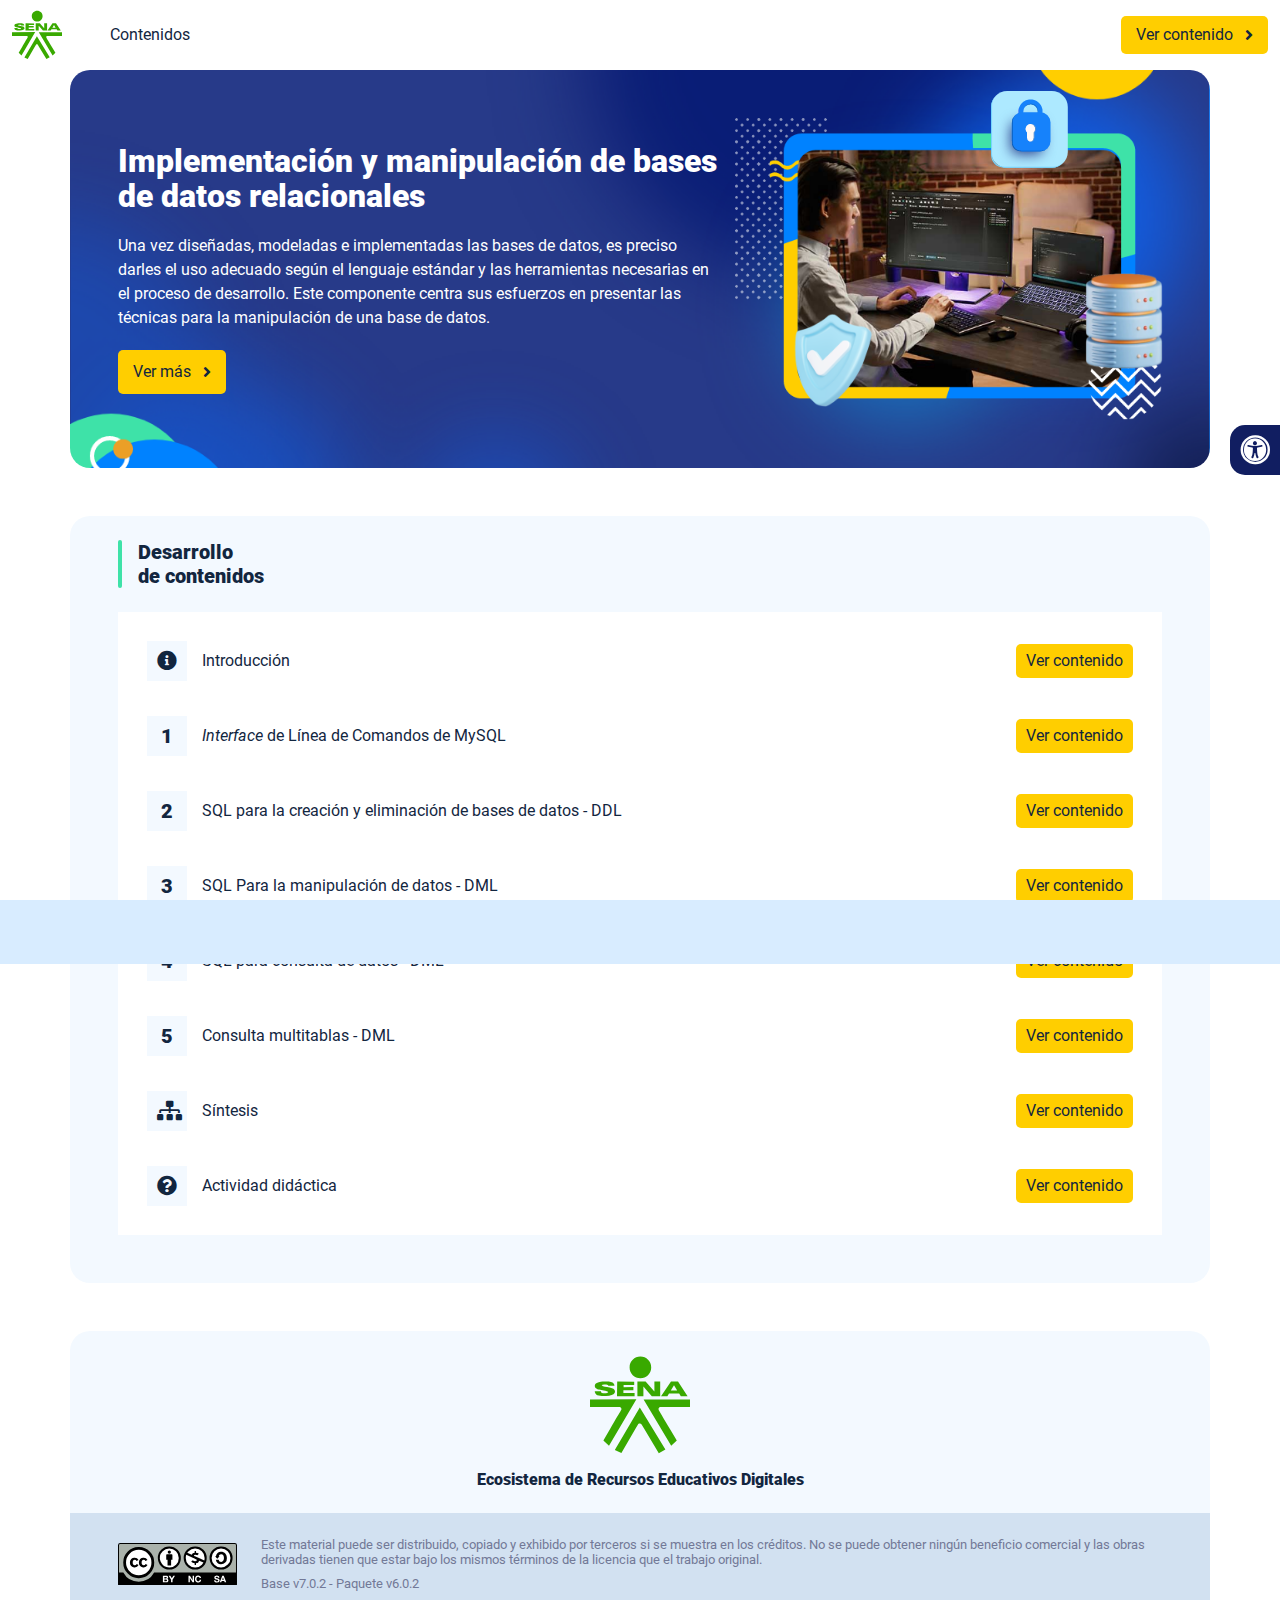
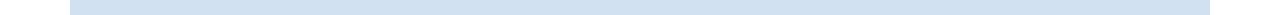
<file: index.html>
<!DOCTYPE html><html lang=""><head><meta charset="utf-8"><meta http-equiv="X-UA-Compatible" content="IE=edge"><meta name="viewport" content="width=device-width,initial-scale=1"><link rel="icon" href="favicon.ico"><title>Implementación y manipulación de bases de datos relacionales</title><link href="css/chunk-110f1f0b.52141945.css" rel="prefetch"><link href="css/chunk-179248a2.52141945.css" rel="prefetch"><link href="css/chunk-2a9fce91.52141945.css" rel="prefetch"><link href="css/chunk-515a8379.9940b385.css" rel="prefetch"><link href="css/chunk-59974754.3cb02b58.css" rel="prefetch"><link href="css/chunk-5d1ce150.52141945.css" rel="prefetch"><link href="css/chunk-60cbc06b.09438581.css" rel="prefetch"><link href="css/chunk-623f2040.52141945.css" rel="prefetch"><link href="css/chunk-6a43ec24.52141945.css" rel="prefetch"><link href="css/chunk-6e1e538a.3ba0a060.css" rel="prefetch"><link href="css/chunk-6e613899.52141945.css" rel="prefetch"><link href="css/chunk-766a929b.79a61e33.css" rel="prefetch"><link href="css/chunk-7794bb60.52141945.css" rel="prefetch"><link href="css/comple.013a173b.css" rel="prefetch"><link href="css/creditos.96adf460.css" rel="prefetch"><link href="css/glosario.7602776f.css" rel="prefetch"><link href="css/intro.2924702d.css" rel="prefetch"><link href="css/referencias.5784fbb5.css" rel="prefetch"><link href="css/tema4.fbadca3b.css" rel="prefetch"><link href="js/actividad.0ea4f4fc.js" rel="prefetch"><link href="js/chunk-0206bfa0.07f4fcb8.js" rel="prefetch"><link href="js/chunk-110f1f0b.c729ecf3.js" rel="prefetch"><link href="js/chunk-13a6037e.725eca6a.js" rel="prefetch"><link href="js/chunk-179248a2.0882ec97.js" rel="prefetch"><link href="js/chunk-18f95272.bb47be6d.js" rel="prefetch"><link href="js/chunk-2a9fce91.79146cce.js" rel="prefetch"><link href="js/chunk-2c06842c.f5617033.js" rel="prefetch"><link href="js/chunk-2d0c5615.01eba69d.js" rel="prefetch"><link href="js/chunk-2d0e96ec.ec734bee.js" rel="prefetch"><link href="js/chunk-2d208d90.ab67193c.js" rel="prefetch"><link href="js/chunk-2d21d0e2.f77c22e4.js" rel="prefetch"><link href="js/chunk-2d22c123.c9115eca.js" rel="prefetch"><link href="js/chunk-2e80bb9a.b3e4ecbc.js" rel="prefetch"><link href="js/chunk-319206de.06f535cf.js" rel="prefetch"><link href="js/chunk-36769079.0093655a.js" rel="prefetch"><link href="js/chunk-4cdd78c0.b1eae698.js" rel="prefetch"><link href="js/chunk-515a8379.471b9110.js" rel="prefetch"><link href="js/chunk-53ccb27e.03f89fab.js" rel="prefetch"><link href="js/chunk-55d286b8.69a8245e.js" rel="prefetch"><link href="js/chunk-59974754.d7b5c639.js" rel="prefetch"><link href="js/chunk-5d1ce150.33dbeb12.js" rel="prefetch"><link href="js/chunk-60cbc06b.e7f70342.js" rel="prefetch"><link href="js/chunk-623f2040.f9fac6f0.js" rel="prefetch"><link href="js/chunk-659152b8.3f7b8817.js" rel="prefetch"><link href="js/chunk-6a43ec24.3e891bb4.js" rel="prefetch"><link href="js/chunk-6e1e538a.034b6f92.js" rel="prefetch"><link href="js/chunk-6e613899.2a976d39.js" rel="prefetch"><link href="js/chunk-766a929b.1ae4942d.js" rel="prefetch"><link href="js/chunk-7794bb60.f954ae38.js" rel="prefetch"><link href="js/chunk-c796899c.ed37a8e2.js" rel="prefetch"><link href="js/chunk-e8a7823a.c0dd9220.js" rel="prefetch"><link href="js/chunk-fde47172.7ec6a62b.js" rel="prefetch"><link href="js/comple.b57b8649.js" rel="prefetch"><link href="js/creditos.a69d078c.js" rel="prefetch"><link href="js/glosario.54a964c3.js" rel="prefetch"><link href="js/intro.6518393e.js" rel="prefetch"><link href="js/referencias.af8cffa8.js" rel="prefetch"><link href="js/sintesis.73c8fc66.js" rel="prefetch"><link href="js/tema1.da0e66d7.js" rel="prefetch"><link href="js/tema2.09c73137.js" rel="prefetch"><link href="js/tema3.95408eb0.js" rel="prefetch"><link href="js/tema4.79461a3c.js" rel="prefetch"><link href="js/tema5.e1dfe66d.js" rel="prefetch"><link href="css/app.aae48851.css" rel="preload" as="style"><link href="css/chunk-vendors.1868a75e.css" rel="preload" as="style"><link href="js/app.abdd7b8d.js" rel="preload" as="script"><link href="js/chunk-vendors.e6ddf369.js" rel="preload" as="script"><link href="css/chunk-vendors.1868a75e.css" rel="stylesheet"><link href="css/app.aae48851.css" rel="stylesheet"></head><body><noscript><strong>We're sorry but Implementación y manipulación de bases de datos relacionales doesn't work properly without JavaScript enabled. Please enable it to continue.</strong></noscript><div id="app"></div><script src="js/chunk-vendors.e6ddf369.js"></script><script src="js/app.abdd7b8d.js"></script></body></html>
</file>
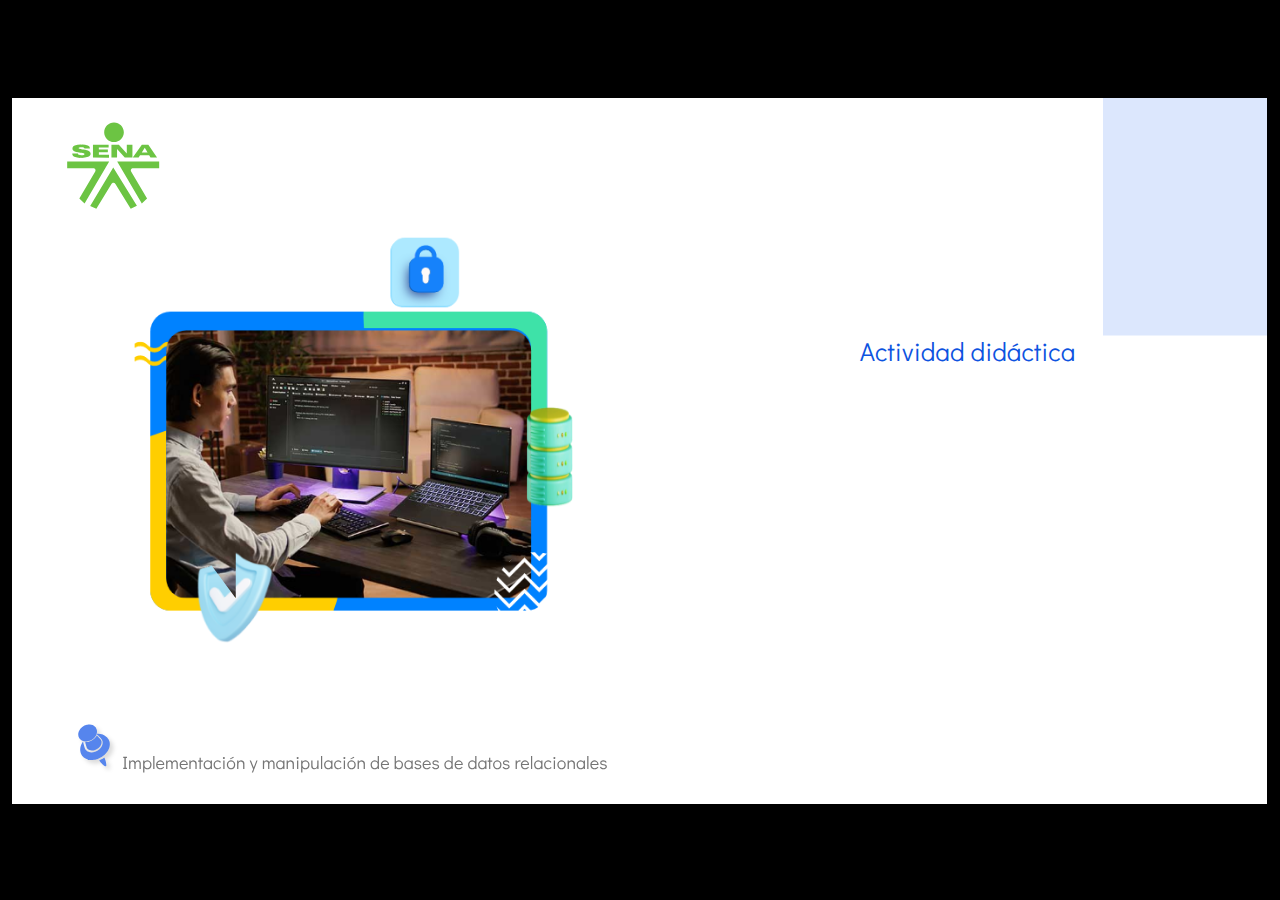
<file: actividades/story.html>
﻿<!doctype html>
<html lang="es">
<head>
  <meta charset="utf-8">
  <!-- Creado con Storyline 360 - http://www.articulate.com  -->
  <!-- version: 3.79.30834.0 -->
  <title>Actividad did&#225;ctica</title>
  <meta http-equiv="x-ua-compatible" content="IE=edge"/>
  <meta name="viewport" content="width=device-width,initial-scale=1,user-scalable=no,shrink-to-fit=no,minimal-ui"/>
  <meta name="apple-mobile-web-app-capable" content="yes"/>
  <style>
    html, body { height: 100%; padding: 0; margin: 0 }
    #app { height: 100%; width: 100%; }
  </style>

  <script>
    window.DS = {};
    window.globals = {
      DATA_PATH_BASE: '',
      HAS_FRAME: true,
      HAS_SLIDE: true,

      lmsPresent: false,
      tinCanPresent: false,
      cmi5Present: false,
      aoSupport: false,
      scale: 'show all',
      captureRc: false,
      browserSize: 'optimal',
      bgColor: '#000000',
      features: 'ConnectionMessages,DropIn1,DropIn2,DropIn3,DropIn4,FullScreenToggle,LayerPresentAsDialog,MultipleQuizTracking,UpdatedThemeEditor,VideoSync',
      themeName: 'classic',
      preloaderColor: '#FFFFFF',
      suppressAnalytics: false,
      productChannel: 'stable',
      publishSource: 'storyline',
      aid: 'aid|5304b41d-7af7-4125-b8d1-83eb222823e2',
      cid: '04bfd34e-cd07-4569-9f02-371561cab23e',
      playerVersion: '3.79.30834.0',
      publishTimestamp: '2024-02-26T21:41:33.7198756Z',
      maxIosVideoElements: 10,
      connectionSettings: { mode: 'disabled' },

      
      parseParams: function(qs) {
        if (window.globals.parsedParams != null) {
          return window.globals.parsedParams;
        }
        qs = (qs || window.location.search.substr(1)).split('+').join(' ');
        var params = {},
            tokens,
            re = /[?&]?([^=]+)=([^&]*)/g;

        while (tokens = re.exec(qs)) {
          params[decodeURIComponent(tokens[1]).trim()] =
            decodeURIComponent(tokens[2]).trim();
        }
        window.globals.parsedParams = params;
        return params;
      }

    };
  </script>
  <script>
    var isIe11 = ('ActiveXObject' in window || window.MSBlobBuilder != null)
      && window.msCrypto != null && !window.ActiveXObject;
    if (isIe11) {
      window.globals.unsupportedBrowser = true;
      document.write(atob('[base64]'));
    }
  </script>
  
  <script>window.THREE = { };</script>
  
</head>
<body style="background: #000000" class="cs-HTML theme-classic">
  <!-- 360 -->
  <script>!function(){var e,i=/iPhone/i,o=/iPod/i,n=/iPad/i,t=/\biOS-universal(?:.+)Mac\b/i,r=/\bAndroid(?:.+)Mobile\b/i,a=/Android/i,d=/(?:SD4930UR|\bSilk(?:.+)Mobile\b)/i,p=/Silk/i,l=/Windows Phone/i,u=/\bWindows(?:.+)ARM\b/i,b=/BlackBerry/i,s=/BB10/i,c=/Opera Mini/i,f=/\b(CriOS|Chrome)(?:.+)Mobile/i,h=/Mobile(?:.+)Firefox\b/i,v=function(e){return void 0!==e&&"MacIntel"===e.platform&&"number"==typeof e.maxTouchPoints&&e.maxTouchPoints>1&&"undefined"==typeof MSStream};e=function(e){var m={userAgent:"",platform:"",maxTouchPoints:0};e||"undefined"==typeof navigator?"string"==typeof e?m.userAgent=e:e&&e.userAgent&&(m={userAgent:e.userAgent,platform:e.platform,maxTouchPoints:e.maxTouchPoints||0}):m={userAgent:navigator.userAgent,platform:navigator.platform,maxTouchPoints:navigator.maxTouchPoints||0};var g=m.userAgent,y=g.split("[FBAN");void 0!==y[1]&&(g=y[0]),void 0!==(y=g.split("Twitter"))[1]&&(g=y[0]);var A=function(e){return function(i){return i.test(e)}}(g),w={apple:{phone:A(i)&&!A(l),ipod:A(o),tablet:!A(i)&&(A(n)||v(m))&&!A(l),universal:A(t),device:(A(i)||A(o)||A(n)||A(t)||v(m))&&!A(l)},amazon:{phone:A(d),tablet:!A(d)&&A(p),device:A(d)||A(p)},android:{phone:!A(l)&&A(d)||!A(l)&&A(r),tablet:!A(l)&&!A(d)&&!A(r)&&(A(p)||A(a)),device:!A(l)&&(A(d)||A(p)||A(r)||A(a))||A(/\bokhttp\b/i)},windows:{phone:A(l),tablet:A(u),device:A(l)||A(u)},other:{blackberry:A(b),blackberry10:A(s),opera:A(c),firefox:A(h),chrome:A(f),device:A(b)||A(s)||A(c)||A(h)||A(f)},any:!1,phone:!1,tablet:!1};return w.any=w.apple.device||w.android.device||w.windows.device||w.other.device,w.phone=w.apple.phone||w.android.phone||w.windows.phone,w.tablet=w.apple.tablet||w.android.tablet||w.windows.tablet,w}(),"object"==typeof exports&&"undefined"!=typeof module?module.exports=e:"function"==typeof define&&define.amd?define((function(){return e})):this.isMobile=e}();
    window.isMobile.apple.tablet = window.isMobile.apple.tablet ||
      (navigator.platform === 'MacIntel' && navigator.maxTouchPoints > 1);
    window.isMobile.apple.device = window.isMobile.apple.device || window.isMobile.apple.tablet;
    window.isMobile.tablet = window.isMobile.tablet || window.isMobile.apple.tablet;
    window.isMobile.any = window.isMobile.any || window.isMobile.apple.tablet;
  </script>

  <div id="focus-sink" tabindex="-1"></div>

  <div id="preso"></div>
  <script>
    (function() {

      var classTypes = [ 'desktop', 'mobile', 'phone', 'tablet' ];

      var addDeviceClasses = function(prefix, testObj) {
        var curr, i;
        for (i = 0; i < classTypes.length; i++) {
          curr = classTypes[i];
          if (testObj[curr]) {
            document.body.classList.add(prefix + curr);
          }
        }
      };

      var params = window.globals.parseParams(),
          isDevicePreview = params.devicepreview === '1',
          isPhoneOverride = params.deviceType === 'phone' || (isDevicePreview && params.phone == '1'),
          isTabletOverride = (params.deviceType === 'tablet' || isDevicePreview) && !isPhoneOverride,
          isMobileOverride = isPhoneOverride || isTabletOverride;

      var deviceView = {
        desktop: !window.isMobile.any && !isMobileOverride,
        mobile: window.isMobile.any || isMobileOverride,
        phone: isPhoneOverride || (window.isMobile.phone && !isTabletOverride),
        tablet: isTabletOverride || window.isMobile.tablet
      };

      window.globals.deviceView = deviceView;
      window.isMobile.desktop = !window.isMobile.any;
      window.isMobile.mobile = window.isMobile.any;

      addDeviceClasses('view-', deviceView);

    })();
  </script>
  
  <script src='story_content/user.js' type=text/javascript></script>
  <div class="slide-loader"></div>

  <script>
    if (window.globals.deviceView.isMobile) { var doc = document, loader = doc.body.querySelector('.slide-loader'); [ 1, 2, 3 ].forEach(function(n) { var d = doc.createElement('div'); d.style.backgroundColor = window.globals.preloaderColor; d.classList.add('mobile-loader-dot'); d.classList.add('dot' + n); loader.appendChild(d); }); }
  </script>

  <div class="mobile-load-title-overlay" style="display: none">
    <div class="mobile-load-title">Actividad did&#225;ctica</div>
  </div>

  <div class="mobile-chrome-warning"></div>

  
<style>
  .warn-connection-dialog {
    display: none;
    background: transparent;
    pointer-events: all;
    position: fixed;
    left: 0;
    top: 0;
    width: 100%;
    height: 100%;
    z-index: 999;
  }

  .warn-connection-content {
    pointer-events: all;
    border-radius: 4px;
    background: white;
    border: 1px solid #E7E7E7;
    color: #333333;
    box-shadow: 0 2px 4px rgba(0, 0, 0, 0.25);
    transition: all 150ms ease-out;
    position: absolute;
    white-space: nowrap;
  }

  .view-phone.is-landscape .warn-connection-content {
    left: 23px;
    bottom: 23px;
  }

  .view-tablet.is-landscape .warn-connection-content {
    left: 50%;
    top: 20px;
    transform: translateX(-50%);
  }

  .is-portrait .warn-connection-content {
    transform: translate(-50%, calc(-100% - 15px));
  }

  .warn-connection-content p {
    display: inline-block;
    margin: 0 8px 0 0;
    line-height: 33px;
    font-size: 11px;
  }

  .warn-connection-content svg {
    position: relative;
    vertical-align: middle;
    margin: 0 2px 2px 8px;
  }

  .view-desktop .warn-connection-content {
    left: 1.5em;
    bottom: 1.5em;
  }

  .view-desktop .warn-connection-content p {
    font-size: 1.1em;
  }

  .is-offline .warn-connection-dialog {
    display: block;
  }

  .is-offline .cs-panel * {
    pointer-events: none !important;
  }

  .is-offline .cs-panel {
    pointer-events: all !important;
  }

  .is-offline #nav-controls * {
    pointer-events: none !important;
  }

  .is-offline #nav-controls {
    pointer-events: all !important;
  }
</style>

<div class="warn-connection-dialog" role="alertdialog" aria-modal="true" tabindex="0" aria-labelledby="warn-connection-message">
  <div class="warn-connection-content">
    <svg width="17" height="15" viewBox="0 0 17 15" xmlns="http://www.w3.org/2000/svg">
      <path fill="#8F0000" stroke="white" d="M16.07,12.98 L15.88,12.23 L9.51,1.21 C8.97,0.26,7.6,0.26,7.06,1.21 L0.69,12.23 C0.15,13.16,0.81,14.36,1.91,14.36 H14.65 C15.47,14.36,16.05,13.7,16.07,12.98 Z"/>
      <path fill="white" stroke="white" d="M8.58,5.5 C8.35,5.28,8.5,5.35,8.21,5.32 C8.09,5.35,7.97,5.49,7.96,5.67 C7.97,5.79,7.98,5.92,7.98,6.04 L7.98,6.04 C7.99,6.17,8,6.31,8.01,6.43 L8.01,6.44 C8.03,6.92,8.06,7.41,8.09,7.9 L8.09,7.9 C8.12,8.39,8.14,8.88,8.17,9.37 C8.17,9.39,8.18,9.42,8.2,9.44 C8.23,9.46,8.25,9.47,8.28,9.47 C8.31,9.47,8.34,9.46,8.35,9.44 C8.37,9.43,8.38,9.4,8.39,9.35 L8.39,9.34 C8.39,9.24,8.4,9.15,8.4,9.05 L8.4,9.05 C8.41,8.96,8.41,8.86,8.42,8.75 C8.43,8.44,8.45,8.12,8.47,7.81 L8.47,7.81 C8.49,7.49,8.51,7.18,8.53,6.87 C8.55,6.46,8.56,6.05,8.59,5.64 L8.6,5.62 C8.6,5.57,8.59,5.53,8.58,5.5 L8.21,5.32 Z"/>
      <circle fill="white" stroke="white" cx="8.3" cy="11.35" r="0.3"/>
    </svg>
    <p id="warn-connection-message">You are offline. Trying to reconnect...</p>
  </div>
</div>

<script>
  (function() {
    window.DS.connection = {
      warningShown: false,
      assets: {},
      loadingAssetGroup: false,
      retryDelay: 500
    };

    var connectionSettings = window.globals.connectionSettings || {};

    // The `window.globals.features` variable must be set in `webpack.dev.config` when testing locally - it is not enough
    // to have it in the data - but it must be set there as well.
    var useConnectionMessages = window.AbortController != null &&
      window.location.protocol != 'file:' &&
      window.globals.features.indexOf('ConnectionMessages') != -1 &&
      connectionSettings.mode === 'normal';

    window.DS.connection.useConnectionMessages = useConnectionMessages;

    var assetCount = 0;
    var checkLoadedId;


    if (useConnectionMessages && connectionSettings != null) {
      var contentEl = document.querySelector('.warn-connection-content');
      var messageEl = contentEl.querySelector('p');

      if (connectionSettings.useDarkTheme) {
        contentEl.style.borderColor = '#BABBBA';
        contentEl.style.backgroundColor = '#282828';
        contentEl.style.color = '#FFFFFF';
      }

      if (connectionSettings.message != null) {
        messageEl.textContent = window.decodeURIComponent(connectionSettings.message);
      }
    }

    function checkAssetsReady() {
      for (var i in DS.connection.assets) {
        if (!DS.connection.assets[i].success) {
          return false;
        }
      }
      return true;
    }

    function stopAssetGroup() {
      if (!useConnectionMessages) { return; }

      assetCount = 0;

      DS.connection.oldAssetGroup = DS.connection.assets;
      DS.connection.assets = {};
      DS.connection.loadingAssetGroup = false;
      clearInterval(checkLoadedId);
    }

    function startAssetGroup() {
      if (!useConnectionMessages) { return; }
      var ticks = 0;
      clearInterval(checkLoadedId);
      checkLoadedId = setInterval(function() {
        var loaded = 0;
        if (assetCount === 0 && loaded === 0) {
          clearInterval(checkLoadedId);
          return;
        }

        for (var i in DS.connection.assets) {
          if (DS.connection.assets[i].success) {
            loaded++;
          }
        }

        if (assetCount === loaded && checkAssetsReady()) {
          for (var i in DS.connection.assets) {
            if (DS.connection.assets[i].action) {
              DS.connection.assets[i].action();
            }
          }
          hideWarning();
          stopAssetGroup();
        }
      }, 100)
    }

    function requiredAsset(url, action, retry, type) {
      if (!useConnectionMessages) { return; }
      if (DS.connection.assets[url]) { return; }

      DS.connection.assets[url] = {
        success: false, action: action, retry: retry, type: type
      };
      assetCount = Object.keys(DS.connection.assets).length;
      if (!DS.connection.loadingAssetGroup) {
        startAssetGroup();
      }
      DS.connection.loadingAssetGroup = true;
    }

    function assetLoaded(url) {
      if (!useConnectionMessages) { return; }
      if (DS.connection.assets[url]) {
        DS.connection.assets[url].success = true;
      }
    }

    function assetFailed(url) {
      if (!useConnectionMessages) { return; }
      if (!DS.connection.assets[url]) {
        if (/\.js$/.test(url) && url.indexOf('transcripts') === -1) {
          setTimeout(function() {
            if (DS.connection.lastSlideLoaded != null) {
              DS.connection.lastSlideLoaded();
            }
          }, DS.connection.retryDelay);
        }
        return;
      }
      if (!DS.connection.warningShown) { showWarning(); }
      if (DS.connection.assets[url].retry) {
        setTimeout(function() {
          if (!DS.connection.assets[url].success) {
            DS.connection.assets[url].retry()
          }
        }, DS.connection.retryDelay);
      }
    }

    function hideWarning() {
      document.body.classList.remove('is-offline');
      DS.connection.warningShown = false;
      enableKeys();
    }
    DS.connection.hideWarning = hideWarning

    function showWarning(btn) {
      document.body.classList.add('is-offline')
      DS.connection.warningShown = true;
      updateWarningPosition();
      disableKeys();
    }

    function updateWarningPosition() {
      if (!DS.connection.warningShown) {
        return;
      }

      var isPortrait = document.body.classList.contains('is-portrait');
      var warningEl = document.querySelector('.warn-connection-content');

      if (isPortrait) {
        var slide = document.querySelector('.primary-slide');
        var slideRect = slide.getBoundingClientRect();

        warningEl.style.top = `${slideRect.top}px`
        warningEl.style.left = `${slideRect.left + slideRect.width / 2}px`
      } else {
        warningEl.style.top = null;
        warningEl.style.left = null;
      }

      window.requestAnimationFrame(updateWarningPosition);
    }

    function onDisableKeyDown(e) {
      e.preventDefault();
      e.stopImmediatePropagation();
    }

    function onDisableKeyUp(e) {
      e.preventDefault();
      e.stopImmediatePropagation();
    }

    var accStyle = document.createElement('style');
    var warnDialogEl = document.querySelector('.warn-connection-dialog');

    function disableKeys() {
      if (DS.views.nsStack.length === 1) {
        DS.views.nsStack[0].tabReachable = false
        DS.views.nsStack[0].updateTabIndex(true, true);
      }

      accStyle.innerHTML = '.acc-shadow-dom { display: none; }';
      document.body.appendChild(accStyle);

      warnDialogEl.parentNode.append(warnDialogEl);
      warnDialogEl.focus();
    }

    function enableKeys() {
      document.body.removeChild(accStyle);
      if (DS.views.nsStack.length === 1 && DS.views.nsStack[0].name === '_frame') {
        DS.views.nsStack[0].tabReachable = true;
        DS.views.nsStack[0].updateTabIndex();
      }
    }

    // these will all be noops if the feature flag isn't set in
    // the data and `window.globals.features`
    DS.connection.requiredAsset = requiredAsset;
    DS.connection.assetLoaded = assetLoaded;
    DS.connection.assetFailed = assetFailed;
    DS.connection.stopAssetGroup = stopAssetGroup;
    DS.connection.startAssetGroup = startAssetGroup;
  })();
</script>


  <script>
    
    if (window.autoSpider && window.vInterfaceObject) {
      document.querySelector('.mobile-load-title-overlay').style.display = 'none';
    }
  </script>

  

  <link rel="stylesheet" href="html5/data/css/output.min.css" data-noprefix/>
</body>
<script src="html5/lib/scripts/bootstrapper.min.js"></script>
</html>
</file>
<file: css/chunk-110f1f0b.52141945.css>
.actividad[data-v-c4e6906c]{background-color:#f2f2f2}.horizontal-scroll__wrapper[data-v-c4e6906c]{overflow:hidden}.horizontal-scroll[data-v-c4e6906c]{display:flex;transition:transform .5s ease-in-out;align-items:center;flex-wrap:nowrap}.horizontal-scroll[data-v-c4e6906c]:not(.row){width:100%}.horizontal-scroll--item-fw[data-v-c4e6906c]>div{flex-grow:0;flex-shrink:0;width:100%;margin:0!important}
</file>
<file: css/chunk-179248a2.52141945.css>
.actividad[data-v-c4e6906c]{background-color:#f2f2f2}.horizontal-scroll__wrapper[data-v-c4e6906c]{overflow:hidden}.horizontal-scroll[data-v-c4e6906c]{display:flex;transition:transform .5s ease-in-out;align-items:center;flex-wrap:nowrap}.horizontal-scroll[data-v-c4e6906c]:not(.row){width:100%}.horizontal-scroll--item-fw[data-v-c4e6906c]>div{flex-grow:0;flex-shrink:0;width:100%;margin:0!important}
</file>
<file: css/chunk-2a9fce91.52141945.css>
.actividad[data-v-c4e6906c]{background-color:#f2f2f2}.horizontal-scroll__wrapper[data-v-c4e6906c]{overflow:hidden}.horizontal-scroll[data-v-c4e6906c]{display:flex;transition:transform .5s ease-in-out;align-items:center;flex-wrap:nowrap}.horizontal-scroll[data-v-c4e6906c]:not(.row){width:100%}.horizontal-scroll--item-fw[data-v-c4e6906c]>div{flex-grow:0;flex-shrink:0;width:100%;margin:0!important}
</file>
<file: css/chunk-515a8379.9940b385.css>
.actividad{background-color:#f2f2f2}.banner-interno{position:relative}.banner-interno__fondo{position:absolute;top:0;bottom:-50px;left:0;right:0;background-color:#1682fb;background-size:cover;background-position:50%}.banner-interno__titulo{display:flex;align-items:center}.banner-interno__titulo__icono{display:block;width:32px;height:32px;border-radius:50%;background-color:#fff;position:relative}.banner-interno__titulo__icono i{color:#1682fb;position:absolute;left:50%;top:50%;transform:translate(-50%,-50%)}.banner-interno__titulo h1,.banner-interno__titulo h2,.banner-interno__titulo h3,.banner-interno__titulo h4,.banner-interno__titulo h5,.banner-interno__titulo h6{color:#fff;line-height:1.1em}
</file>
<file: css/chunk-59974754.3cb02b58.css>
.actividad{background-color:#f2f2f2}.aside-menu{position:fixed;top:70px;min-height:calc(100vh - 70px);max-height:calc(100vh - 70px);background-color:#f3f9ff;transition:flex .5s ease-in-out,width .5s ease-in-out;overflow-x:hidden;z-index:100001;width:300px}.aside-menu__black-background{position:fixed;inset:0;top:70px;background:rgba(0,0,0,.8);cursor:pointer}.aside-menu a{color:#111e61}.aside-menu__content{width:300px;display:flex;flex-direction:column;justify-content:space-between;min-height:calc(100vh - 70px);max-height:calc(100vh - 70px);border-right:1px solid #d8ecff;position:absolute;background:#fff}@media (max-height:800px){.aside-menu__content{min-height:800px;max-height:800px;overflow-y:auto}}.aside-menu__header{padding:10px;text-align:center;background-color:#d8ecff}.aside-menu__header h4{margin:0}.aside-menu__menu{overflow-y:auto;flex-grow:1;list-style:none;padding-left:0;margin-bottom:0}.aside-menu__menu__item--active .aside-menu__menu__item__lnk,.aside-menu__menu__item--active .aside-menu__sec-menu__item__lnk{background-color:#d8ecff;font-weight:700}.aside-menu__menu__item--sub-menu:hover,.aside-menu__menu__item:hover,.aside-menu__sec-menu__item:hover{background-color:#d8ecff}.aside-menu__menu__item--sub-menu{padding-left:10px}.aside-menu__menu__item--sub-menu--active .aside-menu__menu__item__lnk,.aside-menu__menu__item--sub-menu--active .aside-menu__sec-menu__item__lnk{background-color:#d8ecff;font-weight:700;position:relative}.aside-menu__menu__item--sub-menu--active .aside-menu__menu__item__lnk:before,.aside-menu__menu__item--sub-menu--active .aside-menu__sec-menu__item__lnk:before{content:"";display:block;position:absolute;left:0;bottom:0;top:0;width:4px;border-radius:2px;background-color:#3ee2a8}.aside-menu__menu__item__lnk,.aside-menu__sec-menu__item__lnk{display:flex;align-items:center;padding:10px 15px;line-height:1.1em}.aside-menu__menu__item__lnk i,.aside-menu__menu__item__lnk span,.aside-menu__sec-menu__item__lnk i,.aside-menu__sec-menu__item__lnk span{margin-right:10px}.aside-menu__menu__item__lnk i:last-child,.aside-menu__menu__item__lnk span:last-child,.aside-menu__sec-menu__item__lnk i:last-child,.aside-menu__sec-menu__item__lnk span:last-child{margin-right:0}.aside-menu__sec-menu{background-color:#d8ecff;padding:10px 0;flex-shrink:0;margin-bottom:0}.aside-menu__sec-menu__item{padding:10px 15px}.aside-menu__sec-menu__item__lnk{padding:0;border-radius:1em}.aside-menu__sec-menu__item__lnk i{display:block;width:2em;height:2em;padding:.5em 0;text-align:center;background-color:#fff;border-radius:50%}.aside-menu__sec-menu__item__lnk:hover{background-color:#fff}@media (max-width:576px){.aside-menu__sec-menu{padding-bottom:110px}}.main-menu-enter-active{animation:main-menu-open-animation .3s}.main-menu-enter-active .aside-menu__black-background{animation:main-menu-background-animation .3s}.main-menu-leave-active{animation:main-menu-open-animation .3s reverse}.main-menu-leave-active .aside-menu__black-background{animation:main-menu-background-animation .3s reverse}@keyframes main-menu-open-animation{0%{width:0}to{width:300px}}@keyframes main-menu-background-animation{0%{opacity:0}to{opacity:1}}
</file>
<file: css/chunk-5d1ce150.52141945.css>
.actividad[data-v-c4e6906c]{background-color:#f2f2f2}.horizontal-scroll__wrapper[data-v-c4e6906c]{overflow:hidden}.horizontal-scroll[data-v-c4e6906c]{display:flex;transition:transform .5s ease-in-out;align-items:center;flex-wrap:nowrap}.horizontal-scroll[data-v-c4e6906c]:not(.row){width:100%}.horizontal-scroll--item-fw[data-v-c4e6906c]>div{flex-grow:0;flex-shrink:0;width:100%;margin:0!important}
</file>
<file: css/chunk-60cbc06b.09438581.css>
.actividad[data-v-7e5a4120]{background-color:#f2f2f2}.header[data-v-7e5a4120]{position:sticky;top:0;padding-top:10px;padding-bottom:10px;background-color:#fff;z-index:10010;line-height:1.1em}.header__logo[data-v-7e5a4120]{width:50px}@media (max-width:576px){.header__componente-formativo[data-v-7e5a4120]{font-size:.8em}}.header__menu[data-v-7e5a4120]{cursor:pointer}.header__menu span[data-v-7e5a4120]{font-size:.7em;display:block;line-height:1em;text-align:center;color:#111e61}.header__menu__btn[data-v-7e5a4120]{width:30px;height:30px;position:relative;margin-bottom:4px}.header__menu__btn .line-1[data-v-7e5a4120],.header__menu__btn .line-2[data-v-7e5a4120],.header__menu__btn .line-3[data-v-7e5a4120]{height:4px;width:30px;background-color:#111e61;transform-origin:center center;position:absolute;left:0;border-radius:2px}.header__menu__btn .line-1[data-v-7e5a4120]{top:4px;animation:line-1-inactive-data-v-7e5a4120 .5s ease-in-out forwards}.header__menu__btn .line-2[data-v-7e5a4120]{top:13px;animation:line-2-inactive-data-v-7e5a4120 .5s ease-in-out forwards}.header__menu__btn .line-3[data-v-7e5a4120]{top:22px;animation:line-3-inactive-data-v-7e5a4120 .5s ease-in-out forwards}.header__menu__btn[data-v-7e5a4120]:hover{cursor:pointer}.header__menu__btn--open .line-1[data-v-7e5a4120]{animation:line-1-active-data-v-7e5a4120 .5s ease-in-out forwards}.header__menu__btn--open .line-2[data-v-7e5a4120]{animation:line-2-active-data-v-7e5a4120 .5s ease-in-out forwards}.header__menu__btn--open .line-3[data-v-7e5a4120]{animation:line-3-active-data-v-7e5a4120 .5s ease-in-out forwards}@keyframes line-1-active-data-v-7e5a4120{0%{transform:translate(0) rotate(0)}50%{transform:translateY(9px) rotate(0)}to{transform:translateY(9px) rotate(45deg)}}@keyframes line-2-active-data-v-7e5a4120{0%{transform:scale(1)}to{transform:scale(0)}}@keyframes line-3-active-data-v-7e5a4120{0%{transform:translate(0) rotate(0)}50%{transform:translateY(-9px) rotate(0)}to{transform:translateY(-9px) rotate(-45deg)}}@keyframes line-1-inactive-data-v-7e5a4120{0%{transform:translateY(9px) rotate(45deg)}50%{transform:translateY(9px) rotate(0)}to{transform:translate(0) rotate(0)}}@keyframes line-2-inactive-data-v-7e5a4120{0%{transform:scale(0)}to{transform:scale(1)}}@keyframes line-3-inactive-data-v-7e5a4120{0%{transform:translateY(-9px) rotate(-45deg)}50%{transform:translateY(-9px) rotate(0)}to{transform:translate(0) rotate(0)}}
</file>
<file: css/chunk-623f2040.52141945.css>
.actividad[data-v-c4e6906c]{background-color:#f2f2f2}.horizontal-scroll__wrapper[data-v-c4e6906c]{overflow:hidden}.horizontal-scroll[data-v-c4e6906c]{display:flex;transition:transform .5s ease-in-out;align-items:center;flex-wrap:nowrap}.horizontal-scroll[data-v-c4e6906c]:not(.row){width:100%}.horizontal-scroll--item-fw[data-v-c4e6906c]>div{flex-grow:0;flex-shrink:0;width:100%;margin:0!important}
</file>
<file: css/chunk-6a43ec24.52141945.css>
.actividad[data-v-c4e6906c]{background-color:#f2f2f2}.horizontal-scroll__wrapper[data-v-c4e6906c]{overflow:hidden}.horizontal-scroll[data-v-c4e6906c]{display:flex;transition:transform .5s ease-in-out;align-items:center;flex-wrap:nowrap}.horizontal-scroll[data-v-c4e6906c]:not(.row){width:100%}.horizontal-scroll--item-fw[data-v-c4e6906c]>div{flex-grow:0;flex-shrink:0;width:100%;margin:0!important}
</file>
<file: css/chunk-6e1e538a.3ba0a060.css>
.actividad[data-v-4f6b7c58]{background-color:#f2f2f2}.accesibilidad[data-v-4f6b7c58]{position:fixed;right:0;top:50vh;height:50px;background-color:#111e61;border-top-left-radius:15px;border-bottom-left-radius:15px;transform:translateY(-50%) translateX(100%) translateX(-50px);overflow:hidden;transition:transform .3s ease-in-out,height .3s ease-in-out}.accesibilidad[data-v-4f6b7c58]:hover{transform:translateY(-50%) translateX(0);height:12.75rem}.accesibilidad [data-v-4f6b7c58]{color:#fff}.accesibilidad__menu__content .accesibilidad__menu__item[data-v-4f6b7c58]{cursor:pointer}.accesibilidad__menu__content .accesibilidad__menu__item[data-v-4f6b7c58]:hover{background-color:#273685}.accesibilidad__menu__content .accesibilidad__menu__item[data-v-4f6b7c58]:last-child{border:none}.accesibilidad__menu__item[data-v-4f6b7c58]{display:flex;align-items:center;padding:10px;border-bottom:1px solid #273685;line-height:1em;-moz-user-select:none;user-select:none}.accesibilidad__menu i[data-v-4f6b7c58]{font-size:30px;font-style:normal;margin-right:10px;line-height:1em}.accesibilidad__menu img[data-v-4f6b7c58]{width:30px;margin-right:10px}
</file>
<file: css/chunk-6e613899.52141945.css>
.actividad[data-v-c4e6906c]{background-color:#f2f2f2}.horizontal-scroll__wrapper[data-v-c4e6906c]{overflow:hidden}.horizontal-scroll[data-v-c4e6906c]{display:flex;transition:transform .5s ease-in-out;align-items:center;flex-wrap:nowrap}.horizontal-scroll[data-v-c4e6906c]:not(.row){width:100%}.horizontal-scroll--item-fw[data-v-c4e6906c]>div{flex-grow:0;flex-shrink:0;width:100%;margin:0!important}
</file>
<file: css/chunk-766a929b.79a61e33.css>
.actividad{background-color:#f2f2f2}.barra-avance{display:flex;align-items:center;justify-content:space-between;position:fixed;bottom:0;left:0;width:100%;padding:10px;background-color:#d8ecff;transition:transform .5s ease-in-out;z-index:100000}.barra-avance__barra{margin:0 20px;flex:1;position:relative;max-width:800px}.barra-avance__barra--amarilla,.barra-avance__barra--blanca{height:4px}.barra-avance__barra--amarilla:after,.barra-avance__barra--amarilla:before,.barra-avance__barra--blanca:after,.barra-avance__barra--blanca:before{content:"";display:block;width:10px;height:10px;border-radius:50%;position:absolute;top:50%}.barra-avance__barra--amarilla:before,.barra-avance__barra--blanca:before{left:0;transform:translate(-50%,-50%)}.barra-avance__barra--amarilla:after,.barra-avance__barra--blanca:after{right:0;transform:translate(50%,-50%)}.barra-avance__barra--blanca{background-color:#fff}.barra-avance__barra--blanca:after,.barra-avance__barra--blanca:before{background-color:#fff}.barra-avance__barra--amarilla{position:absolute;width:100%;top:0;background-color:#ffce00}.barra-avance__barra--amarilla:after,.barra-avance__barra--amarilla:before{background-color:#ffce00}.barra-avance__boton--regresar{background-color:#b0c0d2}.barra-avance__boton--regresar span{color:#111e61!important}.barra-avance__boton--disable{opacity:0;pointer-events:none}.barra-avance--open{transform:translateY(0)}.barra-avance--close{transform:translateY(100%)}
</file>
<file: css/chunk-7794bb60.52141945.css>
.actividad[data-v-c4e6906c]{background-color:#f2f2f2}.horizontal-scroll__wrapper[data-v-c4e6906c]{overflow:hidden}.horizontal-scroll[data-v-c4e6906c]{display:flex;transition:transform .5s ease-in-out;align-items:center;flex-wrap:nowrap}.horizontal-scroll[data-v-c4e6906c]:not(.row){width:100%}.horizontal-scroll--item-fw[data-v-c4e6906c]>div{flex-grow:0;flex-shrink:0;width:100%;margin:0!important}
</file>
<file: css/comple.013a173b.css>
.banner-interno{position:relative}.banner-interno__fondo{position:absolute;top:0;bottom:-50px;left:0;right:0;background-color:#1682fb;background-size:cover;background-position:50%}.banner-interno__titulo{display:flex;align-items:center}.banner-interno__titulo__icono{display:block;width:32px;height:32px;border-radius:50%;background-color:#fff;position:relative}.banner-interno__titulo__icono i{color:#1682fb;position:absolute;left:50%;top:50%;transform:translate(-50%,-50%)}.banner-interno__titulo h1,.banner-interno__titulo h2,.banner-interno__titulo h3,.banner-interno__titulo h4,.banner-interno__titulo h5,.banner-interno__titulo h6{color:#fff;line-height:1.1em}.actividad{background-color:#f2f2f2}.complementario__enlaces{display:flex;justify-content:center;flex-wrap:wrap}.complementario__enlaces a{margin:0 5px}.complementario__btn{font-size:1.5em;line-height:1em}table{width:calc(100% - 1px);min-width:800px}table thead{background-color:#d8ecff}table thead th{border-color:#d8ecff}table td,table th{padding:25px 20px;text-align:center}
</file>
<file: css/creditos.96adf460.css>
.banner-interno{position:relative}.banner-interno__fondo{position:absolute;top:0;bottom:-50px;left:0;right:0;background-color:#1682fb;background-size:cover;background-position:50%}.banner-interno__titulo{display:flex;align-items:center}.banner-interno__titulo__icono{display:block;width:32px;height:32px;border-radius:50%;background-color:#fff;position:relative}.banner-interno__titulo__icono i{color:#1682fb;position:absolute;left:50%;top:50%;transform:translate(-50%,-50%)}.banner-interno__titulo h1,.banner-interno__titulo h2,.banner-interno__titulo h3,.banner-interno__titulo h4,.banner-interno__titulo h5,.banner-interno__titulo h6{color:#fff;line-height:1.1em}.actividad{background-color:#f2f2f2}.creditos-vista .tarjeta.credito{background-color:#d2e1f1}.creditos{color:#727997;overflow-x:auto}.creditos__item{min-width:490px}.creditos p{line-height:1.3em;margin-bottom:0;color:#727997}.creditos__titulo{font-weight:700;background-color:#d2e1f1;padding:5px 10px;border-top-radius:5px;border-top-left-radius:5px;border-top-right-radius:5px}.creditos table td,.creditos table th{border-color:#d2e1f1}
</file>
<file: css/glosario.7602776f.css>
.banner-interno{position:relative}.banner-interno__fondo{position:absolute;top:0;bottom:-50px;left:0;right:0;background-color:#1682fb;background-size:cover;background-position:50%}.banner-interno__titulo{display:flex;align-items:center}.banner-interno__titulo__icono{display:block;width:32px;height:32px;border-radius:50%;background-color:#fff;position:relative}.banner-interno__titulo__icono i{color:#1682fb;position:absolute;left:50%;top:50%;transform:translate(-50%,-50%)}.banner-interno__titulo h1,.banner-interno__titulo h2,.banner-interno__titulo h3,.banner-interno__titulo h4,.banner-interno__titulo h5,.banner-interno__titulo h6{color:#fff;line-height:1.1em}.actividad{background-color:#f2f2f2}.glosario__letra-item{display:flex}.glosario__letra-item__texto{padding-top:5px}.glosario__letra-item__letra__icono{width:32px;height:32px;position:relative;line-height:1em;border-radius:50%;background-color:#d2e1f1}.glosario__letra-item__letra__icono span{position:absolute;left:50%;top:50%;transform:translate(-50%,-50%);font-size:1.1em;font-weight:900}
</file>
<file: css/intro.2924702d.css>
.actividad{background-color:#f2f2f2}.cont_intro1,.cont_intro1 *{position:relative}.cont_intro1:before{position:absolute;content:"";width:125%;left:-15%;height:100%;top:auto;bottom:auto;background:#dcecfe;background:linear-gradient(0deg,rgba(220,236,254,0),#dcecfe 25%,#dcecfe 75%,rgba(220,236,254,0))}.cont_intro2,.cont_intro2 *{position:relative}.cont_intro2:before{position:absolute;content:"";width:100%;right:-4%;top:5%;bottom:10%;height:300px;background-color:#add3fd;border-radius:17px}@media screen and (max-width:992px){.cont_intro2:before{width:100%;height:100%;right:0;top:0;bottom:0}}
</file>
<file: css/referencias.5784fbb5.css>
.banner-interno{position:relative}.banner-interno__fondo{position:absolute;top:0;bottom:-50px;left:0;right:0;background-color:#1682fb;background-size:cover;background-position:50%}.banner-interno__titulo{display:flex;align-items:center}.banner-interno__titulo__icono{display:block;width:32px;height:32px;border-radius:50%;background-color:#fff;position:relative}.banner-interno__titulo__icono i{color:#1682fb;position:absolute;left:50%;top:50%;transform:translate(-50%,-50%)}.banner-interno__titulo h1,.banner-interno__titulo h2,.banner-interno__titulo h3,.banner-interno__titulo h4,.banner-interno__titulo h5,.banner-interno__titulo h6{color:#fff;line-height:1.1em}.actividad{background-color:#f2f2f2}.referencias__item:last-child hr{display:none}.referencias__item a{color:#2196f3;text-decoration:underline;overflow-wrap:break-word}
</file>
<file: css/tema4.fbadca3b.css>
.actividad{background-color:#f2f2f2}.text-black{color:#12263f!important}
</file>
<file: css/app.aae48851.css>
*{box-sizing:inherit}:after,:before{box-sizing:inherit}html{height:100%;line-height:1.15;box-sizing:border-box;-webkit-font-smoothing:antialiased;-moz-osx-font-smoothing:grayscale;-webkit-text-size-adjust:100%;-ms-text-size-adjust:100%;text-rendering:optimizeLegibility}a,abbr,acronym,address,applet,article,aside,audio,b,big,blockquote,body,canvas,caption,center,cite,code,dd,del,details,dfn,div,dl,dt,em,embed,fieldset,figcaption,figure,footer,form,h1,h2,h3,h4,h5,h6,header,hgroup,html,i,iframe,img,ins,kbd,label,legend,li,mark,menu,nav,object,ol,output,p,pre,q,ruby,s,samp,section,small,span,strike,strong,sub,summary,sup,table,tbody,td,tfoot,th,thead,time,tr,tt,u,ul,var,video{margin:0;padding:0;border:0;outline:0;background:transparent;vertical-align:baseline}article,aside,details,figcaption,figure,footer,header,main,menu,nav,section,summary{display:block}[hidden],template{display:none}hr{box-sizing:content-box;height:0;border-bottom:1px solid #e8e8e8;border-left:0;border-right:0;border-top:0;margin:1.5em 0;overflow:visible}[hidden]{display:none}a{font-family:Roboto,sans-serif;font-size:1em;font-weight:400;text-decoration:none;color:#12263f;background-color:transparent;transition:all .15s ease-in-out;-webkit-text-decoration-skip:objects}a:active,a:hover{outline-width:0}a:active,a:focus,a:hover{color:#000}[type=button],[type=reset],[type=submit],button{-moz-appearance:none;appearance:none;cursor:pointer;display:inline-block;vertical-align:middle;border:0;border-radius:5px;color:#12263f;background-color:#ffce00;font-family:Roboto,sans-serif;font-weight:400;font-size:1em;-webkit-font-smoothing:antialiased;line-height:1em;white-space:nowrap;text-decoration:none;text-transform:none;padding:.75em 1.5em;margin:0;-moz-user-select:none;user-select:none;overflow:visible;transition:background-color .15s ease-in-out}[type=button]:focus,[type=button]:hover,[type=reset]:focus,[type=reset]:hover,[type=submit]:focus,[type=submit]:hover,button:focus,button:hover{background-color:#ffce00;color:#12263f}[type=button]:disabled,[type=reset]:disabled,[type=submit]:disabled,button:disabled{cursor:not-allowed;opacity:.5}[type=button]:disabled:hover,[type=reset]:disabled:hover,[type=submit]:disabled:hover,button:disabled:hover{background-color:#ffce00}input,select,textarea{margin:0;display:block;font-family:Roboto,sans-serif;font-size:16px}input{overflow:visible}[type=color],[type=date],[type=datetime-local],[type=datetime],[type=email],[type=month],[type=number],[type=password],[type=search],[type=tel],[type=text],[type=time],[type=url],[type=week],input:not([type]),select,select[multiple],textarea{background-color:#fff;border:1px solid #e8e8e8;border-radius:5px;box-shadow:inset 0 1px 3px rgba(0,0,0,.06);box-sizing:inherit;margin-bottom:.75em;padding:.5em;transition:border-color .15s ease-in-out;width:100%}[type=color]:hover,[type=date]:hover,[type=datetime-local]:hover,[type=datetime]:hover,[type=email]:hover,[type=month]:hover,[type=number]:hover,[type=password]:hover,[type=search]:hover,[type=tel]:hover,[type=text]:hover,[type=time]:hover,[type=url]:hover,[type=week]:hover,input:not([type]):hover,select:hover,select[multiple]:hover,textarea:hover{border-color:shade(#e8e8e8,20%)}[type=color]:focus,[type=date]:focus,[type=datetime-local]:focus,[type=datetime]:focus,[type=email]:focus,[type=month]:focus,[type=number]:focus,[type=password]:focus,[type=search]:focus,[type=tel]:focus,[type=text]:focus,[type=time]:focus,[type=url]:focus,[type=week]:focus,input:not([type]):focus,select:focus,select[multiple]:focus,textarea:focus{border-color:#3ee2a8;box-shadow:inset 0 1px 3px rgba(0,0,0,.06),0 0 5px rgba(4,117,243,.7);outline:none}[type=color]:disabled,[type=date]:disabled,[type=datetime-local]:disabled,[type=datetime]:disabled,[type=email]:disabled,[type=month]:disabled,[type=number]:disabled,[type=password]:disabled,[type=search]:disabled,[type=tel]:disabled,[type=text]:disabled,[type=time]:disabled,[type=url]:disabled,[type=week]:disabled,input:not([type]):disabled,select:disabled,select[multiple]:disabled,textarea:disabled{background-color:shade(#fff,5%);cursor:not-allowed}[type=color]:disabled:hover,[type=date]:disabled:hover,[type=datetime-local]:disabled:hover,[type=datetime]:disabled:hover,[type=email]:disabled:hover,[type=month]:disabled:hover,[type=number]:disabled:hover,[type=password]:disabled:hover,[type=search]:disabled:hover,[type=tel]:disabled:hover,[type=text]:disabled:hover,[type=time]:disabled:hover,[type=url]:disabled:hover,[type=week]:disabled:hover,input:not([type]):disabled:hover,select:disabled:hover,select[multiple]:disabled:hover,textarea:disabled:hover{border:1px solid #e8e8e8}select{text-transform:none;max-width:100%;border-radius:5px}::-webkit-file-upload-button{background-color:#ffce00;border:none;cursor:pointer;color:#12263f;border-radius:5px;padding:.75em 1.5em}::-webkit-file-upload-button:hover{background-color:#ffce00}optgroup{font-weight:700}fieldset{border:1px solid #e8e8e8;background-color:transparent;padding:1.5em;-webkit-margin-start:0;-webkit-margin-end:0;-webkit-padding-before:1.5em;-webkit-padding-start:1.5em;-webkit-padding-end:1.5em;-webkit-padding-after:1.5em}legend{box-sizing:border-box;color:inherit;display:table;max-width:100%;padding:0;white-space:normal;font-weight:600;-webkit-padding-start:0;-webkit-padding-end:0}label,legend{margin-bottom:.375em}label{display:block;font-size:1em;font-family:Roboto,sans-serif;font-weight:900}textarea{overflow:auto;resize:vertical}[type=checkbox],[type=radio]{box-sizing:border-box;padding:0;display:inline;margin-right:.375em}[type=number]::-webkit-inner-spin-button,[type=number]::-webkit-outer-spin-button{height:auto}[type=search]{-webkit-appearance:textfield;outline-offset:-2px}[type=search]::-webkit-search-cancel-button,[type=search]::-webkit-search-decoration{-webkit-appearance:none;-moz-appearance:none}::-moz-placeholder{color:#999}::placeholder{color:#999}::-webkit-file-upload-button{-webkit-appearance:button;-moz-appearance:button;font:inherit}[type=file]{margin-bottom:.75em;width:100%}[type=button],[type=reset],[type=submit],button{-webkit-appearance:button}[type=button]::-moz-focus-inner,[type=reset]::-moz-focus-inner,[type=submit]::-moz-focus-inner,button::-moz-focus-inner{border-style:none;padding:0}[type=button]:-moz-focusring,[type=reset]:-moz-focusring,[type=submit]:-moz-focusring,button:-moz-focusring{outline:1px dotted ButtonText}progress{vertical-align:baseline}ol,ul{list-style:none;margin-bottom:1em}dt{font-weight:700}figure,img,picture,svg{margin:0;width:100%;max-width:100%}figcaption{display:block;background-color:#e8e8e8;padding:.75em 1.5em;font-size:.8em;font-weight:700}img,svg{display:block;border-style:none}svg:not(:root){overflow:hidden}audio,canvas,progress,video{display:inline-block}audio:not([controls]){display:none;height:0}template{display:none}table{border-collapse:collapse;border-spacing:0;table-layout:fixed;width:100%}td,th,tr{vertical-align:middle}td,th{border:1px solid #e8e8e8;padding:.75em}th{font-size:.875em;line-height:1.2}td{line-height:1.5}body{font-size:16px;font-weight:400;line-height:1.5}body,h1,h2,h3,h4,h5,h6{color:#12263f;font-family:Roboto,sans-serif}h1,h2,h3,h4,h5,h6{font-weight:900;line-height:1.2;margin:0 0 .75em}h1{font-size:2em}h2{font-size:1.5em}h3{font-size:1.25em}h4{font-size:1.125em}h5{font-size:1em}h6{font-size:.875em}p{font-family:Roboto,sans-serif;font-size:1em;font-weight:400;line-height:1.5;color:#12263f;margin-bottom:1em}b,strong{font-weight:700}dfn,em,i{font-style:italic}br{line-height:2em}u{text-decoration:underline}code,kbd,pre,samp{color:#727997;font-family:Lucida Console,Courier New,monospace;font-size:1em}sub,sup{font-size:75%;line-height:0;position:relative;vertical-align:baseline}sub{bottom:-.25em}sup{top:-.5em}small{font-size:80%}mark{background-color:#ffeb3b;color:#000}abbr[title]{border-bottom:none;text-decoration:underline;text-decoration:underline dotted}blockquote,q{quotes:none}::selection{background:#2196f3!important;color:#fff!important;text-shadow:none}::-moz-selection{background:#2196f3!important;color:#fff!important;text-shadow:none}img::selection{background:transparent}img::-moz-selection{background:transparent}body{-webkit-tap-highlight-color:#2196F3!important}details,menu{display:block}summary{display:list-item}@media print{*{background:transparent!important;color:#000!important;box-shadow:none!important;text-shadow:none!important}:after,:before,:first-letter,:first-line{background:transparent!important;color:#000!important;box-shadow:none!important;text-shadow:none!important}a,a:visited{text-decoration:underline}a[href]:after{content:" (" attr(href) ")"}a abbr[title]:after{content:" (" attr(title) ")"}a[href^="#"]:after,a[href^="javascript:"]:after{content:""}blockquote,pre{border:1px solid #999;page-break-inside:avoid}thead{display:table-header-group}img,tr{page-break-inside:avoid}img{max-width:100%!important}h2,h3,p{orphans:3;widows:3}h2,h3{page-break-after:avoid}}[data-aos][data-aos][data-aos-duration="50"],body[data-aos-duration="50"] [data-aos]{transition-duration:50ms}[data-aos][data-aos][data-aos-delay="50"],body[data-aos-delay="50"] [data-aos]{transition-delay:0s}[data-aos][data-aos][data-aos-delay="50"].aos-animate,body[data-aos-delay="50"] [data-aos].aos-animate{transition-delay:50ms}[data-aos][data-aos][data-aos-duration="100"],body[data-aos-duration="100"] [data-aos]{transition-duration:.1s}[data-aos][data-aos][data-aos-delay="100"],body[data-aos-delay="100"] [data-aos]{transition-delay:0s}[data-aos][data-aos][data-aos-delay="100"].aos-animate,body[data-aos-delay="100"] [data-aos].aos-animate{transition-delay:.1s}[data-aos][data-aos][data-aos-duration="150"],body[data-aos-duration="150"] [data-aos]{transition-duration:.15s}[data-aos][data-aos][data-aos-delay="150"],body[data-aos-delay="150"] [data-aos]{transition-delay:0s}[data-aos][data-aos][data-aos-delay="150"].aos-animate,body[data-aos-delay="150"] [data-aos].aos-animate{transition-delay:.15s}[data-aos][data-aos][data-aos-duration="200"],body[data-aos-duration="200"] [data-aos]{transition-duration:.2s}[data-aos][data-aos][data-aos-delay="200"],body[data-aos-delay="200"] [data-aos]{transition-delay:0s}[data-aos][data-aos][data-aos-delay="200"].aos-animate,body[data-aos-delay="200"] [data-aos].aos-animate{transition-delay:.2s}[data-aos][data-aos][data-aos-duration="250"],body[data-aos-duration="250"] [data-aos]{transition-duration:.25s}[data-aos][data-aos][data-aos-delay="250"],body[data-aos-delay="250"] [data-aos]{transition-delay:0s}[data-aos][data-aos][data-aos-delay="250"].aos-animate,body[data-aos-delay="250"] [data-aos].aos-animate{transition-delay:.25s}[data-aos][data-aos][data-aos-duration="300"],body[data-aos-duration="300"] [data-aos]{transition-duration:.3s}[data-aos][data-aos][data-aos-delay="300"],body[data-aos-delay="300"] [data-aos]{transition-delay:0s}[data-aos][data-aos][data-aos-delay="300"].aos-animate,body[data-aos-delay="300"] [data-aos].aos-animate{transition-delay:.3s}[data-aos][data-aos][data-aos-duration="350"],body[data-aos-duration="350"] [data-aos]{transition-duration:.35s}[data-aos][data-aos][data-aos-delay="350"],body[data-aos-delay="350"] [data-aos]{transition-delay:0s}[data-aos][data-aos][data-aos-delay="350"].aos-animate,body[data-aos-delay="350"] [data-aos].aos-animate{transition-delay:.35s}[data-aos][data-aos][data-aos-duration="400"],body[data-aos-duration="400"] [data-aos]{transition-duration:.4s}[data-aos][data-aos][data-aos-delay="400"],body[data-aos-delay="400"] [data-aos]{transition-delay:0s}[data-aos][data-aos][data-aos-delay="400"].aos-animate,body[data-aos-delay="400"] [data-aos].aos-animate{transition-delay:.4s}[data-aos][data-aos][data-aos-duration="450"],body[data-aos-duration="450"] [data-aos]{transition-duration:.45s}[data-aos][data-aos][data-aos-delay="450"],body[data-aos-delay="450"] [data-aos]{transition-delay:0s}[data-aos][data-aos][data-aos-delay="450"].aos-animate,body[data-aos-delay="450"] [data-aos].aos-animate{transition-delay:.45s}[data-aos][data-aos][data-aos-duration="500"],body[data-aos-duration="500"] [data-aos]{transition-duration:.5s}[data-aos][data-aos][data-aos-delay="500"],body[data-aos-delay="500"] [data-aos]{transition-delay:0s}[data-aos][data-aos][data-aos-delay="500"].aos-animate,body[data-aos-delay="500"] [data-aos].aos-animate{transition-delay:.5s}[data-aos][data-aos][data-aos-duration="550"],body[data-aos-duration="550"] [data-aos]{transition-duration:.55s}[data-aos][data-aos][data-aos-delay="550"],body[data-aos-delay="550"] [data-aos]{transition-delay:0s}[data-aos][data-aos][data-aos-delay="550"].aos-animate,body[data-aos-delay="550"] [data-aos].aos-animate{transition-delay:.55s}[data-aos][data-aos][data-aos-duration="600"],body[data-aos-duration="600"] [data-aos]{transition-duration:.6s}[data-aos][data-aos][data-aos-delay="600"],body[data-aos-delay="600"] [data-aos]{transition-delay:0s}[data-aos][data-aos][data-aos-delay="600"].aos-animate,body[data-aos-delay="600"] [data-aos].aos-animate{transition-delay:.6s}[data-aos][data-aos][data-aos-duration="650"],body[data-aos-duration="650"] [data-aos]{transition-duration:.65s}[data-aos][data-aos][data-aos-delay="650"],body[data-aos-delay="650"] [data-aos]{transition-delay:0s}[data-aos][data-aos][data-aos-delay="650"].aos-animate,body[data-aos-delay="650"] [data-aos].aos-animate{transition-delay:.65s}[data-aos][data-aos][data-aos-duration="700"],body[data-aos-duration="700"] [data-aos]{transition-duration:.7s}[data-aos][data-aos][data-aos-delay="700"],body[data-aos-delay="700"] [data-aos]{transition-delay:0s}[data-aos][data-aos][data-aos-delay="700"].aos-animate,body[data-aos-delay="700"] [data-aos].aos-animate{transition-delay:.7s}[data-aos][data-aos][data-aos-duration="750"],body[data-aos-duration="750"] [data-aos]{transition-duration:.75s}[data-aos][data-aos][data-aos-delay="750"],body[data-aos-delay="750"] [data-aos]{transition-delay:0s}[data-aos][data-aos][data-aos-delay="750"].aos-animate,body[data-aos-delay="750"] [data-aos].aos-animate{transition-delay:.75s}[data-aos][data-aos][data-aos-duration="800"],body[data-aos-duration="800"] [data-aos]{transition-duration:.8s}[data-aos][data-aos][data-aos-delay="800"],body[data-aos-delay="800"] [data-aos]{transition-delay:0s}[data-aos][data-aos][data-aos-delay="800"].aos-animate,body[data-aos-delay="800"] [data-aos].aos-animate{transition-delay:.8s}[data-aos][data-aos][data-aos-duration="850"],body[data-aos-duration="850"] [data-aos]{transition-duration:.85s}[data-aos][data-aos][data-aos-delay="850"],body[data-aos-delay="850"] [data-aos]{transition-delay:0s}[data-aos][data-aos][data-aos-delay="850"].aos-animate,body[data-aos-delay="850"] [data-aos].aos-animate{transition-delay:.85s}[data-aos][data-aos][data-aos-duration="900"],body[data-aos-duration="900"] [data-aos]{transition-duration:.9s}[data-aos][data-aos][data-aos-delay="900"],body[data-aos-delay="900"] [data-aos]{transition-delay:0s}[data-aos][data-aos][data-aos-delay="900"].aos-animate,body[data-aos-delay="900"] [data-aos].aos-animate{transition-delay:.9s}[data-aos][data-aos][data-aos-duration="950"],body[data-aos-duration="950"] [data-aos]{transition-duration:.95s}[data-aos][data-aos][data-aos-delay="950"],body[data-aos-delay="950"] [data-aos]{transition-delay:0s}[data-aos][data-aos][data-aos-delay="950"].aos-animate,body[data-aos-delay="950"] [data-aos].aos-animate{transition-delay:.95s}[data-aos][data-aos][data-aos-duration="1000"],body[data-aos-duration="1000"] [data-aos]{transition-duration:1s}[data-aos][data-aos][data-aos-delay="1000"],body[data-aos-delay="1000"] [data-aos]{transition-delay:0s}[data-aos][data-aos][data-aos-delay="1000"].aos-animate,body[data-aos-delay="1000"] [data-aos].aos-animate{transition-delay:1s}[data-aos][data-aos][data-aos-duration="1050"],body[data-aos-duration="1050"] [data-aos]{transition-duration:1.05s}[data-aos][data-aos][data-aos-delay="1050"],body[data-aos-delay="1050"] [data-aos]{transition-delay:0s}[data-aos][data-aos][data-aos-delay="1050"].aos-animate,body[data-aos-delay="1050"] [data-aos].aos-animate{transition-delay:1.05s}[data-aos][data-aos][data-aos-duration="1100"],body[data-aos-duration="1100"] [data-aos]{transition-duration:1.1s}[data-aos][data-aos][data-aos-delay="1100"],body[data-aos-delay="1100"] [data-aos]{transition-delay:0s}[data-aos][data-aos][data-aos-delay="1100"].aos-animate,body[data-aos-delay="1100"] [data-aos].aos-animate{transition-delay:1.1s}[data-aos][data-aos][data-aos-duration="1150"],body[data-aos-duration="1150"] [data-aos]{transition-duration:1.15s}[data-aos][data-aos][data-aos-delay="1150"],body[data-aos-delay="1150"] [data-aos]{transition-delay:0s}[data-aos][data-aos][data-aos-delay="1150"].aos-animate,body[data-aos-delay="1150"] [data-aos].aos-animate{transition-delay:1.15s}[data-aos][data-aos][data-aos-duration="1200"],body[data-aos-duration="1200"] [data-aos]{transition-duration:1.2s}[data-aos][data-aos][data-aos-delay="1200"],body[data-aos-delay="1200"] [data-aos]{transition-delay:0s}[data-aos][data-aos][data-aos-delay="1200"].aos-animate,body[data-aos-delay="1200"] [data-aos].aos-animate{transition-delay:1.2s}[data-aos][data-aos][data-aos-duration="1250"],body[data-aos-duration="1250"] [data-aos]{transition-duration:1.25s}[data-aos][data-aos][data-aos-delay="1250"],body[data-aos-delay="1250"] [data-aos]{transition-delay:0s}[data-aos][data-aos][data-aos-delay="1250"].aos-animate,body[data-aos-delay="1250"] [data-aos].aos-animate{transition-delay:1.25s}[data-aos][data-aos][data-aos-duration="1300"],body[data-aos-duration="1300"] [data-aos]{transition-duration:1.3s}[data-aos][data-aos][data-aos-delay="1300"],body[data-aos-delay="1300"] [data-aos]{transition-delay:0s}[data-aos][data-aos][data-aos-delay="1300"].aos-animate,body[data-aos-delay="1300"] [data-aos].aos-animate{transition-delay:1.3s}[data-aos][data-aos][data-aos-duration="1350"],body[data-aos-duration="1350"] [data-aos]{transition-duration:1.35s}[data-aos][data-aos][data-aos-delay="1350"],body[data-aos-delay="1350"] [data-aos]{transition-delay:0s}[data-aos][data-aos][data-aos-delay="1350"].aos-animate,body[data-aos-delay="1350"] [data-aos].aos-animate{transition-delay:1.35s}[data-aos][data-aos][data-aos-duration="1400"],body[data-aos-duration="1400"] [data-aos]{transition-duration:1.4s}[data-aos][data-aos][data-aos-delay="1400"],body[data-aos-delay="1400"] [data-aos]{transition-delay:0s}[data-aos][data-aos][data-aos-delay="1400"].aos-animate,body[data-aos-delay="1400"] [data-aos].aos-animate{transition-delay:1.4s}[data-aos][data-aos][data-aos-duration="1450"],body[data-aos-duration="1450"] [data-aos]{transition-duration:1.45s}[data-aos][data-aos][data-aos-delay="1450"],body[data-aos-delay="1450"] [data-aos]{transition-delay:0s}[data-aos][data-aos][data-aos-delay="1450"].aos-animate,body[data-aos-delay="1450"] [data-aos].aos-animate{transition-delay:1.45s}[data-aos][data-aos][data-aos-duration="1500"],body[data-aos-duration="1500"] [data-aos]{transition-duration:1.5s}[data-aos][data-aos][data-aos-delay="1500"],body[data-aos-delay="1500"] [data-aos]{transition-delay:0s}[data-aos][data-aos][data-aos-delay="1500"].aos-animate,body[data-aos-delay="1500"] [data-aos].aos-animate{transition-delay:1.5s}[data-aos][data-aos][data-aos-duration="1550"],body[data-aos-duration="1550"] [data-aos]{transition-duration:1.55s}[data-aos][data-aos][data-aos-delay="1550"],body[data-aos-delay="1550"] [data-aos]{transition-delay:0s}[data-aos][data-aos][data-aos-delay="1550"].aos-animate,body[data-aos-delay="1550"] [data-aos].aos-animate{transition-delay:1.55s}[data-aos][data-aos][data-aos-duration="1600"],body[data-aos-duration="1600"] [data-aos]{transition-duration:1.6s}[data-aos][data-aos][data-aos-delay="1600"],body[data-aos-delay="1600"] [data-aos]{transition-delay:0s}[data-aos][data-aos][data-aos-delay="1600"].aos-animate,body[data-aos-delay="1600"] [data-aos].aos-animate{transition-delay:1.6s}[data-aos][data-aos][data-aos-duration="1650"],body[data-aos-duration="1650"] [data-aos]{transition-duration:1.65s}[data-aos][data-aos][data-aos-delay="1650"],body[data-aos-delay="1650"] [data-aos]{transition-delay:0s}[data-aos][data-aos][data-aos-delay="1650"].aos-animate,body[data-aos-delay="1650"] [data-aos].aos-animate{transition-delay:1.65s}[data-aos][data-aos][data-aos-duration="1700"],body[data-aos-duration="1700"] [data-aos]{transition-duration:1.7s}[data-aos][data-aos][data-aos-delay="1700"],body[data-aos-delay="1700"] [data-aos]{transition-delay:0s}[data-aos][data-aos][data-aos-delay="1700"].aos-animate,body[data-aos-delay="1700"] [data-aos].aos-animate{transition-delay:1.7s}[data-aos][data-aos][data-aos-duration="1750"],body[data-aos-duration="1750"] [data-aos]{transition-duration:1.75s}[data-aos][data-aos][data-aos-delay="1750"],body[data-aos-delay="1750"] [data-aos]{transition-delay:0s}[data-aos][data-aos][data-aos-delay="1750"].aos-animate,body[data-aos-delay="1750"] [data-aos].aos-animate{transition-delay:1.75s}[data-aos][data-aos][data-aos-duration="1800"],body[data-aos-duration="1800"] [data-aos]{transition-duration:1.8s}[data-aos][data-aos][data-aos-delay="1800"],body[data-aos-delay="1800"] [data-aos]{transition-delay:0s}[data-aos][data-aos][data-aos-delay="1800"].aos-animate,body[data-aos-delay="1800"] [data-aos].aos-animate{transition-delay:1.8s}[data-aos][data-aos][data-aos-duration="1850"],body[data-aos-duration="1850"] [data-aos]{transition-duration:1.85s}[data-aos][data-aos][data-aos-delay="1850"],body[data-aos-delay="1850"] [data-aos]{transition-delay:0s}[data-aos][data-aos][data-aos-delay="1850"].aos-animate,body[data-aos-delay="1850"] [data-aos].aos-animate{transition-delay:1.85s}[data-aos][data-aos][data-aos-duration="1900"],body[data-aos-duration="1900"] [data-aos]{transition-duration:1.9s}[data-aos][data-aos][data-aos-delay="1900"],body[data-aos-delay="1900"] [data-aos]{transition-delay:0s}[data-aos][data-aos][data-aos-delay="1900"].aos-animate,body[data-aos-delay="1900"] [data-aos].aos-animate{transition-delay:1.9s}[data-aos][data-aos][data-aos-duration="1950"],body[data-aos-duration="1950"] [data-aos]{transition-duration:1.95s}[data-aos][data-aos][data-aos-delay="1950"],body[data-aos-delay="1950"] [data-aos]{transition-delay:0s}[data-aos][data-aos][data-aos-delay="1950"].aos-animate,body[data-aos-delay="1950"] [data-aos].aos-animate{transition-delay:1.95s}[data-aos][data-aos][data-aos-duration="2000"],body[data-aos-duration="2000"] [data-aos]{transition-duration:2s}[data-aos][data-aos][data-aos-delay="2000"],body[data-aos-delay="2000"] [data-aos]{transition-delay:0s}[data-aos][data-aos][data-aos-delay="2000"].aos-animate,body[data-aos-delay="2000"] [data-aos].aos-animate{transition-delay:2s}[data-aos][data-aos][data-aos-duration="2050"],body[data-aos-duration="2050"] [data-aos]{transition-duration:2.05s}[data-aos][data-aos][data-aos-delay="2050"],body[data-aos-delay="2050"] [data-aos]{transition-delay:0s}[data-aos][data-aos][data-aos-delay="2050"].aos-animate,body[data-aos-delay="2050"] [data-aos].aos-animate{transition-delay:2.05s}[data-aos][data-aos][data-aos-duration="2100"],body[data-aos-duration="2100"] [data-aos]{transition-duration:2.1s}[data-aos][data-aos][data-aos-delay="2100"],body[data-aos-delay="2100"] [data-aos]{transition-delay:0s}[data-aos][data-aos][data-aos-delay="2100"].aos-animate,body[data-aos-delay="2100"] [data-aos].aos-animate{transition-delay:2.1s}[data-aos][data-aos][data-aos-duration="2150"],body[data-aos-duration="2150"] [data-aos]{transition-duration:2.15s}[data-aos][data-aos][data-aos-delay="2150"],body[data-aos-delay="2150"] [data-aos]{transition-delay:0s}[data-aos][data-aos][data-aos-delay="2150"].aos-animate,body[data-aos-delay="2150"] [data-aos].aos-animate{transition-delay:2.15s}[data-aos][data-aos][data-aos-duration="2200"],body[data-aos-duration="2200"] [data-aos]{transition-duration:2.2s}[data-aos][data-aos][data-aos-delay="2200"],body[data-aos-delay="2200"] [data-aos]{transition-delay:0s}[data-aos][data-aos][data-aos-delay="2200"].aos-animate,body[data-aos-delay="2200"] [data-aos].aos-animate{transition-delay:2.2s}[data-aos][data-aos][data-aos-duration="2250"],body[data-aos-duration="2250"] [data-aos]{transition-duration:2.25s}[data-aos][data-aos][data-aos-delay="2250"],body[data-aos-delay="2250"] [data-aos]{transition-delay:0s}[data-aos][data-aos][data-aos-delay="2250"].aos-animate,body[data-aos-delay="2250"] [data-aos].aos-animate{transition-delay:2.25s}[data-aos][data-aos][data-aos-duration="2300"],body[data-aos-duration="2300"] [data-aos]{transition-duration:2.3s}[data-aos][data-aos][data-aos-delay="2300"],body[data-aos-delay="2300"] [data-aos]{transition-delay:0s}[data-aos][data-aos][data-aos-delay="2300"].aos-animate,body[data-aos-delay="2300"] [data-aos].aos-animate{transition-delay:2.3s}[data-aos][data-aos][data-aos-duration="2350"],body[data-aos-duration="2350"] [data-aos]{transition-duration:2.35s}[data-aos][data-aos][data-aos-delay="2350"],body[data-aos-delay="2350"] [data-aos]{transition-delay:0s}[data-aos][data-aos][data-aos-delay="2350"].aos-animate,body[data-aos-delay="2350"] [data-aos].aos-animate{transition-delay:2.35s}[data-aos][data-aos][data-aos-duration="2400"],body[data-aos-duration="2400"] [data-aos]{transition-duration:2.4s}[data-aos][data-aos][data-aos-delay="2400"],body[data-aos-delay="2400"] [data-aos]{transition-delay:0s}[data-aos][data-aos][data-aos-delay="2400"].aos-animate,body[data-aos-delay="2400"] [data-aos].aos-animate{transition-delay:2.4s}[data-aos][data-aos][data-aos-duration="2450"],body[data-aos-duration="2450"] [data-aos]{transition-duration:2.45s}[data-aos][data-aos][data-aos-delay="2450"],body[data-aos-delay="2450"] [data-aos]{transition-delay:0s}[data-aos][data-aos][data-aos-delay="2450"].aos-animate,body[data-aos-delay="2450"] [data-aos].aos-animate{transition-delay:2.45s}[data-aos][data-aos][data-aos-duration="2500"],body[data-aos-duration="2500"] [data-aos]{transition-duration:2.5s}[data-aos][data-aos][data-aos-delay="2500"],body[data-aos-delay="2500"] [data-aos]{transition-delay:0s}[data-aos][data-aos][data-aos-delay="2500"].aos-animate,body[data-aos-delay="2500"] [data-aos].aos-animate{transition-delay:2.5s}[data-aos][data-aos][data-aos-duration="2550"],body[data-aos-duration="2550"] [data-aos]{transition-duration:2.55s}[data-aos][data-aos][data-aos-delay="2550"],body[data-aos-delay="2550"] [data-aos]{transition-delay:0s}[data-aos][data-aos][data-aos-delay="2550"].aos-animate,body[data-aos-delay="2550"] [data-aos].aos-animate{transition-delay:2.55s}[data-aos][data-aos][data-aos-duration="2600"],body[data-aos-duration="2600"] [data-aos]{transition-duration:2.6s}[data-aos][data-aos][data-aos-delay="2600"],body[data-aos-delay="2600"] [data-aos]{transition-delay:0s}[data-aos][data-aos][data-aos-delay="2600"].aos-animate,body[data-aos-delay="2600"] [data-aos].aos-animate{transition-delay:2.6s}[data-aos][data-aos][data-aos-duration="2650"],body[data-aos-duration="2650"] [data-aos]{transition-duration:2.65s}[data-aos][data-aos][data-aos-delay="2650"],body[data-aos-delay="2650"] [data-aos]{transition-delay:0s}[data-aos][data-aos][data-aos-delay="2650"].aos-animate,body[data-aos-delay="2650"] [data-aos].aos-animate{transition-delay:2.65s}[data-aos][data-aos][data-aos-duration="2700"],body[data-aos-duration="2700"] [data-aos]{transition-duration:2.7s}[data-aos][data-aos][data-aos-delay="2700"],body[data-aos-delay="2700"] [data-aos]{transition-delay:0s}[data-aos][data-aos][data-aos-delay="2700"].aos-animate,body[data-aos-delay="2700"] [data-aos].aos-animate{transition-delay:2.7s}[data-aos][data-aos][data-aos-duration="2750"],body[data-aos-duration="2750"] [data-aos]{transition-duration:2.75s}[data-aos][data-aos][data-aos-delay="2750"],body[data-aos-delay="2750"] [data-aos]{transition-delay:0s}[data-aos][data-aos][data-aos-delay="2750"].aos-animate,body[data-aos-delay="2750"] [data-aos].aos-animate{transition-delay:2.75s}[data-aos][data-aos][data-aos-duration="2800"],body[data-aos-duration="2800"] [data-aos]{transition-duration:2.8s}[data-aos][data-aos][data-aos-delay="2800"],body[data-aos-delay="2800"] [data-aos]{transition-delay:0s}[data-aos][data-aos][data-aos-delay="2800"].aos-animate,body[data-aos-delay="2800"] [data-aos].aos-animate{transition-delay:2.8s}[data-aos][data-aos][data-aos-duration="2850"],body[data-aos-duration="2850"] [data-aos]{transition-duration:2.85s}[data-aos][data-aos][data-aos-delay="2850"],body[data-aos-delay="2850"] [data-aos]{transition-delay:0s}[data-aos][data-aos][data-aos-delay="2850"].aos-animate,body[data-aos-delay="2850"] [data-aos].aos-animate{transition-delay:2.85s}[data-aos][data-aos][data-aos-duration="2900"],body[data-aos-duration="2900"] [data-aos]{transition-duration:2.9s}[data-aos][data-aos][data-aos-delay="2900"],body[data-aos-delay="2900"] [data-aos]{transition-delay:0s}[data-aos][data-aos][data-aos-delay="2900"].aos-animate,body[data-aos-delay="2900"] [data-aos].aos-animate{transition-delay:2.9s}[data-aos][data-aos][data-aos-duration="2950"],body[data-aos-duration="2950"] [data-aos]{transition-duration:2.95s}[data-aos][data-aos][data-aos-delay="2950"],body[data-aos-delay="2950"] [data-aos]{transition-delay:0s}[data-aos][data-aos][data-aos-delay="2950"].aos-animate,body[data-aos-delay="2950"] [data-aos].aos-animate{transition-delay:2.95s}[data-aos][data-aos][data-aos-duration="3000"],body[data-aos-duration="3000"] [data-aos]{transition-duration:3s}[data-aos][data-aos][data-aos-delay="3000"],body[data-aos-delay="3000"] [data-aos]{transition-delay:0s}[data-aos][data-aos][data-aos-delay="3000"].aos-animate,body[data-aos-delay="3000"] [data-aos].aos-animate{transition-delay:3s}[data-aos]{pointer-events:none}[data-aos].aos-animate{pointer-events:auto}[data-aos][data-aos][data-aos-easing=linear],body[data-aos-easing=linear] [data-aos]{transition-timing-function:cubic-bezier(.25,.25,.75,.75)}[data-aos][data-aos][data-aos-easing=ease],body[data-aos-easing=ease] [data-aos]{transition-timing-function:ease}[data-aos][data-aos][data-aos-easing=ease-in],body[data-aos-easing=ease-in] [data-aos]{transition-timing-function:ease-in}[data-aos][data-aos][data-aos-easing=ease-out],body[data-aos-easing=ease-out] [data-aos]{transition-timing-function:ease-out}[data-aos][data-aos][data-aos-easing=ease-in-out],body[data-aos-easing=ease-in-out] [data-aos]{transition-timing-function:ease-in-out}[data-aos][data-aos][data-aos-easing=ease-in-back],body[data-aos-easing=ease-in-back] [data-aos]{transition-timing-function:cubic-bezier(.6,-.28,.735,.045)}[data-aos][data-aos][data-aos-easing=ease-out-back],body[data-aos-easing=ease-out-back] [data-aos]{transition-timing-function:cubic-bezier(.175,.885,.32,1.275)}[data-aos][data-aos][data-aos-easing=ease-in-out-back],body[data-aos-easing=ease-in-out-back] [data-aos]{transition-timing-function:cubic-bezier(.68,-.55,.265,1.55)}[data-aos][data-aos][data-aos-easing=ease-in-sine],body[data-aos-easing=ease-in-sine] [data-aos]{transition-timing-function:cubic-bezier(.47,0,.745,.715)}[data-aos][data-aos][data-aos-easing=ease-out-sine],body[data-aos-easing=ease-out-sine] [data-aos]{transition-timing-function:cubic-bezier(.39,.575,.565,1)}[data-aos][data-aos][data-aos-easing=ease-in-out-sine],body[data-aos-easing=ease-in-out-sine] [data-aos]{transition-timing-function:cubic-bezier(.445,.05,.55,.95)}[data-aos][data-aos][data-aos-easing=ease-in-quad],body[data-aos-easing=ease-in-quad] [data-aos]{transition-timing-function:cubic-bezier(.55,.085,.68,.53)}[data-aos][data-aos][data-aos-easing=ease-out-quad],body[data-aos-easing=ease-out-quad] [data-aos]{transition-timing-function:cubic-bezier(.25,.46,.45,.94)}[data-aos][data-aos][data-aos-easing=ease-in-out-quad],body[data-aos-easing=ease-in-out-quad] [data-aos]{transition-timing-function:cubic-bezier(.455,.03,.515,.955)}[data-aos][data-aos][data-aos-easing=ease-in-cubic],body[data-aos-easing=ease-in-cubic] [data-aos]{transition-timing-function:cubic-bezier(.55,.085,.68,.53)}[data-aos][data-aos][data-aos-easing=ease-out-cubic],body[data-aos-easing=ease-out-cubic] [data-aos]{transition-timing-function:cubic-bezier(.25,.46,.45,.94)}[data-aos][data-aos][data-aos-easing=ease-in-out-cubic],body[data-aos-easing=ease-in-out-cubic] [data-aos]{transition-timing-function:cubic-bezier(.455,.03,.515,.955)}[data-aos][data-aos][data-aos-easing=ease-in-quart],body[data-aos-easing=ease-in-quart] [data-aos]{transition-timing-function:cubic-bezier(.55,.085,.68,.53)}[data-aos][data-aos][data-aos-easing=ease-out-quart],body[data-aos-easing=ease-out-quart] [data-aos]{transition-timing-function:cubic-bezier(.25,.46,.45,.94)}[data-aos][data-aos][data-aos-easing=ease-in-out-quart],body[data-aos-easing=ease-in-out-quart] [data-aos]{transition-timing-function:cubic-bezier(.455,.03,.515,.955)}@media screen{html:not(.no-js) [data-aos^=fade][data-aos^=fade]{opacity:0;transition-property:opacity,transform}html:not(.no-js) [data-aos^=fade][data-aos^=fade].aos-animate{opacity:1;transform:none}html:not(.no-js) [data-aos=fade-up]{transform:translate3d(0,100px,0)}html:not(.no-js) [data-aos=fade-down]{transform:translate3d(0,-100px,0)}html:not(.no-js) [data-aos=fade-right]{transform:translate3d(-100px,0,0)}html:not(.no-js) [data-aos=fade-left]{transform:translate3d(100px,0,0)}html:not(.no-js) [data-aos=fade-up-right]{transform:translate3d(-100px,100px,0)}html:not(.no-js) [data-aos=fade-up-left]{transform:translate3d(100px,100px,0)}html:not(.no-js) [data-aos=fade-down-right]{transform:translate3d(-100px,-100px,0)}html:not(.no-js) [data-aos=fade-down-left]{transform:translate3d(100px,-100px,0)}html:not(.no-js) [data-aos^=zoom][data-aos^=zoom]{opacity:0;transition-property:opacity,transform}html:not(.no-js) [data-aos^=zoom][data-aos^=zoom].aos-animate{opacity:1;transform:translateZ(0) scale(1)}html:not(.no-js) [data-aos=zoom-in]{transform:scale(.6)}html:not(.no-js) [data-aos=zoom-in-up]{transform:translate3d(0,100px,0) scale(.6)}html:not(.no-js) [data-aos=zoom-in-down]{transform:translate3d(0,-100px,0) scale(.6)}html:not(.no-js) [data-aos=zoom-in-right]{transform:translate3d(-100px,0,0) scale(.6)}html:not(.no-js) [data-aos=zoom-in-left]{transform:translate3d(100px,0,0) scale(.6)}html:not(.no-js) [data-aos=zoom-out]{transform:scale(1.2)}html:not(.no-js) [data-aos=zoom-out-up]{transform:translate3d(0,100px,0) scale(1.2)}html:not(.no-js) [data-aos=zoom-out-down]{transform:translate3d(0,-100px,0) scale(1.2)}html:not(.no-js) [data-aos=zoom-out-right]{transform:translate3d(-100px,0,0) scale(1.2)}html:not(.no-js) [data-aos=zoom-out-left]{transform:translate3d(100px,0,0) scale(1.2)}html:not(.no-js) [data-aos^=flip][data-aos^=flip]{backface-visibility:hidden;transition-property:transform}html:not(.no-js) [data-aos=flip-left]{transform:perspective(2500px) rotateY(-100deg)}html:not(.no-js) [data-aos=flip-left].aos-animate{transform:perspective(2500px) rotateY(0)}html:not(.no-js) [data-aos=flip-right]{transform:perspective(2500px) rotateY(100deg)}html:not(.no-js) [data-aos=flip-right].aos-animate{transform:perspective(2500px) rotateY(0)}html:not(.no-js) [data-aos=flip-up]{transform:perspective(2500px) rotateX(-100deg)}html:not(.no-js) [data-aos=flip-up].aos-animate{transform:perspective(2500px) rotateX(0)}html:not(.no-js) [data-aos=flip-down]{transform:perspective(2500px) rotateX(100deg)}html:not(.no-js) [data-aos=flip-down].aos-animate{transform:perspective(2500px) rotateX(0)}}.actividad{background-color:#f2f2f2}.acordion{position:relative}.acordion__header{display:flex;align-items:center;margin-bottom:25px;cursor:pointer;justify-content:space-between}.acordion__accion__btn--a,.acordion__accion__btn--b{width:40px;height:40px;border-radius:50%;position:relative}.acordion__accion__btn--a i,.acordion__accion__btn--b i{position:absolute;top:50%;left:50%;transform:translate(-50%,-50%)}.acordion__accion__btn--a{background-color:#fff;box-shadow:0 3px 5px 0 rgba(17,30,97,.3)}.acordion__accion__btn--b{border:1px solid #111e61}.acordion__contenido{overflow:hidden;transition:height .5s ease-in-out}.acordion .indicador__container{transform:translateY(15px)}.bloque-texto-a{position:relative}.bloque-texto-a:before{content:"";display:block;position:absolute;top:0;bottom:0;left:50%;right:0}.bloque-texto-a>div{position:relative}.bloque-texto-a.color-primario,.bloque-texto-a__texto{background-color:#fff}.bloque-texto-a.color-primario:before{background-color:#1682fb}.bloque-texto-a.color-secundario{background-color:#4a63cc}.bloque-texto-a.color-secundario:before{background-color:#273a89}.bloque-texto-a.color-acento-contenido{background-color:#adf3da}.bloque-texto-a.color-acento-contenido:before{background-color:#3ee2a8}.bloque-texto-a.color-acento-botones{background-color:#ffeb99}.bloque-texto-a.color-acento-botones:before{background-color:#ffce00}.bloque-texto-b{position:relative}.bloque-texto-b:before{content:"";display:block;position:absolute;top:40%;bottom:0;left:35%;right:0}.bloque-texto-b__texto{position:relative}.bloque-texto-b__texto *{display:inline}.bloque-texto-b i{font-size:2.5em;color:#3ee2a8}.bloque-texto-b i:first-of-type{margin-right:15px}.bloque-texto-b i:last-of-type{margin-left:15px;vertical-align:text-top}.bloque-texto-b.color-primario:before{background-color:#1682fb}.bloque-texto-b.color-secundario:before{background-color:#273a89}.bloque-texto-b.color-acento-contenido:before{background-color:#3ee2a8}.bloque-texto-b.color-acento-botones:before{background-color:#ffce00}.bloque-texto-c i{font-size:2.5em;color:#3ee2a8}.bloque-texto-c:after{content:"";display:block;width:30px;height:30px;background-color:#3ee2a8;position:relative;left:calc(100% - 30px)}.bloque-texto-c.color-primario{background-color:#1682fb}.bloque-texto-c.color-secundario{background-color:#273a89}.bloque-texto-c.color-acento-contenido{background-color:#3ee2a8}.bloque-texto-c.color-acento-botones{background-color:#ffce00}.bloque-texto-d{border-top:1px solid #3ee2a8;position:relative}.bloque-texto-d:before{content:"";display:block;position:absolute;top:40%;bottom:0;left:35%;right:0}.bloque-texto-d__texto{position:relative}.bloque-texto-d__texto *{display:inline}.bloque-texto-d i{font-size:2.5em;color:#3ee2a8}.bloque-texto-d i:first-of-type{margin-right:15px}.bloque-texto-d i:last-of-type{margin-left:15px;vertical-align:text-top}.bloque-texto-d__autor,.bloque-texto-e__autor{text-align:right;position:relative}.bloque-texto-d.color-primario:before{background-color:#1682fb}.bloque-texto-d.color-secundario:before{background-color:#273a89}.bloque-texto-d.color-acento-contenido:before{background-color:#3ee2a8}.bloque-texto-d.color-acento-botones:before{background-color:#ffce00}.bloque-texto-e__texto *{display:inline}.bloque-texto-e i{font-size:2.5em;color:#3ee2a8}.bloque-texto-e i:first-of-type{margin-right:15px}.bloque-texto-e i:last-of-type{margin-left:15px;vertical-align:text-top}.bloque-texto-e.color-primario{background-color:#1682fb}.bloque-texto-e.color-secundario{background-color:#273a89}.bloque-texto-e.color-acento-contenido{background-color:#3ee2a8}.bloque-texto-e.color-acento-botones{background-color:#ffce00}.bloque-texto-f{display:flex;flex-direction:column;position:relative;padding-bottom:50px}.bloque-texto-f:before{content:"";display:block;position:absolute;top:0;left:0;right:0;bottom:50px}.bloque-texto-f__comillas{position:static}.bloque-texto-f__comillas i{position:absolute;font-size:2.5em;color:#3ee2a8}.bloque-texto-f__comillas i:first-of-type{margin-right:15px;top:0;left:40px;transform:translate(-50%,-50%)}.bloque-texto-f__comillas i:last-of-type{margin-left:15px;vertical-align:text-top;top:calc(100% - 50px);right:10px;margin:0;transform:translate(-50%,-50%)}.bloque-texto-f__texto{position:relative}.bloque-texto-f__texto *{display:inline}.bloque-texto-f__autor{text-align:center;position:relative}.bloque-texto-f__avatar{position:relative;height:50px}.bloque-texto-f__avatar__img{background-color:#fff;position:absolute;top:0;left:50%;transform:translateX(-50%);width:100px;border-radius:50%;overflow:hidden;border:5px solid #fff;box-shadow:0 0 10px 0 rgba(0,0,0,.3)}.bloque-texto-f.color-primario:before{background-color:#1682fb}.bloque-texto-f.color-secundario:before{background-color:#273a89}.bloque-texto-f.color-acento-contenido:before{background-color:#3ee2a8}.bloque-texto-f.color-acento-botones:before{background-color:#ffce00}.bloque-texto-g{position:relative;display:flex;justify-content:flex-end}.bloque-texto-g__img{width:50%;position:absolute;top:0;left:0;bottom:0;background-position:50%;background-size:cover}.bloque-texto-g__texto{position:relative;width:60%;background-color:hsla(0,0%,100%,.95)}.bloque-texto-g__texto *{display:inline}.bloque-texto-g--inverso{justify-content:flex-start}.bloque-texto-g--inverso .bloque-texto-g__img{left:auto;right:0}@media (max-width:992px){.bloque-texto-g{padding-top:40%!important}.bloque-texto-g__img{width:100%;height:50%}.bloque-texto-g__texto{width:100%}}@media (max-width:576px){.bloque-texto-g{padding-top:200px!important}.bloque-texto-g__img{height:250px}}.bloque-texto-g.color-primario{background-color:#1682fb}.bloque-texto-g.color-secundario{background-color:#273a89}.bloque-texto-g.color-acento-contenido{background-color:#3ee2a8}.bloque-texto-g.color-acento-botones{background-color:#ffce00}.tabs-a__tab{display:block;width:100%;text-align:left;background-color:#d8ecff;padding:15px 20px;border-radius:5px;color:#111e61;line-height:1.2em}.tabs-a__tab__text{overflow:hidden;text-overflow:ellipsis}.tabs-a__tab:last-child{margin-bottom:0!important}.tabs-a__tab:active,.tabs-a__tab:focus,.tabs-a__tab:hover{color:#111e61}.tabs-a__tab__selected{font-weight:700}@media (min-width:992px){.tabs-a__tab__selected{position:relative}.tabs-a__tab__selected:before{content:"";display:block;position:absolute;right:0;top:50%;width:15px;height:15px;transform:translate(5px,-50%) rotate(45deg);background-color:#ffce00}}.tabs-a__content-item{opacity:0}.tabs-a__content-item--active{animation:tab-content-active .5s ease-in-out forwards}.tabs-a.color-primario .tabs-a__tab:active,.tabs-a.color-primario .tabs-a__tab:focus,.tabs-a.color-primario .tabs-a__tab:hover{background-color:#1682fb;color:#12263f}.tabs-a.color-primario .tabs-a__tab__selected{background-color:#1682fb;color:#12263f}.tabs-a.color-primario .tabs-a__tab__selected:before{background-color:#1682fb}.tabs-a.color-secundario .tabs-a__tab:active,.tabs-a.color-secundario .tabs-a__tab:focus,.tabs-a.color-secundario .tabs-a__tab:hover{background-color:#273a89;color:#fff}.tabs-a.color-secundario .tabs-a__tab__selected{background-color:#273a89;color:#fff}.tabs-a.color-secundario .tabs-a__tab__selected:before{background-color:#273a89}.tabs-a.color-acento-contenido .tabs-a__tab:active,.tabs-a.color-acento-contenido .tabs-a__tab:focus,.tabs-a.color-acento-contenido .tabs-a__tab:hover{background-color:#3ee2a8;color:#12263f}.tabs-a.color-acento-contenido .tabs-a__tab__selected{background-color:#3ee2a8;color:#12263f}.tabs-a.color-acento-contenido .tabs-a__tab__selected:before{background-color:#3ee2a8}.tabs-a.color-acento-botones .tabs-a__tab:active,.tabs-a.color-acento-botones .tabs-a__tab:focus,.tabs-a.color-acento-botones .tabs-a__tab:hover{background-color:#ffce00;color:#fff}.tabs-a.color-acento-botones .tabs-a__tab__selected{background-color:#ffce00;color:#fff}.tabs-a.color-acento-botones .tabs-a__tab__selected:before{background-color:#ffce00}@keyframes tab-content-active{0%{opacity:0}to{opacity:1}}.tabs-b{border-bottom:1px solid #afafaf}.tabs-b__tab{display:flex;flex-direction:column;align-items:center;padding:20px;background-color:#f6f6f6;border-right:2px solid #afafaf;border-bottom:2px solid #afafaf;cursor:pointer}.tabs-b__tab:active,.tabs-b__tab:focus,.tabs-b__tab:hover{background-color:#e8e8e8}.tabs-b__tab:last-child{border-right:none}.tabs-b__tab__icon{width:50px;margin-bottom:20px}.tabs-b__tab__title{text-align:center;font-size:.875em;line-height:1.1em;display:flex;height:100%;align-items:center}.tabs-b__tab--active{background-color:transparent;border-top:5px solid!important;border-bottom:none}.tabs-b__tab--active:active,.tabs-b__tab--active:focus,.tabs-b__tab--active:hover{background-color:transparent}.tabs-b__tab--active .tabs-b__tab__title{font-weight:700}@media (min-width:576px) and (max-width:992px){.tabs-b__tab{border-top:2px solid #afafaf}.tabs-b__tab:first-child{border-left:2px solid #afafaf}.tabs-b__tab:last-child{border-right:2px solid #afafaf}.tabs-b__tab:nth-child(4){border-left:2px solid #afafaf}.tabs-b__tab:nth-child(n+4){border-top:none}.tabs-b__tab--active:nth-child(-n+3){border-bottom:2px solid #afafaf}}@media (max-width:576px){.tabs-b__tab:last-child{border-right:2px solid #afafaf}.tabs-b__tab:nth-child(-n+2){border-top:2px solid #afafaf}.tabs-b__tab:nth-child(odd){border-left:2px solid #afafaf}}.tabs-b.color-primario .tabs-b__tab--active{border-top-color:#1682fb!important}.tabs-b.color-secundario .tabs-b__tab--active{border-top-color:#273a89!important}.tabs-b.color-acento-contenido .tabs-b__tab--active{border-top-color:#3ee2a8!important}.tabs-b.color-acento-botones .tabs-b__tab--active{border-top-color:#ffce00!important}.tabs-c{border-bottom:1px solid #afafaf}.tabs-c__header{margin-bottom:15px}.tabs-c__tab{border-bottom:4px solid #e8e8e8;line-height:1.2;text-align:center;display:flex;align-items:center;justify-content:center;position:relative}.tabs-c__tab:after,.tabs-c__tab:before{content:"";display:block;position:absolute;transform:translate(-50%,-50%)}.tabs-c__tab:after{width:2px;height:20px;top:50%;right:-2px;background-color:#e8e8e8}.tabs-c__tab:last-child:after{display:none}@media (min-width:992px) and (max-width:1200px){.tabs-c__tab:nth-child(3n):after{display:none}}@media (min-width:576px) and (max-width:992px){.tabs-c__tab:nth-child(2n):after{display:none}}@media (max-width:576px){.tabs-c__tab:after{display:none}}.tabs-c__tab--active{border-bottom:4px solid!important}.tabs-c__tab--active:before{width:0;height:0;border-left:10px solid transparent;border-right:10px solid transparent;border-top:10px solid;left:50%;top:calc(100% + 6px)}.tabs-c__tab--active:active,.tabs-c__tab--active:focus,.tabs-c__tab--active:hover{background-color:transparent}.tabs-c__tab--active .tabs-b__tab__title{font-weight:700}.tabs-c.color-primario .tabs-c__tab--active{border-bottom-color:#1682fb!important}.tabs-c.color-primario .tabs-c__tab--active:before{border-top-color:#1682fb}.tabs-c.color-secundario .tabs-c__tab--active{border-bottom-color:#273a89!important}.tabs-c.color-secundario .tabs-c__tab--active:before{border-top-color:#273a89}.tabs-c.color-acento-contenido .tabs-c__tab--active{border-bottom-color:#3ee2a8!important}.tabs-c.color-acento-contenido .tabs-c__tab--active:before{border-top-color:#3ee2a8}.tabs-c.color-acento-botones .tabs-c__tab--active{border-bottom-color:#ffce00!important}.tabs-c.color-acento-botones .tabs-c__tab--active:before{border-top-color:#ffce00}.fade-enter-active,.fade-leave-active{transition:opacity .5s}.fade-enter,.fade-leave-to{opacity:0}table *{line-height:1.2}table caption{margin-top:5px;color:#12263f;font-size:.8em;background-color:#e8e8e8;padding:.75em 1.5em;font-weight:700}.tabla-a{overflow-x:auto}.tabla-a table{min-width:700px}.tabla-a thead{border-top:5px solid;color:#111e61;background-color:#e8e8e8}.tabla-a th{border-color:#e8e8e8;font-weight:700;text-align:center;font-size:1.125em}.tabla-a.color-primario thead{border-color:#1682fb}.tabla-a.color-secundario thead{border-color:#273a89}.tabla-a.color-acento-contenido thead{border-color:#3ee2a8}.tabla-a.color-acento-botones thead{border-color:#ffce00}.tabla-b,.tabla-c{overflow-x:auto}.tabla-b__header{background-color:#3ee2a8;padding:15px;text-align:center;position:sticky;left:0}.tabla-b__header *{color:#fff}.tabla-b table,.tabla-c table{table-layout:auto;min-width:700px}.tabla-b tr:nth-child(2n),.tabla-c tr:nth-child(2n){background-color:hsla(0,0%,91%,.4)}.tabla-b td,.tabla-b th,.tabla-c td,.tabla-c th{border:none;padding:20px 40px}.tabla-b th,.tabla-c th{width:200px;border-right:1px solid #e8e8e8}.color-primario.tabla-c .tabla-b__header,.tabla-b.color-primario .tabla-b__header{background-color:#1682fb}.color-primario.tabla-c .tabla-b__header *,.tabla-b.color-primario .tabla-b__header *{color:#12263f}.color-secundario.tabla-c .tabla-b__header,.tabla-b.color-secundario .tabla-b__header{background-color:#273a89}.color-secundario.tabla-c .tabla-b__header *,.tabla-b.color-secundario .tabla-b__header *{color:#fff}.color-acento-contenido.tabla-c .tabla-b__header,.tabla-b.color-acento-contenido .tabla-b__header{background-color:#3ee2a8}.color-acento-contenido.tabla-c .tabla-b__header *,.tabla-b.color-acento-contenido .tabla-b__header *{color:#12263f}.color-acento-botones.tabla-c .tabla-b__header,.tabla-b.color-acento-botones .tabla-b__header{background-color:#ffce00}.color-acento-botones.tabla-c .tabla-b__header *,.tabla-b.color-acento-botones .tabla-b__header *{color:#fff}.tabla-c{box-shadow:0 0 10px 0 rgba(0,0,0,.25)}.tabla-c table{border-radius:10px;border-collapse:collapse}.tabla-c caption{border-radius:0}.tabla-c td,.tabla-c th{border:none;padding:20px}.tabla-c th{width:16%}.tabla-c th+td{width:36%}.tabla-c td{width:16%}.tabla-c td:first-child{width:36%}.linea-tiempo-a{position:relative;padding:30px 0}.linea-tiempo-a__row{display:flex;align-items:center;margin-bottom:90px;position:relative;cursor:pointer}.linea-tiempo-a__row:after,.linea-tiempo-a__row:before{content:"";display:block;top:50%;left:50%;width:40px;height:40px;border-radius:50%;position:absolute;transform:translate(-50%,-50%)}.linea-tiempo-a__row:after{width:20px;height:20px;background:#d2e1f1}.linea-tiempo-a__row:nth-child(2n){flex-direction:row-reverse}.linea-tiempo-a__row:nth-child(2n) .linea-tiempo-a__content{text-align:left}.linea-tiempo-a__row:nth-child(2n) .linea-tiempo-a__text{align-items:flex-start;margin-right:0;margin-left:80px}.linea-tiempo-a__row:nth-child(2n) .linea-tiempo-a__icon{justify-content:flex-end}.linea-tiempo-a__row:nth-child(2n) .linea-tiempo-a__icon__container{margin-left:0;margin-right:50px}.linea-tiempo-a__row:nth-child(2n) .linea-tiempo-a__icon__container:before{left:auto;right:0;transform:translate(35%,-50%) rotate(45deg)}.linea-tiempo-a__row:nth-child(2n):hover .linea-tiempo-a__icon__container{transform:scale(1.3) translateX(-15px)}.linea-tiempo-a__row:nth-child(2n):hover .linea-tiempo-a__text{transform:translateX(-30px)}.linea-tiempo-a__row:hover .linea-tiempo-a__icon__container{transform:scale(1.3) translateX(15px)}.linea-tiempo-a__row:hover .linea-tiempo-a__text{transform:translateX(30px)}.linea-tiempo-a__row:last-child{margin-bottom:0}.linea-tiempo-a__content{width:50%;text-align:right}.linea-tiempo-a__content span{display:block;margin:0;max-width:250px;line-height:1.1em}.linea-tiempo-a__text{display:flex;flex-direction:column;align-items:flex-end;margin-right:80px;transition:transform .3s ease-in-out}.linea-tiempo-a__icon{display:flex}.linea-tiempo-a__icon__container{position:relative;width:130px;height:130px;background:#3ee2a8;border-radius:50%;margin-left:50px;transition:transform .3s ease-in-out;display:flex;justify-content:center;align-items:center}.linea-tiempo-a__icon__container:before{content:"";display:block;top:50%;left:0;width:30px;height:30px;position:absolute;background:#3ee2a8;transform:translate(-35%,-50%) rotate(45deg)}.linea-tiempo-a__icon__container span{position:relative;text-align:center;font-weight:900}.linea-tiempo-a__icon img{width:60px;position:absolute;top:50%;left:50%;transform:translate(-50%,-50%)}.linea-tiempo-a:before{content:"";display:block;top:0;left:50%;width:10px;height:100%;border-radius:5px;position:absolute;background:#d2e1f1;transform:translate(-50%)}@media screen and (max-width:768px){.linea-tiempo-a__row:nth-child(2n) .linea-tiempo-a__text{margin-left:40px}.linea-tiempo-a__row:nth-child(2n):hover .linea-tiempo-a__icon__container{transform:scale(1.3) translateX(-5px)}.linea-tiempo-a__row:nth-child(2n):hover .linea-tiempo-a__text{transform:translateX(-10px)}.linea-tiempo-a__row:hover .linea-tiempo-a__icon__container{transform:scale(1.3) translateX(5px)}.linea-tiempo-a__row:hover .linea-tiempo-a__text{transform:translateX(10px)}.linea-tiempo-a__text{margin-right:40px}}@media screen and (max-width:450px){.linea-tiempo-a__content span{font-size:16px}.linea-tiempo-a__icon__container{width:100px;height:100px}.linea-tiempo-a__icon__container span{font-size:16px}.linea-tiempo-a__icon__inner{width:100%;height:100%}.linea-tiempo-a__icon__inner:after{width:70px;height:70px}.linea-tiempo-a__icon img{width:40px}}.linea-tiempo-a.color-primario .linea-tiempo-a__row:before{background-color:#1682fb}.linea-tiempo-a.color-primario .linea-tiempo-a__icon__container{background-color:#1682fb;color:#12263f}.linea-tiempo-a.color-primario .linea-tiempo-a__icon__container:before{background-color:#1682fb}.linea-tiempo-a.color-secundario .linea-tiempo-a__row:before{background-color:#273a89}.linea-tiempo-a.color-secundario .linea-tiempo-a__icon__container{background-color:#273a89;color:#fff}.linea-tiempo-a.color-secundario .linea-tiempo-a__icon__container:before{background-color:#273a89}.linea-tiempo-a.color-acento-contenido .linea-tiempo-a__row:before{background-color:#3ee2a8}.linea-tiempo-a.color-acento-contenido .linea-tiempo-a__icon__container{background-color:#3ee2a8;color:#12263f}.linea-tiempo-a.color-acento-contenido .linea-tiempo-a__icon__container:before{background-color:#3ee2a8}.linea-tiempo-a.color-acento-botones .linea-tiempo-a__row:before{background-color:#ffce00}.linea-tiempo-a.color-acento-botones .linea-tiempo-a__icon__container{background-color:#ffce00;color:#fff}.linea-tiempo-a.color-acento-botones .linea-tiempo-a__icon__container:before{background-color:#ffce00}.linea-tiempo-b{position:relative}.linea-tiempo-b__icon{padding-top:100%;border-radius:50%;position:relative}.linea-tiempo-b__icon:after{content:"";display:block;width:15px;height:4px;position:absolute;left:100%;top:50%;transform:translateY(-50%)}.linea-tiempo-b__icon img{position:absolute;width:80%;top:50%;left:50%;transform:translate(-50%,-50%)}.linea-tiempo-b__row{margin-bottom:50px}.linea-tiempo-b__row:last-child{margin-bottom:0}@media (min-width:768px){.linea-tiempo-b__row:nth-child(odd){flex-direction:row-reverse}.linea-tiempo-b__row:nth-child(odd) .linea-tiempo-b__content{text-align:right}.linea-tiempo-b__row:nth-child(odd) .linea-tiempo-b__icon:after{right:100%;left:auto}}.linea-tiempo-b__line{margin-left:calc(50% - 2px)}.linea-tiempo-b__line:after{content:"";display:block;position:absolute;border-left:4px dotted #727997;top:0;bottom:0}.linea-tiempo-b.color-primario .linea-tiempo-b__icon{background-color:#1682fb}.linea-tiempo-b.color-primario .linea-tiempo-b__icon:after{background-color:#1682fb}.linea-tiempo-b.color-secundario .linea-tiempo-b__icon{background-color:#273a89}.linea-tiempo-b.color-secundario .linea-tiempo-b__icon:after{background-color:#273a89}.linea-tiempo-b.color-acento-contenido .linea-tiempo-b__icon{background-color:#3ee2a8}.linea-tiempo-b.color-acento-contenido .linea-tiempo-b__icon:after{background-color:#3ee2a8}.linea-tiempo-b.color-acento-botones .linea-tiempo-b__icon{background-color:#ffce00}.linea-tiempo-b.color-acento-botones .linea-tiempo-b__icon:after{background-color:#ffce00}.linea-tiempo-c{display:flex;flex-direction:column}.linea-tiempo-c__header{display:flex;align-items:center}.linea-tiempo-c__header__items{display:flex;flex:auto}.linea-tiempo-c__header__items .horizontal-scroll{align-items:flex-end!important}.linea-tiempo-c__header__item{display:flex;flex-direction:column;align-items:center;cursor:pointer}.linea-tiempo-c__header__item__year{line-height:1.1em;text-align:center;margin-bottom:10px}.linea-tiempo-c__header__item__line-container{width:100%;display:flex;align-items:center}.linea-tiempo-c__header__item__line-container:after,.linea-tiempo-c__header__item__line-container:before{content:"";display:block;width:50%;height:3px;background-color:#ccc}.linea-tiempo-c__header__item__dot{min-width:20px;max-width:20px;min-height:20px;max-height:20px;border:3px solid #ccc;border-radius:50%}.linea-tiempo-c__header__item--active .linea-tiempo-c__header__item__year{font-weight:900}.linea-tiempo-c__header__item--active .linea-tiempo-c__header__item__line-container:before{background-color:#3ee2a8}.linea-tiempo-c__header__item--active .linea-tiempo-c__header__item__dot{border-color:#3ee2a8;position:relative}.linea-tiempo-c__header__item--active .linea-tiempo-c__header__item__dot:after{content:"";display:block;width:9px;height:9px;background-color:#3ee2a8;border-radius:50%;position:absolute;left:50%;top:50%;transform:translate(-50%,-50%)}.linea-tiempo-c__header__item--before .linea-tiempo-c__header__item__line-container:after,.linea-tiempo-c__header__item--before .linea-tiempo-c__header__item__line-container:before{background-color:#3ee2a8}.linea-tiempo-c__header__item--before .linea-tiempo-c__header__item__dot{border-color:#3ee2a8}.linea-tiempo-c__header__item:first-child .linea-tiempo-c__header__item__line-container:before{background-color:transparent!important}.linea-tiempo-c__header__item:last-child .linea-tiempo-c__header__item__line-container:after{background-color:transparent!important}.linea-tiempo-c__header__btn,.linea-tiempo-c__header__btn--left,.linea-tiempo-c__header__btn--right,.pasos-b__header__btn--left,.pasos-b__header__btn--right{min-width:50px;max-width:50px;min-height:50px;max-height:50px;flex:auto;border-radius:50%;border:2px solid #ccc;background-color:#fff;position:relative;cursor:pointer;transition:border-color .2s ease-in-out}.linea-tiempo-c__header__btn--left i,.linea-tiempo-c__header__btn--right i,.linea-tiempo-c__header__btn i,.pasos-b__header__btn--left i,.pasos-b__header__btn--right i{position:absolute;left:50%;top:50%;transform:translate(-45%,-45%);font-size:1.3em;display:block;line-height:1em}.linea-tiempo-c__header__btn--left:hover,.linea-tiempo-c__header__btn--right:hover,.linea-tiempo-c__header__btn:hover,.pasos-b__header__btn--left:hover,.pasos-b__header__btn--right:hover{border-color:#3ee2a8}@media (max-width:768px){.linea-tiempo-c__header__items{flex-wrap:wrap;justify-content:center}.linea-tiempo-c__header__item{flex:none;min-width:25%;margin-bottom:10px}}@media (max-width:576px){.linea-tiempo-c__header__btn,.linea-tiempo-c__header__btn--left,.linea-tiempo-c__header__btn--right,.pasos-b__header__btn--left,.pasos-b__header__btn--right{min-width:30px;max-width:30px;min-height:30px;max-height:30px}}.linea-tiempo-c.color-primario .linea-tiempo-c__header__item--active .linea-tiempo-c__header__item__line-container:before{background-color:#1682fb}.linea-tiempo-c.color-primario .linea-tiempo-c__header__item--active .linea-tiempo-c__header__item__dot{border-color:#1682fb}.linea-tiempo-c.color-primario .linea-tiempo-c__header__item--active .linea-tiempo-c__header__item__dot:after{background-color:#1682fb}.linea-tiempo-c.color-primario .linea-tiempo-c__header__item--before .linea-tiempo-c__header__item__line-container:after,.linea-tiempo-c.color-primario .linea-tiempo-c__header__item--before .linea-tiempo-c__header__item__line-container:before{background-color:#1682fb}.linea-tiempo-c.color-primario .linea-tiempo-c__header__item--before .linea-tiempo-c__header__item__dot{border-color:#1682fb}.linea-tiempo-c.color-secundario .linea-tiempo-c__header__item--active .linea-tiempo-c__header__item__line-container:before{background-color:#273a89}.linea-tiempo-c.color-secundario .linea-tiempo-c__header__item--active .linea-tiempo-c__header__item__dot{border-color:#273a89}.linea-tiempo-c.color-secundario .linea-tiempo-c__header__item--active .linea-tiempo-c__header__item__dot:after{background-color:#273a89}.linea-tiempo-c.color-secundario .linea-tiempo-c__header__item--before .linea-tiempo-c__header__item__line-container:after,.linea-tiempo-c.color-secundario .linea-tiempo-c__header__item--before .linea-tiempo-c__header__item__line-container:before{background-color:#273a89}.linea-tiempo-c.color-secundario .linea-tiempo-c__header__item--before .linea-tiempo-c__header__item__dot{border-color:#273a89}.linea-tiempo-c.color-acento-contenido .linea-tiempo-c__header__item--active .linea-tiempo-c__header__item__line-container:before{background-color:#3ee2a8}.linea-tiempo-c.color-acento-contenido .linea-tiempo-c__header__item--active .linea-tiempo-c__header__item__dot{border-color:#3ee2a8}.linea-tiempo-c.color-acento-contenido .linea-tiempo-c__header__item--active .linea-tiempo-c__header__item__dot:after{background-color:#3ee2a8}.linea-tiempo-c.color-acento-contenido .linea-tiempo-c__header__item--before .linea-tiempo-c__header__item__line-container:after,.linea-tiempo-c.color-acento-contenido .linea-tiempo-c__header__item--before .linea-tiempo-c__header__item__line-container:before{background-color:#3ee2a8}.linea-tiempo-c.color-acento-contenido .linea-tiempo-c__header__item--before .linea-tiempo-c__header__item__dot{border-color:#3ee2a8}.linea-tiempo-c.color-acento-botones .linea-tiempo-c__header__item--active .linea-tiempo-c__header__item__line-container:before{background-color:#ffce00}.linea-tiempo-c.color-acento-botones .linea-tiempo-c__header__item--active .linea-tiempo-c__header__item__dot{border-color:#ffce00}.linea-tiempo-c.color-acento-botones .linea-tiempo-c__header__item--active .linea-tiempo-c__header__item__dot:after{background-color:#ffce00}.linea-tiempo-c.color-acento-botones .linea-tiempo-c__header__item--before .linea-tiempo-c__header__item__line-container:after,.linea-tiempo-c.color-acento-botones .linea-tiempo-c__header__item--before .linea-tiempo-c__header__item__line-container:before{background-color:#ffce00}.linea-tiempo-c.color-acento-botones .linea-tiempo-c__header__item--before .linea-tiempo-c__header__item__dot{border-color:#ffce00}.linea-tiempo-c .indicador__container{transform:translateY(10px)}.linea-tiempo-d__item--selected .linea-tiempo-d__item__content__title,.linea-tiempo-d__item--selected .linea-tiempo-d__item__number{font-weight:700}.linea-tiempo-d__item__col-number{display:flex;flex-direction:column}.linea-tiempo-d__item__dots{flex:1;display:flex;justify-content:center;padding:5px 0}.linea-tiempo-d__item__dots:after{content:"";display:block;width:0;height:100%;border-left:5px dotted #d8ecff}.linea-tiempo-d__item__number{justify-content:center;min-width:40px;transition:background-color .3s ease-in-out,color .3s ease-in-out}.linea-tiempo-d__item__content__title,.linea-tiempo-d__item__number{display:flex;align-items:center;height:40px;cursor:pointer}.linea-tiempo-d__item__content__title:hover{font-weight:700}.linea-tiempo-d__item__content__slot{overflow:hidden;transition:height .5s ease-in-out}.linea-tiempo-d .tarjeta{border-radius:5px}.linea-tiempo-d.color-primario .linea-tiempo-d__item--selected .linea-tiempo-d__item__number{background-color:#1682fb;color:#12263f}.linea-tiempo-d.color-secundario .linea-tiempo-d__item--selected .linea-tiempo-d__item__number{background-color:#273a89;color:#fff}.linea-tiempo-d.color-acento-contenido .linea-tiempo-d__item--selected .linea-tiempo-d__item__number{background-color:#3ee2a8;color:#12263f}.linea-tiempo-d.color-acento-botones .linea-tiempo-d__item--selected .linea-tiempo-d__item__number{background-color:#ffce00;color:#fff}.linea-tiempo-e{width:100%;position:relative}.linea-tiempo-e:before{content:"";position:absolute;top:0;bottom:0;left:25%;width:5px;background:#ddd;transform:translateX(-50%)}.linea-tiempo-e__item{display:flex;position:relative;padding:25px 0}.linea-tiempo-e__item__header{margin-bottom:.5em;width:25%;padding-right:30px;text-align:right;position:relative}.linea-tiempo-e__item__header:before{content:"";position:absolute;width:20px;height:20px;border-radius:50%;border:5px solid;background-color:#fff;top:20px;right:-20px;z-index:99;transform:translateX(-50%)}.linea-tiempo-e__item__body{width:75%;padding-left:30px}@media (max-width:576px){.linea-tiempo-e:before{display:none}.linea-tiempo-e .linea-tiempo-e__item{flex-direction:column}.linea-tiempo-e .linea-tiempo-e__item__header{width:100%;text-align:left;padding:0;margin-bottom:15px}.linea-tiempo-e .linea-tiempo-e__item__header:before{display:none}.linea-tiempo-e .linea-tiempo-e__item__body{width:100%;padding:0}}.linea-tiempo-e.color-primario .linea-tiempo-e__item__header:before{border-color:#1682fb}.linea-tiempo-e.color-secundario .linea-tiempo-e__item__header:before{border-color:#273a89}.linea-tiempo-e.color-acento-contenido .linea-tiempo-e__item__header:before{border-color:#3ee2a8}.linea-tiempo-e.color-acento-botones .linea-tiempo-e__item__header:before{border-color:#ffce00}.anexo{display:block;background-color:#f3f9ff;position:relative;margin-left:30px;padding:20px;padding-left:50px;white-space:normal;text-align:left;border-radius:10px}.anexo *{line-height:1.2;color:#2196f3}.anexo p{margin-bottom:0}.anexo__icono{width:45px;position:absolute;left:-15px;top:0}.anexo:active,.anexo:focus,.anexo:hover{background-color:#daecff}.pasos-a,.pasos-a__numero{position:relative}.pasos-a__numero{align-self:stretch}.pasos-a__numero:after{content:"";position:absolute;border-left:3px solid;z-index:1}.pasos-a .bottom:after{height:50%;left:50%;top:50%}.pasos-a .full:after{height:100%;left:50%}.pasos-a .top:after{height:50%;left:50%;top:0}.pasos-a__linea div{padding:0;height:40px}.pasos-a__linea .hor-line{border-top:3px solid;margin:0;top:17px;position:relative}.pasos-a__linea__esquina{display:flex;overflow:hidden}.pasos-a__linea__esquina__linea{border:3px solid;width:100%;position:relative;border-radius:15px}.pasos-a__linea .top-right{left:50%;top:-50%}.pasos-a__linea .left-bottom{left:calc(-50% + 3px);top:calc(50% - 3px)}.pasos-a__linea .top-left{left:calc(-50% + 3px);top:-50%}.pasos-a__linea .right-bottom{left:50%;top:calc(50% - 3px)}.pasos-a__circle{width:50px;height:50px;min-width:50px;border-radius:50%;z-index:2;position:relative}.pasos-a__circle div{position:absolute;top:50%;left:50%;transform:translate(-50%,-50%)}.pasos-a.color-primario .pasos-a__numero:after{border-left-color:#1682fb}.pasos-a.color-primario .pasos-a__linea .hor-line{border-top-color:#1682fb}.pasos-a.color-primario .pasos-a__linea__esquina__linea{border-color:#1682fb}.pasos-a.color-primario .pasos-a__circle{background-color:#1682fb}.pasos-a.color-primario .pasos-a__circle div{color:#12263f}.pasos-a.color-secundario .pasos-a__numero:after{border-left-color:#273a89}.pasos-a.color-secundario .pasos-a__linea .hor-line{border-top-color:#273a89}.pasos-a.color-secundario .pasos-a__linea__esquina__linea{border-color:#273a89}.pasos-a.color-secundario .pasos-a__circle{background-color:#273a89}.pasos-a.color-secundario .pasos-a__circle div{color:#fff}.pasos-a.color-acento-contenido .pasos-a__numero:after{border-left-color:#3ee2a8}.pasos-a.color-acento-contenido .pasos-a__linea .hor-line{border-top-color:#3ee2a8}.pasos-a.color-acento-contenido .pasos-a__linea__esquina__linea{border-color:#3ee2a8}.pasos-a.color-acento-contenido .pasos-a__circle{background-color:#3ee2a8}.pasos-a.color-acento-contenido .pasos-a__circle div{color:#12263f}.pasos-a.color-acento-botones .pasos-a__numero:after{border-left-color:#ffce00}.pasos-a.color-acento-botones .pasos-a__linea .hor-line{border-top-color:#ffce00}.pasos-a.color-acento-botones .pasos-a__linea__esquina__linea{border-color:#ffce00}.pasos-a.color-acento-botones .pasos-a__circle{background-color:#ffce00}.pasos-a.color-acento-botones .pasos-a__circle div{color:#fff}.pasos-b{flex-direction:column}.pasos-b,.pasos-b__header{display:flex}.pasos-b__header__items{display:flex;flex:auto}.pasos-b__header__item{display:flex;flex-direction:column;align-items:center}.pasos-b__header__item__tittle{text-align:center;line-height:1.1em}.pasos-b__header__item__line-container{width:100%;display:flex;align-items:center;margin-bottom:10px}.pasos-b__header__item__line-container:after,.pasos-b__header__item__line-container:before{content:"";display:block;width:50%;height:3px;background-color:#ccc}.pasos-b__header__item__dot{min-width:40px;max-width:40px;min-height:40px;max-height:40px;border:3px solid #ccc;border-radius:50%;position:relative}.pasos-b__header__item__dot i,.pasos-b__header__item__dot span{display:block;position:absolute;left:50%;top:50%;transform:translate(-50%,-50%);line-height:1em}.pasos-b__header__item__dot i{color:#fff;display:none}.pasos-b__header__item--active .pasos-b__header__item__tittle{font-weight:900}.pasos-b__header__item--active .pasos-b__header__item__line-container:before{background-color:#6ec071}.pasos-b__header__item--active .pasos-b__header__item__dot{position:relative}.pasos-b__header__item--active .pasos-b__header__item__dot span{color:#fff}.pasos-b__header__item--before .pasos-b__header__item__line-container:after,.pasos-b__header__item--before .pasos-b__header__item__line-container:before{background-color:#6ec071}.pasos-b__header__item--before .pasos-b__header__item__dot{border-color:#6ec071;background-color:#6ec071}.pasos-b__header__item--before .pasos-b__header__item__dot span{display:none}.pasos-b__header__item--before .pasos-b__header__item__dot i{display:block}.pasos-b__header__item:first-child .pasos-b__header__item__line-container:before{background-color:transparent}.pasos-b__header__item:last-child .pasos-b__header__item__line-container:after{background-color:transparent}.pasos-b__header__btn{min-width:50px;max-width:50px;min-height:50px;max-height:50px;flex:auto;border-radius:50%;border:2px solid #ccc;background-color:#fff;position:relative;cursor:pointer;transition:border-color .2s ease-in-out}.pasos-b__header__btn i{position:absolute;left:50%;top:50%;transform:translate(-45%,-45%);font-size:1.3em;display:block;line-height:1em}.pasos-b__header__btn:hover{border-color:#3ee2a8}.pasos-b__header .horizontal-scroll{align-items:baseline!important}@media (max-width:768px){.pasos-b__header__items{flex-wrap:wrap;justify-content:center}.pasos-b__header__item{flex:none;min-width:25%;margin-bottom:10px}}@media (max-width:576px){.pasos-b__header__btn{min-width:30px;max-width:30px;min-height:30px;max-height:30px}}.pasos-b.color-primario .pasos-b__header__item--active .pasos-b__header__item__dot{border-color:#1682fb;background-color:#1682fb}.pasos-b.color-primario .pasos-b__header__item--active .pasos-b__header__item__dot span{color:#12263f}.pasos-b.color-secundario .pasos-b__header__item--active .pasos-b__header__item__dot{border-color:#273a89;background-color:#273a89}.pasos-b.color-secundario .pasos-b__header__item--active .pasos-b__header__item__dot span{color:#fff}.pasos-b.color-acento-contenido .pasos-b__header__item--active .pasos-b__header__item__dot{border-color:#3ee2a8;background-color:#3ee2a8}.pasos-b.color-acento-contenido .pasos-b__header__item--active .pasos-b__header__item__dot span{color:#12263f}.pasos-b.color-acento-botones .pasos-b__header__item--active .pasos-b__header__item__dot{border-color:#ffce00;background-color:#ffce00}.pasos-b.color-acento-botones .pasos-b__header__item--active .pasos-b__header__item__dot span{color:#fff}.pasos-b .indicador__container{transform:translateY(15px)}.video{position:relative;padding-top:56.25%}.video iframe{position:absolute;top:0;left:0;width:100%;height:100%}.imagen-titulo,.imagen-titulo--der,.imagen-titulo--izq{position:relative}.imagen-titulo--der:before,.imagen-titulo--izq:before,.imagen-titulo:before{content:"";display:block;position:absolute;width:50%;height:70%;bottom:-10px;border-radius:10px}.imagen-titulo--der figure,.imagen-titulo--izq figure,.imagen-titulo figure{position:relative}.imagen-titulo__titulo{position:absolute;bottom:10%;background-color:#273a89;padding:10px}.imagen-titulo--der{margin-right:10px}.imagen-titulo--der:before{right:-10px}.imagen-titulo--der .imagen-titulo__titulo{right:0}.imagen-titulo--izq{margin-left:10px}.imagen-titulo--izq:before{left:-10px}.imagen-titulo--izq .imagen-titulo__titulo{left:0}.color-primario.imagen-titulo--der:before,.color-primario.imagen-titulo--izq:before,.imagen-titulo.color-primario:before{background-color:#1682fb}.color-primario.imagen-titulo--der .imagen-titulo__titulo,.color-primario.imagen-titulo--izq .imagen-titulo__titulo,.imagen-titulo.color-primario .imagen-titulo__titulo{background-color:#1682fb}.color-primario.imagen-titulo--der .imagen-titulo__titulo *,.color-primario.imagen-titulo--izq .imagen-titulo__titulo *,.imagen-titulo.color-primario .imagen-titulo__titulo *{color:#12263f}.color-secundario.imagen-titulo--der:before,.color-secundario.imagen-titulo--izq:before,.imagen-titulo.color-secundario:before{background-color:#273a89}.color-secundario.imagen-titulo--der .imagen-titulo__titulo,.color-secundario.imagen-titulo--izq .imagen-titulo__titulo,.imagen-titulo.color-secundario .imagen-titulo__titulo{background-color:#273a89}.color-secundario.imagen-titulo--der .imagen-titulo__titulo *,.color-secundario.imagen-titulo--izq .imagen-titulo__titulo *,.imagen-titulo.color-secundario .imagen-titulo__titulo *{color:#fff}.color-acento-contenido.imagen-titulo--der:before,.color-acento-contenido.imagen-titulo--izq:before,.imagen-titulo.color-acento-contenido:before{background-color:#3ee2a8}.color-acento-contenido.imagen-titulo--der .imagen-titulo__titulo,.color-acento-contenido.imagen-titulo--izq .imagen-titulo__titulo,.imagen-titulo.color-acento-contenido .imagen-titulo__titulo{background-color:#3ee2a8}.color-acento-contenido.imagen-titulo--der .imagen-titulo__titulo *,.color-acento-contenido.imagen-titulo--izq .imagen-titulo__titulo *,.imagen-titulo.color-acento-contenido .imagen-titulo__titulo *{color:#12263f}.color-acento-botones.imagen-titulo--der:before,.color-acento-botones.imagen-titulo--izq:before,.imagen-titulo.color-acento-botones:before{background-color:#ffce00}.color-acento-botones.imagen-titulo--der .imagen-titulo__titulo,.color-acento-botones.imagen-titulo--izq .imagen-titulo__titulo,.imagen-titulo.color-acento-botones .imagen-titulo__titulo{background-color:#ffce00}.color-acento-botones.imagen-titulo--der .imagen-titulo__titulo *,.color-acento-botones.imagen-titulo--izq .imagen-titulo__titulo *,.imagen-titulo.color-acento-botones .imagen-titulo__titulo *{color:#fff}.tarjeta{border-radius:20px}.tarjeta--container>.tarjeta{border-radius:0}.tarjeta--container>.tarjeta:first-child{border-top-left-radius:20px;border-bottom-left-radius:20px}.tarjeta--container>.tarjeta:last-child{border-top-right-radius:20px;border-bottom-right-radius:20px}.tarjeta--blanca{background-color:#fff}.tarjeta--gris{background-color:#f6f6f6}.tarjeta--azul{background-color:#d8ecff}.tarjeta--boton{border-radius:20px;background-color:#f6f6f6;cursor:pointer;transition:background-color .3s ease-in-out}.tarjeta--boton.color-primario:active,.tarjeta--boton.color-primario:focus,.tarjeta--boton.color-primario:hover{background-color:#1682fb}.tarjeta--boton.color-primario:active *,.tarjeta--boton.color-primario:focus *,.tarjeta--boton.color-primario:hover *{color:#12263f}.tarjeta--boton.color-secundario:active,.tarjeta--boton.color-secundario:focus,.tarjeta--boton.color-secundario:hover{background-color:#273a89}.tarjeta--boton.color-secundario:active *,.tarjeta--boton.color-secundario:focus *,.tarjeta--boton.color-secundario:hover *{color:#fff}.tarjeta--boton.color-acento-contenido:active,.tarjeta--boton.color-acento-contenido:focus,.tarjeta--boton.color-acento-contenido:hover{background-color:#3ee2a8}.tarjeta--boton.color-acento-contenido:active *,.tarjeta--boton.color-acento-contenido:focus *,.tarjeta--boton.color-acento-contenido:hover *{color:#12263f}.tarjeta--boton.color-acento-botones:active,.tarjeta--boton.color-acento-botones:focus,.tarjeta--boton.color-acento-botones:hover{background-color:#ffce00}.tarjeta--boton.color-acento-botones:active *,.tarjeta--boton.color-acento-botones:focus *,.tarjeta--boton.color-acento-botones:hover *{color:#fff}.tarjeta--tabla{background-color:#d8ecff}.tarjeta--tabla:nth-child(2n){background-color:#f3f9ff}.tarjeta.color-primario{background-color:#1682fb}.tarjeta.color-primario *{color:#12263f}.tarjeta.color-primario--borde{background-color:#fff;color:#12263f;border:4px solid #1682fb}.tarjeta.color-secundario{background-color:#273a89}.tarjeta.color-secundario *{color:#fff}.tarjeta.color-secundario--borde{background-color:#c2caed;color:#12263f;border:4px solid #273a89}.tarjeta.color-acento-contenido{background-color:#3ee2a8}.tarjeta.color-acento-contenido *{color:#12263f}.tarjeta.color-acento-contenido--borde{background-color:#fff;color:#12263f;border:4px solid #3ee2a8}.tarjeta.color-acento-botones{background-color:#ffce00}.tarjeta.color-acento-botones *{color:#fff}.tarjeta.color-acento-botones--borde{background-color:#fff;color:#12263f;border:4px solid #ffce00}.tarjeta-avatar{height:100%;position:relative;padding-top:75px}.tarjeta-avatar>img{position:absolute;left:50%;top:0;transform:translateX(-50%);display:block;width:150px;margin:0 auto}.tarjeta-avatar .tarjeta{display:inline-block;padding-top:60px!important;height:100%}.tarjeta-avatar-b{display:flex}.tarjeta-avatar-b__img{min-width:20%;max-width:20%;position:relative;display:flex;align-items:center}.tarjeta-avatar-b .tarjeta{width:100%;margin-left:-10%;padding-left:10%}.tarjeta-numerada{border:2px solid;border-radius:20px;position:relative;margin-left:30px}.tarjeta-numerada__numero{border-radius:60px;width:60px;height:60px;display:inline-block;position:absolute;left:0;top:25px;transform:translateX(-50%)}.tarjeta-numerada__numero div{position:absolute;left:50%;top:50%;transform:translate(-50%,-50%)}.tarjeta-numerada.color-primario{border-color:#1682fb}.tarjeta-numerada.color-primario .tarjeta-numerada__numero{background-color:#1682fb}.tarjeta-numerada.color-primario .tarjeta-numerada__numero div{color:#12263f}.tarjeta-numerada.color-secundario{border-color:#273a89}.tarjeta-numerada.color-secundario .tarjeta-numerada__numero{background-color:#273a89}.tarjeta-numerada.color-secundario .tarjeta-numerada__numero div{color:#fff}.tarjeta-numerada.color-acento-contenido{border-color:#3ee2a8}.tarjeta-numerada.color-acento-contenido .tarjeta-numerada__numero{background-color:#3ee2a8}.tarjeta-numerada.color-acento-contenido .tarjeta-numerada__numero div{color:#12263f}.tarjeta-numerada.color-acento-botones{border-color:#ffce00}.tarjeta-numerada.color-acento-botones .tarjeta-numerada__numero{background-color:#ffce00}.tarjeta-numerada.color-acento-botones .tarjeta-numerada__numero div{color:#fff}.tarjeta-flip{background-color:transparent!important;perspective:1000px;height:100%}.tarjeta-flip.tarjeta .tarjeta-flip__contenido,.tarjeta-flip.tarjeta .tarjeta-flip__img{border-radius:20px;overflow:hidden}.tarjeta-flip__contenedor{position:relative;width:100%;height:100%;transition:transform .5s ease-in-out;transform-style:preserve-3d}.tarjeta-flip:hover .tarjeta-flip__contenedor{transform:rotateY(180deg)}.tarjeta-flip__contenido,.tarjeta-flip__img{backface-visibility:hidden}.tarjeta-flip__img{position:absolute;inset:0;background-size:cover;background-position:50%}.tarjeta-flip__contenido{transform:rotateY(180deg);height:100%}.tarjeta-flip.color-primario .tarjeta-flip__img{background-color:#1682fb}.tarjeta-flip.color-primario .tarjeta-flip__contenido{background-color:#1682fb;color:#12263f}.tarjeta-flip.color-secundario .tarjeta-flip__img{background-color:#273a89}.tarjeta-flip.color-secundario .tarjeta-flip__contenido{background-color:#273a89;color:#fff}.tarjeta-flip.color-acento-contenido .tarjeta-flip__img{background-color:#3ee2a8}.tarjeta-flip.color-acento-contenido .tarjeta-flip__contenido{background-color:#3ee2a8;color:#12263f}.tarjeta-flip.color-acento-botones .tarjeta-flip__img{background-color:#ffce00}.tarjeta-flip.color-acento-botones .tarjeta-flip__contenido{background-color:#ffce00;color:#fff}.tarjeta-slide{height:100%;position:relative;overflow:hidden}.tarjeta-slide__img{position:absolute;inset:0;background-size:cover;background-position:50%;transform:translate(0);transition:transform .3s ease-in-out}.tarjeta-slide.arriba:hover .tarjeta-slide__img{transform:translateY(-100%)}.tarjeta-slide.abajo:hover .tarjeta-slide__img{transform:translateY(100%)}.tarjeta-slide.izquierda:hover .tarjeta-slide__img{transform:translate(-100%)}.tarjeta-slide.derecha:hover .tarjeta-slide__img{transform:translate(100%)}.tarjeta-slide.color-primario .tarjeta-slide__img{background-color:#1682fb}.tarjeta-slide.color-secundario .tarjeta-slide__img{background-color:#273a89}.tarjeta-slide.color-acento-contenido .tarjeta-slide__img{background-color:#3ee2a8}.tarjeta-slide.color-acento-botones .tarjeta-slide__img{background-color:#ffce00}.tarjeta-avatar-slide{overflow-x:hidden}.tarjeta-avatar-slide:hover .tarjeta-avatar-slide__img{transform:translateX(-50%)}.tarjeta-avatar-slide__img{display:flex;width:200%;position:relative;transition:transform .3s ease-in-out}.tarjeta-avatar-slide__img__item{flex:1;display:flex;justify-content:center}.slyder-a{position:relative}.slyder-a__btn--atrs,.slyder-a__btn--sigt{width:50px;height:50px;background-color:#fff;border-radius:50%;background-image:url(../img/arrow.813beb4d.svg);background-repeat:no-repeat;background-size:16px 24px;background-position:50%;border:1px solid #d8ecff;top:50%;z-index:10000;opacity:.7;box-shadow:0 0 0 0 rgba(0,0,0,.3);transition:opacity .3s ease-in-out,box-shadow .3s ease-in-out;cursor:pointer}.slyder-a__btn--atrs:hover,.slyder-a__btn--sigt:hover{opacity:1;box-shadow:0 0 5px 0 rgba(0,0,0,.3);border-color:#fff}.slyder-a__bullets{display:flex;z-index:10000}.slyder-a__bullets__item{width:15px;height:15px;background-color:#fff;border-radius:50%;box-shadow:0 0 5px 0 transparent;margin:0 10px;cursor:pointer;opacity:.7;transition:opacity .3s ease-in-out,box-shadow .3s ease-in-out;border:1px solid #d8ecff}.slyder-a__bullets__item--active{background-color:#727997;border-color:#727997;opacity:1}.slyder-a__bullets__item:hover{opacity:1;box-shadow:0 0 5px 0 rgba(0,0,0,.3);border-color:#727997}.slyder-a__tipo-a{position:absolute;inset:0}.slyder-a__tipo-a .slyder-a__btn--atrs,.slyder-a__tipo-a .slyder-a__btn--sigt{position:absolute}.slyder-a__tipo-a .slyder-a__btn--sigt{transform:translateY(-50%) rotate(-90deg);right:15px}.slyder-a__tipo-a .slyder-a__btn--sigt .indicador__container{transform:translateY(15px) rotate(90deg)}.slyder-a__tipo-a .slyder-a__btn--atrs{transform:translateY(-50%) rotate(90deg);left:15px}.slyder-a__tipo-a .slyder-a__bullets{bottom:50px}.slyder-a__tipo-b{position:relative;display:flex;justify-content:space-between;align-items:center}.slyder-a__tipo-b .slyder-a__btn--sigt{transform:rotate(-90deg);right:15px}.slyder-a__tipo-b .slyder-a__btn--sigt .indicador__container{transform:rotate(90deg)}.slyder-a__tipo-b .slyder-a__btn--atrs{transform:rotate(90deg);left:15px}.slyder-a__tipo-b .slyder-a__bullets{position:relative}.slyder-a__tipo-b .hide{opacity:0;pointer-events:none}.slyder-b__img,.slyder-c__img{border-radius:10px;overflow:hidden}.slyder-c__content__header{align-items:center;justify-content:space-between}.slyder-c .indicador__container{transform:translateX(-15px)}.slyder-d__imagen{position:relative}.slyder-d__content{position:absolute;bottom:0}.slyder-d__content__card{background-color:#fff}@media (max-width:768px){.slyder-d__content{position:relative}}.slyder-d .indicador__container{transform:translateY(5px)}.slyder__action{display:flex;align-items:center;justify-content:flex-end}.slyder__btn{display:block;width:30px;height:30px;position:relative;background-color:#e8e8e8;margin-left:15px}.slyder__btn i{position:absolute;top:50%;left:50%;transform:translate(-50%,-50%)}.slyder__btn:hover{background-color:#b0c0d2}.slyder-f{display:flex}.slyder-f__main{width:84%}.slyder-f__main .horizontal-scroll{align-items:stretch!important}.slyder-f__btn{width:8%;display:flex;align-items:center;justify-content:center;cursor:pointer}.slyder-f__btn i{font-size:4rem}.slyder-f__slyde>.tarjeta{height:100%}.modal-a{pointer-events:none}.modal-a__content{position:fixed;top:50%;left:50%;background-color:#fff;width:90%;max-width:1300px;max-height:100vh;overflow-y:auto;z-index:110001;border-radius:20px;transform:translate(-50%,-50%) scale(0);transition:transform .3s ease-in-out}.modal-a__fondo{position:fixed;background-color:rgba(0,0,0,.9);top:0;left:0;bottom:0;right:0;opacity:0;z-index:110000;transition:opacity .3s ease-in-out;cursor:pointer}.modal-a__close-btn{position:absolute;width:30px;height:30px;top:10px;right:10px;border-radius:50%;cursor:pointer}.modal-a__close-btn i{font-size:1.5em;position:absolute;top:50%;left:50%;transform:translate(-50%,-50%)}.modal-a--abierto{pointer-events:auto}.modal-a--abierto .modal-a__content{transform:translate(-50%,-50%) scale(1)}.modal-a--abierto .modal-a__fondo{opacity:1}.img-infografica,.img-infografica-b{position:relative}.img-infografica-b__item,.img-infografica__item{position:absolute;cursor:pointer;transform:translate(-50%,-50%);width:2.5%}.img-infografica-b__item:hover .img-infografica-b__item__tooltip,.img-infografica-b__item:hover .img-infografica__item__tooltip,.img-infografica__item:hover .img-infografica-b__item__tooltip,.img-infografica__item:hover .img-infografica__item__tooltip{opacity:1}.img-infografica-b__item__tooltip,.img-infografica__item__tooltip{position:absolute;bottom:calc(100% + 5px);left:50%;transform:translateX(-50%);background-color:#ccc;padding:10px;width:150px;opacity:0;transition:opacity .3s ease-in-out;pointer-events:none}.img-infografica-b__item__tooltip span,.img-infografica__item__tooltip span{display:block;text-align:center;line-height:1em}.img-infografica-b__item__dot,.img-infografica__item__dot{position:relative;width:100%;padding-top:100%}.img-infografica-b__item__dot i,.img-infografica__item__dot i{position:absolute;top:50%;left:50%;transform:translate(-50%,-50%)}.img-infografica-b__item__dot:after,.img-infografica-b__item__dot:before,.img-infografica__item__dot:after,.img-infografica__item__dot:before{content:"";display:block;width:100%;height:100%;border-radius:50%;position:absolute;top:0;left:0;transition:transform .3s ease-in-out,opacity .3s ease-in-out;opacity:.7}.img-infografica-b__item__dot:after,.img-infografica__item__dot:after{animation:pulse 2s infinite;pointer-events:none}.img-infografica-b__item__numero,.img-infografica__item__numero{position:absolute;left:50%;top:50%;transform:translate(-50%,-50%);font-weight:700;line-height:1em}.img-infografica-b__card,.img-infografica__card{position:absolute;width:300px;opacity:0;pointer-events:none;transition:opacity .3s ease-in-out,transform .3s ease-in-out;transform:translateY(-10px);cursor:pointer}.img-infografica-b__card--selected,.img-infografica__card--selected{opacity:1;transform:translateY(0);pointer-events:auto}.img-infografica-b__indicador,.img-infografica__indicador{position:absolute}.img-infografica-b.color-primario .img-infografica-b__item__dot i,.img-infografica-b.color-primario .img-infografica__item__dot i,.img-infografica.color-primario .img-infografica-b__item__dot i,.img-infografica.color-primario .img-infografica__item__dot i{color:#12263f}.img-infografica-b.color-primario .img-infografica-b__item__dot:after,.img-infografica-b.color-primario .img-infografica-b__item__dot:before,.img-infografica-b.color-primario .img-infografica__item__dot:after,.img-infografica-b.color-primario .img-infografica__item__dot:before,.img-infografica.color-primario .img-infografica-b__item__dot:after,.img-infografica.color-primario .img-infografica-b__item__dot:before,.img-infografica.color-primario .img-infografica__item__dot:after,.img-infografica.color-primario .img-infografica__item__dot:before{background-color:#1682fb}.img-infografica-b.color-primario .img-infografica__item__numero,.img-infografica.color-primario .img-infografica__item__numero{color:#12263f}.img-infografica-b.color-secundario .img-infografica-b__item__dot i,.img-infografica-b.color-secundario .img-infografica__item__dot i,.img-infografica.color-secundario .img-infografica-b__item__dot i,.img-infografica.color-secundario .img-infografica__item__dot i{color:#fff}.img-infografica-b.color-secundario .img-infografica-b__item__dot:after,.img-infografica-b.color-secundario .img-infografica-b__item__dot:before,.img-infografica-b.color-secundario .img-infografica__item__dot:after,.img-infografica-b.color-secundario .img-infografica__item__dot:before,.img-infografica.color-secundario .img-infografica-b__item__dot:after,.img-infografica.color-secundario .img-infografica-b__item__dot:before,.img-infografica.color-secundario .img-infografica__item__dot:after,.img-infografica.color-secundario .img-infografica__item__dot:before{background-color:#273a89}.img-infografica-b.color-secundario .img-infografica__item__numero,.img-infografica.color-secundario .img-infografica__item__numero{color:#fff}.img-infografica-b.color-acento-contenido .img-infografica-b__item__dot i,.img-infografica-b.color-acento-contenido .img-infografica__item__dot i,.img-infografica.color-acento-contenido .img-infografica-b__item__dot i,.img-infografica.color-acento-contenido .img-infografica__item__dot i{color:#12263f}.img-infografica-b.color-acento-contenido .img-infografica-b__item__dot:after,.img-infografica-b.color-acento-contenido .img-infografica-b__item__dot:before,.img-infografica-b.color-acento-contenido .img-infografica__item__dot:after,.img-infografica-b.color-acento-contenido .img-infografica__item__dot:before,.img-infografica.color-acento-contenido .img-infografica-b__item__dot:after,.img-infografica.color-acento-contenido .img-infografica-b__item__dot:before,.img-infografica.color-acento-contenido .img-infografica__item__dot:after,.img-infografica.color-acento-contenido .img-infografica__item__dot:before{background-color:#3ee2a8}.img-infografica-b.color-acento-contenido .img-infografica__item__numero,.img-infografica.color-acento-contenido .img-infografica__item__numero{color:#12263f}.img-infografica-b.color-acento-botones .img-infografica-b__item__dot i,.img-infografica-b.color-acento-botones .img-infografica__item__dot i,.img-infografica.color-acento-botones .img-infografica-b__item__dot i,.img-infografica.color-acento-botones .img-infografica__item__dot i{color:#fff}.img-infografica-b.color-acento-botones .img-infografica-b__item__dot:after,.img-infografica-b.color-acento-botones .img-infografica-b__item__dot:before,.img-infografica-b.color-acento-botones .img-infografica__item__dot:after,.img-infografica-b.color-acento-botones .img-infografica__item__dot:before,.img-infografica.color-acento-botones .img-infografica-b__item__dot:after,.img-infografica.color-acento-botones .img-infografica-b__item__dot:before,.img-infografica.color-acento-botones .img-infografica__item__dot:after,.img-infografica.color-acento-botones .img-infografica__item__dot:before{background-color:#ffce00}.img-infografica-b.color-acento-botones .img-infografica__item__numero,.img-infografica.color-acento-botones .img-infografica__item__numero{color:#fff}@media (max-width:768px){.img-infografica-b__item,.img-infografica__item{width:5%}}.img-infografica-b--open .img-infografica-b__img{position:absolute;width:100%}.img-infografica-b__modal{background-color:rgba(0,0,0,.9);animation:entrada-modal .2s ease-in-out forwards}.img-infografica-b__modal__contenido div>*{color:#fff!important}.img-infografica-b__modal__btn-cerrar{position:absolute;right:10px;top:10px;padding:5px;cursor:pointer}.img-infografica-b__modal__btn-cerrar i{display:block;line-height:.8em;font-size:1.5rem;color:#fff}@media (max-width:1200px){.img-infografica-b__modal__btn-cerrar{right:0;top:0}.img-infografica-b__modal__btn-cerrar i{font-size:1rem}}.img-infografica-b.color-primario .img-infografica-b__item__numero,.img-infografica-b.color-primario .img-infografica-b__item__numero i{color:#12263f}.img-infografica-b.color-secundario .img-infografica-b__item__numero,.img-infografica-b.color-secundario .img-infografica-b__item__numero i{color:#fff}.img-infografica-b.color-acento-contenido .img-infografica-b__item__numero,.img-infografica-b.color-acento-contenido .img-infografica-b__item__numero i{color:#12263f}.img-infografica-b.color-acento-botones .img-infografica-b__item__numero,.img-infografica-b.color-acento-botones .img-infografica-b__item__numero i{color:#fff}@keyframes pulse{0%{transform:scale(1);opacity:0}10%{opacity:.7}to{transform:scale(2);opacity:0}}@keyframes entrada-modal{0%{transform:scale(.9);opacity:0}to{transform:scale(1);opacity:1}}.indicador__container{position:relative;z-index:1001}.indicador--click,.indicador--hover{position:absolute;top:50%;left:50%;pointer-events:none;z-index:1001}.indicador--click:after,.indicador--hover:after{content:"";display:block;position:absolute;width:50px;height:50px;z-index:1001;background-image:url(../img/puntero.0121b65a.svg)}.indicador--sm{transform:scale(.6)}.indicador--hover:after{animation:indicador-hover 5s infinite}.indicador--click:after{animation:indicador-click 5s infinite}.indicador--click:before{content:"";display:block;position:absolute;width:10px;height:10px;top:0;left:0;border:1px solid #000;border-radius:50%;animation:indicador-onda 5s infinite}.indicador--left .indicador--hover:after{animation:indicador-hover-left 5s infinite}.indicador--left .indicador--click:after{animation:indicador-click-left 5s infinite}@keyframes indicador-hover{0%{transform:translatex(150px);opacity:0}30%{transform:translatex(0);opacity:1}55%{transform:translatex(0);opacity:1}65%{transform:translatex(0);opacity:0}to{transform:translatex(0);opacity:0}}@keyframes indicador-hover-left{0%{transform:translatex(-150px);opacity:0}30%{transform:translatex(0);opacity:1}55%{transform:translatex(0);opacity:1}65%{transform:translatex(0);opacity:0}to{transform:translatex(0);opacity:0}}@keyframes indicador-click{0%{transform:translatex(150px);opacity:0}20%{transform:translatex(0);opacity:1}23%{transform:scale(.9)}27%{transform:scale(1)}30%{transform:translatex(0);opacity:1}40%{transform:translatex(0);opacity:1}50%{transform:translatex(0);opacity:0}to{transform:translatex(0);opacity:0}}@keyframes indicador-click-left{0%{transform:translatex(-150px);opacity:0}20%{transform:translatex(0);opacity:1}23%{transform:scale(.9)}27%{transform:scale(1)}30%{transform:translatex(0);opacity:1}40%{transform:translatex(0);opacity:1}50%{transform:translatex(0);opacity:0}to{transform:translatex(0);opacity:0}}@keyframes indicador-onda{0%{opacity:0}20%{transform:scale(.5);opacity:0}23%{transform:scale(.5);opacity:1}30%{transform:scale(5);opacity:0}to{opacity:0}}.zoom,.zoom__img{position:relative}.zoom__img{cursor:crosshair}.zoom__lens{background:#fff;border-radius:50%;position:absolute;border:2px solid #fff;pointer-events:none;transition:transform .25s ease-in-out,opacity .2s ease;opacity:0;transform-origin:50% 50%;overflow:hidden;z-index:100}.zoom__lens:before{content:"";position:absolute;margin:auto;left:0;top:0;right:0;bottom:0;width:100%;height:100%;border-radius:50%;display:none}.zoom__lens img{position:absolute;left:0;top:0;transition:opacity .25s ease;display:initial;width:auto;max-width:none}.zoom__lens.show{opacity:1}.audio{width:34px;height:34px;display:flex;align-items:center;justify-content:center}.audio__btn{border-radius:50%;width:100%;display:block;padding:0;transition-property:background-color,transform;transition-duration:.2s}.audio__btn:hover{transform:scale(1.1)}.audio .spinner-border{border-right-color:transparent!important}.audio.color-primario .audio__btn,.tarjeta-audio.color-primario .audio__btn,.tarjeta-dialogo.color-primario .audio__btn{background-color:#1682fb}.audio.color-primario .audio__btn:hover,.tarjeta-audio.color-primario .audio__btn:hover,.tarjeta-dialogo.color-primario .audio__btn:hover{background-color:#0469da}.audio.color-primario .spinner-border,.tarjeta-audio.color-primario .spinner-border,.tarjeta-dialogo.color-primario .spinner-border{border-color:#1682fb}.audio.color-secundario .audio__btn,.tarjeta-audio.color-secundario .audio__btn,.tarjeta-dialogo.color-secundario .audio__btn{background-color:#273a89}.audio.color-secundario .audio__btn:hover,.tarjeta-audio.color-secundario .audio__btn:hover,.tarjeta-dialogo.color-secundario .audio__btn:hover{background-color:#1c2961}.audio.color-secundario .spinner-border,.tarjeta-audio.color-secundario .spinner-border,.tarjeta-dialogo.color-secundario .spinner-border{border-color:#273a89}.audio.color-acento-contenido .audio__btn,.tarjeta-audio.color-acento-contenido .audio__btn,.tarjeta-dialogo.color-acento-contenido .audio__btn{background-color:#3ee2a8}.audio.color-acento-contenido .audio__btn:hover,.tarjeta-audio.color-acento-contenido .audio__btn:hover,.tarjeta-dialogo.color-acento-contenido .audio__btn:hover{background-color:#1fce90}.audio.color-acento-contenido .spinner-border,.tarjeta-audio.color-acento-contenido .spinner-border,.tarjeta-dialogo.color-acento-contenido .spinner-border{border-color:#3ee2a8}.audio.color-acento-botones .audio__btn,.tarjeta-audio.color-acento-botones .audio__btn,.tarjeta-dialogo.color-acento-botones .audio__btn{background-color:#ffce00}.audio.color-acento-botones .audio__btn:hover,.tarjeta-audio.color-acento-botones .audio__btn:hover,.tarjeta-dialogo.color-acento-botones .audio__btn:hover{background-color:#cca500}.audio.color-acento-botones .spinner-border,.tarjeta-audio.color-acento-botones .spinner-border,.tarjeta-dialogo.color-acento-botones .spinner-border{border-color:#ffce00}.audio.color-adicional-1 .audio__btn,.tarjeta-audio.color-adicional-1 .audio__btn,.tarjeta-dialogo.color-adicional-1 .audio__btn{background-color:#efefef}.audio.color-adicional-1 .audio__btn:hover,.tarjeta-audio.color-adicional-1 .audio__btn:hover,.tarjeta-dialogo.color-adicional-1 .audio__btn:hover{background-color:#d6d6d6}.audio.color-adicional-1 .spinner-border,.tarjeta-audio.color-adicional-1 .spinner-border,.tarjeta-dialogo.color-adicional-1 .spinner-border{border-color:#efefef}.audio.color-adicional-2 .audio__btn,.tarjeta-audio.color-adicional-2 .audio__btn,.tarjeta-dialogo.color-adicional-2 .audio__btn{background-color:#f9f7ec}.audio.color-adicional-2 .audio__btn:hover,.tarjeta-audio.color-adicional-2 .audio__btn:hover,.tarjeta-dialogo.color-adicional-2 .audio__btn:hover{background-color:#ede7c5}.audio.color-adicional-2 .spinner-border,.tarjeta-audio.color-adicional-2 .spinner-border,.tarjeta-dialogo.color-adicional-2 .spinner-border{border-color:#f9f7ec}.tarjeta-audio{border:2px solid;padding:.65em .7em .7em 1.5em;border-radius:30px;min-height:60px}.tarjeta-audio__input input[type=range]{-webkit-appearance:none;cursor:ew-resize;border:none;width:100%;border-radius:5px;background-repeat:no-repeat!important;height:4px}.tarjeta-audio__input input[type=range]::-webkit-slider-runnable-track{-webkit-appearance:none;height:4px}.tarjeta-audio__input input[type=range]::-webkit-slider-thumb{-webkit-appearance:none;width:10px;height:10px;margin-top:-3px;border-radius:50%}.tarjeta-audio__input input[type=range]::-moz-range-thumb{-webkit-appearance:none;width:10px;height:10px;border:none}.tarjeta-audio.color-primario{border-color:#1682fb}.tarjeta-audio.color-primario .tarjeta-audio__texto{color:#1682fb}.tarjeta-audio.color-primario .tarjeta-audio__input input[type=range]{background:rgba(22,130,251,.2);background-image:linear-gradient(#1682fb,#1682fb)}.tarjeta-audio.color-primario .tarjeta-audio__input input[type=range]::-webkit-slider-runnable-track{background:rgba(22,130,251,.2)}.tarjeta-audio.color-primario .tarjeta-audio__input input[type=range]::-webkit-slider-thumb{background-color:#1682fb}.tarjeta-audio.color-primario .tarjeta-audio__input input[type=range]::-moz-range-thumb{background-color:#1682fb}.tarjeta-audio.color-secundario{border-color:#273a89}.tarjeta-audio.color-secundario .tarjeta-audio__texto{color:#273a89}.tarjeta-audio.color-secundario .tarjeta-audio__input input[type=range]{background:rgba(39,58,137,.2);background-image:linear-gradient(#273a89,#273a89)}.tarjeta-audio.color-secundario .tarjeta-audio__input input[type=range]::-webkit-slider-runnable-track{background:rgba(39,58,137,.2)}.tarjeta-audio.color-secundario .tarjeta-audio__input input[type=range]::-webkit-slider-thumb{background-color:#273a89}.tarjeta-audio.color-secundario .tarjeta-audio__input input[type=range]::-moz-range-thumb{background-color:#273a89}.tarjeta-audio.color-acento-contenido{border-color:#3ee2a8}.tarjeta-audio.color-acento-contenido .tarjeta-audio__texto{color:#3ee2a8}.tarjeta-audio.color-acento-contenido .tarjeta-audio__input input[type=range]{background:rgba(62,226,168,.2);background-image:linear-gradient(#3ee2a8,#3ee2a8)}.tarjeta-audio.color-acento-contenido .tarjeta-audio__input input[type=range]::-webkit-slider-runnable-track{background:rgba(62,226,168,.2)}.tarjeta-audio.color-acento-contenido .tarjeta-audio__input input[type=range]::-webkit-slider-thumb{background-color:#3ee2a8}.tarjeta-audio.color-acento-contenido .tarjeta-audio__input input[type=range]::-moz-range-thumb{background-color:#3ee2a8}.tarjeta-audio.color-acento-botones{border-color:#ffce00}.tarjeta-audio.color-acento-botones .tarjeta-audio__texto{color:#ffce00}.tarjeta-audio.color-acento-botones .tarjeta-audio__input input[type=range]{background:rgba(255,206,0,.2);background-image:linear-gradient(#ffce00,#ffce00)}.tarjeta-audio.color-acento-botones .tarjeta-audio__input input[type=range]::-webkit-slider-runnable-track{background:rgba(255,206,0,.2)}.tarjeta-audio.color-acento-botones .tarjeta-audio__input input[type=range]::-webkit-slider-thumb{background-color:#ffce00}.tarjeta-audio.color-acento-botones .tarjeta-audio__input input[type=range]::-moz-range-thumb{background-color:#ffce00}.dialogo{border:2px solid;border-radius:10px;overflow:hidden}.dialogo,.dialogo__chat{background-color:#f8f9ff}.dialogo__chat{overflow-y:scroll;overflow-x:hidden;border-radius:10px;height:450px;margin-right:1.5rem;padding-top:.5rem;padding-right:1.5rem}.dialogo__chat::-webkit-scrollbar{width:10px}.dialogo__chat::-webkit-scrollbar-track{border-radius:10px;background-color:#e5e5e5}.dialogo__chat::-webkit-scrollbar-thumb{background-color:#b4bfd8;height:20px;border-radius:10px}.dialogo__chat::-webkit-scrollbar-thumb:hover{background-color:#3ee2a8}.dialogo__chat::-webkit-scrollbar-thumb:active{background-color:#3ee2a8}@media only screen and (max-width:768px){.dialogo__chat{height:300px;margin-right:0;padding-right:.5rem}.dialogo__chat .dialogo__chat__item{margin-right:0}}@media only screen and (max-width:450px){.dialogo__chat{height:250px}}.dialogo__chat__item{display:flex;align-items:flex-start}.dialogo__chat__item__person{text-align:center;margin-right:1em}.dialogo__chat__item__person img{width:50px;height:50px;border-radius:50%}.dialogo__chat__item__message{display:inline-block}.dialogo__chat__item__message__bubble{text-align:left;padding:1em;border-radius:10px;background-color:#fff;box-shadow:0 2px 10px 0 rgba(0,0,0,.2);position:relative}.dialogo__chat__item__message__bubble--tail:before{content:"";position:absolute;top:0;left:0;width:13px;height:13px;transform:translate(-5px,20px) rotate(45deg);background-color:#fff}@media (max-width:768px){.dialogo__chat__item__message__bubble{padding:.5em}}.dialogo__chat__item__message__text span{line-height:1.4em}.dialogo__chat__item__message__text__drop{border-bottom:2px solid #1682fb;background-color:#e1e8ff;border-radius:3px 3px 0 0;min-height:1.8em;vertical-align:baseline;text-align:center}.dialogo__chat__item__message__text__drop.is-active{border-color:#4caf50}.dialogo__chat__item__message__text__drop__response{padding:0 .2em}.dialogo__chat__item__message__text__drop__default{display:inline-block;min-width:50px}.dialogo__chat__item__message__text__esp .dialogo__chat__item__message__text__drop{border-bottom-color:transparent;background-color:#e6e6e6}.dialogo__chat__item__message__text__esp *{color:#666}.dialogo__chat__item__message__translate-btn{padding:.3rem .6rem .4rem .6rem;border-radius:0 0 7px 7px;color:#fff;line-height:1em}.dialogo__chat__item.borde .dialogo__chat__item__message__bubble{border:2px solid}.dialogo__chat__item.borde .dialogo__chat__item__message__bubble--tail:before{border-bottom:2px solid;border-left:2px solid;transform:translate(-8px,20px) rotate(45deg)}.dialogo__chat__item.color-primario .dialogo__chat__item__message__bubble{border-color:#1682fb}.dialogo__chat__item.color-primario button{background-color:#1682fb;color:#12263f}.dialogo__chat__item.color-primario button:hover{background-color:#7ab8fd}.dialogo__chat__item.color-primario.borde .dialogo__chat__item__message__bubble--tail{border-color:#1682fb}.dialogo__chat__item.color-primario.borde .dialogo__chat__item__message__bubble--tail:before{border-color:#1682fb}.dialogo__chat__item.color-secundario .dialogo__chat__item__message__bubble{border-color:#273a89}.dialogo__chat__item.color-secundario button{background-color:#273a89;color:#fff}.dialogo__chat__item.color-secundario button:hover{background-color:#4a63cc}.dialogo__chat__item.color-secundario.borde .dialogo__chat__item__message__bubble--tail{border-color:#273a89}.dialogo__chat__item.color-secundario.borde .dialogo__chat__item__message__bubble--tail:before{border-color:#273a89}.dialogo__chat__item.color-acento-contenido .dialogo__chat__item__message__bubble{border-color:#3ee2a8}.dialogo__chat__item.color-acento-contenido button{background-color:#3ee2a8;color:#12263f}.dialogo__chat__item.color-acento-contenido button:hover{background-color:#97efd0}.dialogo__chat__item.color-acento-contenido.borde .dialogo__chat__item__message__bubble--tail{border-color:#3ee2a8}.dialogo__chat__item.color-acento-contenido.borde .dialogo__chat__item__message__bubble--tail:before{border-color:#3ee2a8}.dialogo__chat__item.color-acento-botones .dialogo__chat__item__message__bubble{border-color:#ffce00}.dialogo__chat__item.color-acento-botones button{background-color:#ffce00;color:#fff}.dialogo__chat__item.color-acento-botones button:hover{background-color:#ffe266}.dialogo__chat__item.color-acento-botones.borde .dialogo__chat__item__message__bubble--tail{border-color:#ffce00}.dialogo__chat__item.color-acento-botones.borde .dialogo__chat__item__message__bubble--tail:before{border-color:#ffce00}.dialogo__chat__item.color-adicional-1 .dialogo__chat__item__message__bubble{border-color:#efefef}.dialogo__chat__item.color-adicional-1 button{background-color:#efefef;color:#12263f}.dialogo__chat__item.color-adicional-1 button:hover{background-color:#fff}.dialogo__chat__item.color-adicional-1.borde .dialogo__chat__item__message__bubble--tail{border-color:#efefef}.dialogo__chat__item.color-adicional-1.borde .dialogo__chat__item__message__bubble--tail:before{border-color:#efefef}.dialogo__chat__item.color-adicional-2 .dialogo__chat__item__message__bubble{border-color:#f9f7ec}.dialogo__chat__item.color-adicional-2 button{background-color:#f9f7ec;color:#12263f}.dialogo__chat__item.color-adicional-2 button:hover{background-color:#fff}.dialogo__chat__item.color-adicional-2.borde .dialogo__chat__item__message__bubble--tail{border-color:#f9f7ec}.dialogo__chat__item.color-adicional-2.borde .dialogo__chat__item__message__bubble--tail:before{border-color:#f9f7ec}.dialogo__chat .dialogo__chat__item:nth-child(2n){flex-direction:row-reverse}.dialogo__chat .dialogo__chat__item:nth-child(2n) .dialogo__chat__item__person{margin-right:0;margin-left:1em}.dialogo__chat .dialogo__chat__item:nth-child(2n) .dialogo__chat__item__message__container{text-align:right}.dialogo__chat .dialogo__chat__item:nth-child(2n) .dialogo__chat__item__message__bubble:before{left:auto;right:0;transform:translate(5px,20px) rotate(45deg)}.dialogo__chat.borde{border:2px solid}.dialogo__chat--no-scroll{overflow-y:auto;height:auto}.dialogo__chat.color-primario{border-color:#1682fb}.dialogo__chat.color-primario button{background-color:#1682fb;color:#12263f}.dialogo__chat.color-primario button:hover{background-color:#7ab8fd}.dialogo__chat.color-secundario{border-color:#273a89}.dialogo__chat.color-secundario button{background-color:#273a89;color:#fff}.dialogo__chat.color-secundario button:hover{background-color:#4a63cc}.dialogo__chat.color-acento-contenido{border-color:#3ee2a8}.dialogo__chat.color-acento-contenido button{background-color:#3ee2a8;color:#12263f}.dialogo__chat.color-acento-contenido button:hover{background-color:#97efd0}.dialogo__chat.color-acento-botones{border-color:#ffce00}.dialogo__chat.color-acento-botones button{background-color:#ffce00;color:#fff}.dialogo__chat.color-acento-botones button:hover{background-color:#ffe266}.dialogo__chat.color-adicional-1{border-color:#efefef}.dialogo__chat.color-adicional-1 button{background-color:#efefef;color:#12263f}.dialogo__chat.color-adicional-1 button:hover{background-color:#fff}.dialogo__chat.color-adicional-2{border-color:#f9f7ec}.dialogo__chat.color-adicional-2 button{background-color:#f9f7ec;color:#12263f}.dialogo__chat.color-adicional-2 button:hover{background-color:#fff}.dialogo__words{display:flex;flex-direction:column}.dialogo__words__content{flex:1 0 0%;display:flex;flex-direction:column}@media only screen and (max-width:768px){.dialogo__words__content{flex-direction:column-reverse}}.dialogo__words__word{display:inline-block;padding:.2em .4em;margin:.2em;cursor:grab;box-shadow:0 2px 3px rgba(0,0,0,.15)}.dialogo__words__word.grabbing{cursor:grabbing;cursor:-webkit-grabbing}.dialogo__words__word.touch-drag{position:fixed;opacity:.7}.dialogo__score{border-radius:10px}.dialogo__score .approved{background-color:#e2f3d5}.dialogo__score .disapproved{background-color:#fbb9be}.dialogo.color-primario{border-color:#1682fb}.dialogo.color-primario button{background-color:#1682fb;color:#12263f}.dialogo.color-primario button:hover{background-color:#7ab8fd}.dialogo.color-primario .dialogo__header{background-color:#1682fb}.dialogo.color-primario .dialogo__header *{color:#12263f}.dialogo.color-primario .dialogo__words__word{background-color:#fff;color:#1682fb}.dialogo.color-secundario{border-color:#273a89}.dialogo.color-secundario button{background-color:#273a89;color:#fff}.dialogo.color-secundario button:hover{background-color:#4a63cc}.dialogo.color-secundario .dialogo__header{background-color:#273a89}.dialogo.color-secundario .dialogo__header *{color:#fff}.dialogo.color-secundario .dialogo__words__word{background-color:#c2caed;color:#273a89}.dialogo.color-acento-contenido{border-color:#3ee2a8}.dialogo.color-acento-contenido button{background-color:#3ee2a8;color:#12263f}.dialogo.color-acento-contenido button:hover{background-color:#97efd0}.dialogo.color-acento-contenido .dialogo__header{background-color:#3ee2a8}.dialogo.color-acento-contenido .dialogo__header *{color:#12263f}.dialogo.color-acento-contenido .dialogo__words__word{background-color:#fff;color:#3ee2a8}.dialogo.color-acento-botones{border-color:#ffce00}.dialogo.color-acento-botones button{background-color:#ffce00;color:#fff}.dialogo.color-acento-botones button:hover{background-color:#ffe266}.dialogo.color-acento-botones .dialogo__header{background-color:#ffce00}.dialogo.color-acento-botones .dialogo__header *{color:#fff}.dialogo.color-acento-botones .dialogo__words__word{background-color:#fff;color:#ffce00}.dialogo.color-adicional-1{border-color:#efefef}.dialogo.color-adicional-1 button{background-color:#efefef;color:#12263f}.dialogo.color-adicional-1 button:hover{background-color:#fff}.dialogo.color-adicional-1 .dialogo__header{background-color:#efefef}.dialogo.color-adicional-1 .dialogo__header *{color:#12263f}.dialogo.color-adicional-1 .dialogo__words__word{background-color:#fff;color:#efefef}.dialogo.color-adicional-2{border-color:#f9f7ec}.dialogo.color-adicional-2 button{background-color:#f9f7ec;color:#12263f}.dialogo.color-adicional-2 button:hover{background-color:#fff}.dialogo.color-adicional-2 .dialogo__header{background-color:#f9f7ec}.dialogo.color-adicional-2 .dialogo__header *{color:#12263f}.dialogo.color-adicional-2 .dialogo__words__word{background-color:#fff;color:#f9f7ec}.dialogoChat{border-radius:10px;overflow:hidden;border:2px solid #3ee2a8}.dialogoChat__chat{overflow-y:scroll;overflow-x:hidden;height:450px;margin-right:1.5rem;padding-top:.5rem;padding-right:1.5rem}.dialogoChat__chat::-webkit-scrollbar{width:10px}.dialogoChat__chat::-webkit-scrollbar-track{border-radius:10px;background-color:#e5e5e5}.dialogoChat__chat::-webkit-scrollbar-thumb{background-color:#b4bfd8;height:20px;border-radius:10px}.dialogoChat__chat::-webkit-scrollbar-thumb:hover{background-color:#3ee2a8}.dialogoChat__chat::-webkit-scrollbar-thumb:active{background-color:#3ee2a8}@media only screen and (max-width:768px){.dialogoChat__chat{height:300px;margin-right:0;padding-right:.5rem}.dialogoChat__chat .dialogoChat__chat__item{margin-right:0}}@media only screen and (max-width:450px){.dialogoChat__chat{height:250px}}.dialogoChat__chat__item{display:flex;align-items:flex-start}.dialogoChat__chat__item__person{text-align:center;margin-right:1em}.dialogoChat__chat__item__person img{width:50px;height:50px;border-radius:50%}.dialogoChat__chat__item__message{display:inline-block}.dialogoChat__chat__item__message__bubble{text-align:left;padding:1em;border-radius:10px;background-color:#fff;box-shadow:0 2px 10px 0 rgba(0,0,0,.2);position:relative}.dialogoChat__chat__item__message__bubble:before{content:"";position:absolute;top:0;left:0;width:15px;height:15px;transform:translate(-5px,20px) rotate(45deg);background-color:#fff}@media (max-width:768px){.dialogoChat__chat__item__message__bubble{padding:.5em}}.dialogoChat__chat__item:nth-child(2n){flex-direction:row-reverse}.dialogoChat__chat__item:nth-child(2n) .dialogoChat__chat__item__person{margin-right:0;margin-left:1em}.dialogoChat__chat__item:nth-child(2n) .dialogoChat__chat__item__message__container{text-align:right}.dialogoChat__chat__item:nth-child(2n) .dialogoChat__chat__item__message__bubble:before{left:auto;right:0;transform:translate(5px,20px) rotate(45deg)}.dialogoChat.color-primario{border-color:#1682fb}.dialogoChat.color-primario button{background-color:#1682fb;color:#12263f}.dialogoChat.color-primario button:hover{background-color:#7ab8fd}.dialogoChat.color-primario .dialogo__header{background-color:#1682fb}.dialogoChat.color-primario .dialogo__header *{color:#12263f}.dialogoChat.color-secundario{border-color:#273a89}.dialogoChat.color-secundario button{background-color:#273a89;color:#fff}.dialogoChat.color-secundario button:hover{background-color:#4a63cc}.dialogoChat.color-secundario .dialogo__header{background-color:#273a89}.dialogoChat.color-secundario .dialogo__header *{color:#fff}.dialogoChat.color-acento-contenido{border-color:#3ee2a8}.dialogoChat.color-acento-contenido button{background-color:#3ee2a8;color:#12263f}.dialogoChat.color-acento-contenido button:hover{background-color:#97efd0}.dialogoChat.color-acento-contenido .dialogo__header{background-color:#3ee2a8}.dialogoChat.color-acento-contenido .dialogo__header *{color:#12263f}.dialogoChat.color-acento-botones{border-color:#ffce00}.dialogoChat.color-acento-botones button{background-color:#ffce00;color:#fff}.dialogoChat.color-acento-botones button:hover{background-color:#ffe266}.dialogoChat.color-acento-botones .dialogo__header{background-color:#ffce00}.dialogoChat.color-acento-botones .dialogo__header *{color:#fff}.dialogoChat.color-adicional-1{border-color:#efefef}.dialogoChat.color-adicional-1 button{background-color:#efefef;color:#12263f}.dialogoChat.color-adicional-1 button:hover{background-color:#fff}.dialogoChat.color-adicional-1 .dialogo__header{background-color:#efefef}.dialogoChat.color-adicional-1 .dialogo__header *{color:#12263f}.dialogoChat.color-adicional-2{border-color:#f9f7ec}.dialogoChat.color-adicional-2 button{background-color:#f9f7ec;color:#12263f}.dialogoChat.color-adicional-2 button:hover{background-color:#fff}.dialogoChat.color-adicional-2 .dialogo__header{background-color:#f9f7ec}.dialogoChat.color-adicional-2 .dialogo__header *{color:#12263f}.contenedor-principal{display:flex;align-items:flex-start}.seccion-principal{width:100%}.seccion-principal--barra-avance-open .curso-main-container{padding-bottom:80px!important}.insignia{display:inline-block;color:#fff;background-color:#3ee2a8;border-radius:.5em;padding:5px;line-height:1em}.tarjeta__template--azul-claro{background-color:#f3f9ff}.titulo__template--a{position:relative;padding-left:20px}.titulo__template--a span{line-height:1.1em}.titulo__template--a:before{content:"";display:block;width:4px;background-color:#3ee2a8;position:absolute;top:0;bottom:0;left:0;border-radius:2px}.container,.container-fluid{position:relative}.curso-main-container{min-height:100vh;background-color:#f3f9ff}.curso-main-container>.container{overflow-x:hidden}.curso-main-container:after{content:"";display:block;height:1px}hr{border-color:#b0c0d2}.video{width:100%;border-radius:10px}.carousel-control-next,.carousel-control-prev{background-color:transparent;border-radius:0}.separador-container{padding:45px 0}.separador{height:20px;overflow:hidden;position:relative}.separador:after{content:"";position:absolute;top:0;left:50%;display:block;background-color:#ccc;width:40%;height:15px;filter:blur(5px);transform:translate(-50%,-50%);border-radius:50%}@font-face{font-family:Roboto;font-style:normal;font-weight:100;font-display:swap;src:local("Roboto Thin"),local("Roboto-Thin"),url(/fonts/roboto-100.woff2) format("woff2");unicode-range:u+00??,u+0131,u+0152-0153,u+02bb-02bc,u+02c6,u+02da,u+02dc,u+2000-206f,u+2074,u+20ac,u+2122,u+2191,u+2193,u+2212,u+2215,u+feff,u+fffd}@font-face{font-family:Roboto;font-style:italic;font-weight:100;font-display:swap;src:local("Roboto Thin Italic"),local("Roboto-Thin-Italic"),url(/fonts/roboto-100-italic.woff2) format("woff2");unicode-range:u+00??,u+0131,u+0152-0153,u+02bb-02bc,u+02c6,u+02da,u+02dc,u+2000-206f,u+2074,u+20ac,u+2122,u+2191,u+2193,u+2212,u+2215,u+feff,u+fffd}@font-face{font-family:Roboto;font-style:normal;font-weight:400;font-display:swap;src:local("Roboto Regular"),local("Roboto-Regular"),url(/fonts/roboto-400.woff2) format("woff2");unicode-range:u+00??,u+0131,u+0152-0153,u+02bb-02bc,u+02c6,u+02da,u+02dc,u+2000-206f,u+2074,u+20ac,u+2122,u+2191,u+2193,u+2212,u+2215,u+feff,u+fffd}@font-face{font-family:Roboto;font-style:italic;font-weight:400;font-display:swap;src:local("Roboto Regular Italic"),local("Roboto-Regular-Italic"),url(/fonts/roboto-400-italic.woff2) format("woff2");unicode-range:u+00??,u+0131,u+0152-0153,u+02bb-02bc,u+02c6,u+02da,u+02dc,u+2000-206f,u+2074,u+20ac,u+2122,u+2191,u+2193,u+2212,u+2215,u+feff,u+fffd}@font-face{font-family:Roboto;font-style:normal;font-weight:700;font-display:swap;src:local("Roboto Bold"),local("Roboto-Bold"),url(/fonts/roboto-700.woff2) format("woff2");unicode-range:u+00??,u+0131,u+0152-0153,u+02bb-02bc,u+02c6,u+02da,u+02dc,u+2000-206f,u+2074,u+20ac,u+2122,u+2191,u+2193,u+2212,u+2215,u+feff,u+fffd}@font-face{font-family:Roboto;font-style:italic;font-weight:700;font-display:swap;src:local("Roboto Bold Italic"),local("Roboto-Bold-Italic"),url(/fonts/roboto-700-italic.woff2) format("woff2");unicode-range:u+00??,u+0131,u+0152-0153,u+02bb-02bc,u+02c6,u+02da,u+02dc,u+2000-206f,u+2074,u+20ac,u+2122,u+2191,u+2193,u+2212,u+2215,u+feff,u+fffd}@font-face{font-family:Roboto;font-style:normal;font-weight:900;font-display:swap;src:local("Roboto Black"),local("Roboto-Black"),url(/fonts/roboto-900.woff2) format("woff2");unicode-range:u+00??,u+0131,u+0152-0153,u+02bb-02bc,u+02c6,u+02da,u+02dc,u+2000-206f,u+2074,u+20ac,u+2122,u+2191,u+2193,u+2212,u+2215,u+feff,u+fffd}@font-face{font-family:Roboto;font-style:italic;font-weight:900;font-display:swap;src:local("Roboto Black Italic"),local("Roboto-Black-Italic"),url(/fonts/roboto-900-italic.woff2) format("woff2");unicode-range:u+00??,u+0131,u+0152-0153,u+02bb-02bc,u+02c6,u+02da,u+02dc,u+2000-206f,u+2074,u+20ac,u+2122,u+2191,u+2193,u+2212,u+2215,u+feff,u+fffd}.h1,.h2,.h3,.h4,.h5,.h6,.titulo-principal__numero span{font-family:Roboto,sans-serif;font-weight:900;line-height:1.2;margin:0 0 .75em;color:#12263f}.h1,.titulo-principal__numero span{font-size:2em}.h2{font-size:1.5em}.h3{font-size:1.25em}.h4{font-size:1.125em}.h5{font-size:1em}.h6{font-size:.875em}.text-small{font-size:.8em}.text-thin,.texto-thin{font-weight:100}.text-regular,.texto-regular{font-weight:400}.text-bold,.texto-bold{font-weight:700}.text-black,.texto-black{font-weight:900}.text-center,.texto-centro{text-align:center}.text-white,.text-white *,.text-white i,.text-white span,.texto-blanco,.texto-blanco *,.texto-blanco i,.texto-blanco span{color:#fff!important}.text-white--hover:active,.text-white--hover:focus,.text-white--hover:hover,.texto-blanco--hover:active,.texto-blanco--hover:focus,.texto-blanco--hover:hover{color:#fff!important}.text-white--hover:active *,.text-white--hover:focus *,.text-white--hover:hover *,.texto-blanco--hover:active *,.texto-blanco--hover:focus *,.texto-blanco--hover:hover *{color:#fff!important}.titulo-principal{border-bottom:3px solid #e8e8e8;margin-bottom:48px;padding-bottom:20px;display:flex;align-items:center}.titulo-principal__numero{min-width:45px;height:45px;margin-right:15px;position:relative}.titulo-principal__numero span{margin-bottom:0;position:absolute;top:50%;left:50%;transform:translate(-50%,-50%)}.titulo-principal h1{margin-bottom:0}.titulo-principal.color-primario .titulo-principal__numero{background-color:#1682fb}.titulo-principal.color-primario .titulo-principal__numero span{color:#12263f}.titulo-principal.color-secundario .titulo-principal__numero{background-color:#273a89}.titulo-principal.color-secundario .titulo-principal__numero span{color:#fff}.titulo-principal.color-acento-contenido .titulo-principal__numero{background-color:#3ee2a8}.titulo-principal.color-acento-contenido .titulo-principal__numero span{color:#12263f}.titulo-principal.color-acento-botones .titulo-principal__numero{background-color:#ffce00}.titulo-principal.color-acento-botones .titulo-principal__numero span{color:#fff}.titulo-segundo{margin-bottom:48px}.titulo-segundo:after{content:"";display:block;height:3px;width:140px;border-left:50px solid;border-left-color:#e8e8e8;background-color:#e8e8e8}.titulo-segundo.color-primario:after{border-left-color:#1682fb}.titulo-segundo.color-secundario:after{border-left-color:#273a89}.titulo-segundo.color-acento-contenido:after{border-left-color:#3ee2a8}.titulo-segundo.color-acento-botones:after{border-left-color:#ffce00}.titulo-tercero{margin-bottom:36px}.titulo-cuarto,.titulo-quinto{margin-bottom:24px}.titulo-quinto{text-align:center}.titulo-quinto>*{display:inline-block;border-bottom:4px solid #1682fb;padding:0 15px 5px;position:relative}.titulo-quinto>:before{content:"";display:block;position:absolute;transform:translate(-50%,-50%);width:0;height:0;border-left:10px solid transparent;border-right:10px solid transparent;border-top:10px solid;left:50%;top:calc(100% + 6px);border-top-color:#1682fb}.titulo-quinto.color-primario>*{border-bottom-color:#1682fb!important}.titulo-quinto.color-primario>:before{border-top-color:#1682fb}.titulo-quinto.color-secundario>*{border-bottom-color:#273a89!important}.titulo-quinto.color-secundario>:before{border-top-color:#273a89}.titulo-quinto.color-acento-contenido>*{border-bottom-color:#3ee2a8!important}.titulo-quinto.color-acento-contenido>:before{border-top-color:#3ee2a8}.titulo-quinto.color-acento-botones>*{border-bottom-color:#ffce00!important}.titulo-quinto.color-acento-botones>:before{border-top-color:#ffce00}.titulo-sexto{margin-bottom:24px;border-left:5px solid;padding:5px 0 5px 15px}.titulo-sexto h5{display:inline-block;margin-right:10px;margin-bottom:0}.titulo-sexto.color-primario{border-left-color:#1682fb}.titulo-sexto.color-secundario{border-left-color:#273a89}.titulo-sexto.color-acento-contenido{border-left-color:#3ee2a8}.titulo-sexto.color-acento-botones{border-left-color:#ffce00}.etiqueta{padding:2px 6px 5px;color:#fff;background-color:#1682fb}.cajon{position:relative}.cajon:before{content:"";display:block;width:25px;height:10px;position:absolute;top:0;left:0}.cajon.color-primario{background-color:#fff}.cajon.color-primario:before{background-color:#1682fb}.cajon.color-secundario{background-color:#4a63cc}.cajon.color-secundario:before{background-color:#273a89}.cajon.color-acento-contenido{background-color:#c3f6e4}.cajon.color-acento-contenido:before{background-color:#3ee2a8}.cajon.color-acento-botones{background-color:#fff0b3}.cajon.color-acento-botones:before{background-color:#ffce00}.cajon-b{position:relative}.cajon-b:before{content:"";display:block;position:absolute;opacity:.35;top:0;left:0;right:60%;bottom:50%}.cajon-b>*{position:relative}.cajon-b.arriba-derecha:before{top:0;left:60%;right:0;bottom:50%}.cajon-b.abajo-derecha:before{top:50%;left:60%;right:0;bottom:0}.cajon-b.abajo-izquierda:before{top:50%;left:0;right:60%;bottom:0}.cajon-b.color-primario:before{background-color:#1682fb}.cajon-b.color-secundario:before{background-color:#273a89}.cajon-b.color-acento-contenido:before{background-color:#3ee2a8}.cajon-b.color-acento-botones:before{background-color:#ffce00}.lista-ol--cuadro li,.lista-ol li,.lista-ul--color li,.lista-ul--separador li,.lista-ul li{margin-bottom:10px}.lista-ol--cuadro li>span:first-of-type,.lista-ol li>span:first-of-type,.lista-ul--color li>span:first-of-type,.lista-ul--separador li>span:first-of-type,.lista-ul li>span:first-of-type{margin-right:5px}.lista-ol--separador li,.lista-ul--separador li{padding-bottom:15px;margin-bottom:15px;border-bottom:1px solid #b0c0d2}.lista-ol--separador li:last-child,.lista-ul--separador li:last-child{padding-bottom:0;border-bottom:none}.lista-ol--cuadro__vineta{background-color:#3ee2a8;display:inline-block;min-width:24px;height:24px;color:#fff;position:relative;margin-right:8px;vertical-align:top}.lista-ol--cuadro__vineta span{position:absolute;top:50%;left:50%;transform:translate(-50%,-50%);line-height:1em}.lista-ul--color li>i:first-of-type,.lista-ul--separador li>i:first-of-type,.lista-ul li>i:first-of-type{position:relative;top:4px;margin-right:7px;vertical-align:top}.lista-ul--color li ul,.lista-ul--separador li ul,.lista-ul li ul{padding-left:15px}.lista-ul--color li ul .lista-ul__vineta:before,.lista-ul--separador li ul .lista-ul__vineta:before,.lista-ul li ul .lista-ul__vineta:before{content:"- "}.lista-ul__vineta{top:0!important}.lista-ul__vineta:before{content:"• ";line-height:1em}.lista-ul--color li>i:first-of-type{color:#3ee2a8}a{cursor:pointer}p a{text-decoration:underline}.boton,.boton--sm{background-color:#ffce00;color:#12263f;padding:10px 15px;border-radius:5px;display:inline-block;display:inline-flex;align-items:center;transform:scale(1)}.boton *,.boton--sm *{color:#12263f}.boton--sm span+i,.boton span+i{margin-left:8px}.boton--sm:active,.boton--sm:focus,.boton--sm:hover,.boton:active,.boton:focus,.boton:hover{background-color:#ffce00;transform:scale(1.05)}.boton--sm:active *,.boton--sm:focus *,.boton--sm:hover *,.boton:active *,.boton:focus *,.boton:hover *{color:#12263f}.boton--sm{padding:5px 10px}.boton.color-primario,.color-primario.boton--sm{background-color:#1682fb}.boton.color-primario *,.color-primario.boton--sm *{color:#12263f}.boton.color-primario:active,.boton.color-primario:focus,.boton.color-primario:hover,.color-primario.boton--sm:active,.color-primario.boton--sm:focus,.color-primario.boton--sm:hover{background-color:#1682fb}.boton.color-primario:active *,.boton.color-primario:focus *,.boton.color-primario:hover *,.color-primario.boton--sm:active *,.color-primario.boton--sm:focus *,.color-primario.boton--sm:hover *{color:#12263f}.boton.color-secundario,.color-secundario.boton--sm{background-color:#273a89}.boton.color-secundario *,.color-secundario.boton--sm *{color:#fff}.boton.color-secundario:active,.boton.color-secundario:focus,.boton.color-secundario:hover,.color-secundario.boton--sm:active,.color-secundario.boton--sm:focus,.color-secundario.boton--sm:hover{background-color:#273a89}.boton.color-secundario:active *,.boton.color-secundario:focus *,.boton.color-secundario:hover *,.color-secundario.boton--sm:active *,.color-secundario.boton--sm:focus *,.color-secundario.boton--sm:hover *{color:#fff}.boton.color-acento-contenido,.color-acento-contenido.boton--sm{background-color:#3ee2a8}.boton.color-acento-contenido *,.color-acento-contenido.boton--sm *{color:#12263f}.boton.color-acento-contenido:active,.boton.color-acento-contenido:focus,.boton.color-acento-contenido:hover,.color-acento-contenido.boton--sm:active,.color-acento-contenido.boton--sm:focus,.color-acento-contenido.boton--sm:hover{background-color:#3ee2a8}.boton.color-acento-contenido:active *,.boton.color-acento-contenido:focus *,.boton.color-acento-contenido:hover *,.color-acento-contenido.boton--sm:active *,.color-acento-contenido.boton--sm:focus *,.color-acento-contenido.boton--sm:hover *{color:#12263f}.boton.color-acento-botones,.color-acento-botones.boton--sm{background-color:#ffce00}.boton.color-acento-botones *,.color-acento-botones.boton--sm *{color:#fff}.boton.color-acento-botones:active,.boton.color-acento-botones:focus,.boton.color-acento-botones:hover,.color-acento-botones.boton--sm:active,.color-acento-botones.boton--sm:focus,.color-acento-botones.boton--sm:hover{background-color:#ffce00}.boton.color-acento-botones:active *,.boton.color-acento-botones:focus *,.boton.color-acento-botones:hover *,.color-acento-botones.boton--sm:active *,.color-acento-botones.boton--sm:focus *,.color-acento-botones.boton--sm:hover *{color:#fff}.info-state,.info-state-bg,.info-state-bg p,.info-state p{color:#03a9f4}.info-state-bg{background-color:#edf9ff}.success-state,.success-state-bg,.success-state-bg label,.success-state-bg p,.success-state label,.success-state p{color:#449d48}.success-state-bg [type=color],.success-state-bg [type=date],.success-state-bg [type=datetime-local],.success-state-bg [type=datetime],.success-state-bg [type=email],.success-state-bg [type=month],.success-state-bg [type=number],.success-state-bg [type=password],.success-state-bg [type=search],.success-state-bg [type=tel],.success-state-bg [type=text],.success-state-bg [type=time],.success-state-bg [type=url],.success-state-bg [type=week],.success-state-bg input:not([type]),.success-state-bg select,.success-state-bg select[multiple],.success-state-bg textarea,.success-state [type=color],.success-state [type=date],.success-state [type=datetime-local],.success-state [type=datetime],.success-state [type=email],.success-state [type=month],.success-state [type=number],.success-state [type=password],.success-state [type=search],.success-state [type=tel],.success-state [type=text],.success-state [type=time],.success-state [type=url],.success-state [type=week],.success-state input:not([type]),.success-state select,.success-state select[multiple],.success-state textarea{background-color:#fcfefc;border-color:#6ec071;color:#449d48}.success-state-bg [type=color]:focus,.success-state-bg [type=date]:focus,.success-state-bg [type=datetime-local]:focus,.success-state-bg [type=datetime]:focus,.success-state-bg [type=email]:focus,.success-state-bg [type=month]:focus,.success-state-bg [type=number]:focus,.success-state-bg [type=password]:focus,.success-state-bg [type=search]:focus,.success-state-bg [type=tel]:focus,.success-state-bg [type=text]:focus,.success-state-bg [type=time]:focus,.success-state-bg [type=url]:focus,.success-state-bg [type=week]:focus,.success-state-bg input:not([type]):focus,.success-state-bg select:focus,.success-state-bg select[multiple]:focus,.success-state-bg textarea:focus,.success-state [type=color]:focus,.success-state [type=date]:focus,.success-state [type=datetime-local]:focus,.success-state [type=datetime]:focus,.success-state [type=email]:focus,.success-state [type=month]:focus,.success-state [type=number]:focus,.success-state [type=password]:focus,.success-state [type=search]:focus,.success-state [type=tel]:focus,.success-state [type=text]:focus,.success-state [type=time]:focus,.success-state [type=url]:focus,.success-state [type=week]:focus,.success-state input:not([type]):focus,.success-state select:focus,.success-state select[multiple]:focus,.success-state textarea:focus{border-color:#6ec071;box-shadow:inset 0 1px 3px rgba(0,0,0,.06),0 0 5px rgba(92,184,96,.7)}.success-state-bg{background-color:#f2f9f2}.warning-state,.warning-state-bg,.warning-state-bg label,.warning-state-bg p,.warning-state label,.warning-state p{color:#a19100}.warning-state-bg [type=color],.warning-state-bg [type=date],.warning-state-bg [type=datetime-local],.warning-state-bg [type=datetime],.warning-state-bg [type=email],.warning-state-bg [type=month],.warning-state-bg [type=number],.warning-state-bg [type=password],.warning-state-bg [type=search],.warning-state-bg [type=tel],.warning-state-bg [type=text],.warning-state-bg [type=time],.warning-state-bg [type=url],.warning-state-bg [type=week],.warning-state-bg input:not([type]),.warning-state-bg select,.warning-state-bg select[multiple],.warning-state-bg textarea,.warning-state [type=color],.warning-state [type=date],.warning-state [type=datetime-local],.warning-state [type=datetime],.warning-state [type=email],.warning-state [type=month],.warning-state [type=number],.warning-state [type=password],.warning-state [type=search],.warning-state [type=tel],.warning-state [type=text],.warning-state [type=time],.warning-state [type=url],.warning-state [type=week],.warning-state input:not([type]),.warning-state select,.warning-state select[multiple],.warning-state textarea{background-color:#fffffd;border-color:#fff388;color:#bba700}.warning-state-bg [type=color]:focus,.warning-state-bg [type=date]:focus,.warning-state-bg [type=datetime-local]:focus,.warning-state-bg [type=datetime]:focus,.warning-state-bg [type=email]:focus,.warning-state-bg [type=month]:focus,.warning-state-bg [type=number]:focus,.warning-state-bg [type=password]:focus,.warning-state-bg [type=search]:focus,.warning-state-bg [type=tel]:focus,.warning-state-bg [type=text]:focus,.warning-state-bg [type=time]:focus,.warning-state-bg [type=url]:focus,.warning-state-bg [type=week]:focus,.warning-state-bg input:not([type]):focus,.warning-state-bg select:focus,.warning-state-bg select[multiple]:focus,.warning-state-bg textarea:focus,.warning-state [type=color]:focus,.warning-state [type=date]:focus,.warning-state [type=datetime-local]:focus,.warning-state [type=datetime]:focus,.warning-state [type=email]:focus,.warning-state [type=month]:focus,.warning-state [type=number]:focus,.warning-state [type=password]:focus,.warning-state [type=search]:focus,.warning-state [type=tel]:focus,.warning-state [type=text]:focus,.warning-state [type=time]:focus,.warning-state [type=url]:focus,.warning-state [type=week]:focus,.warning-state input:not([type]):focus,.warning-state select:focus,.warning-state select[multiple]:focus,.warning-state textarea:focus{border-color:#fff388;box-shadow:inset 0 1px 3px rgba(0,0,0,.06),0 0 5px rgba(255,243,136,.7)}.warning-state-bg{background-color:#fffcde}.danger-state,.danger-state-bg,.danger-state-bg label,.danger-state-bg p,.danger-state label,.danger-state p{color:#c1271c}.danger-state-bg [type=color],.danger-state-bg [type=date],.danger-state-bg [type=datetime-local],.danger-state-bg [type=datetime],.danger-state-bg [type=email],.danger-state-bg [type=month],.danger-state-bg [type=number],.danger-state-bg [type=password],.danger-state-bg [type=search],.danger-state-bg [type=tel],.danger-state-bg [type=text],.danger-state-bg [type=time],.danger-state-bg [type=url],.danger-state-bg [type=week],.danger-state-bg input:not([type]),.danger-state-bg select,.danger-state-bg select[multiple],.danger-state-bg textarea,.danger-state [type=color],.danger-state [type=date],.danger-state [type=datetime-local],.danger-state [type=datetime],.danger-state [type=email],.danger-state [type=month],.danger-state [type=number],.danger-state [type=password],.danger-state [type=search],.danger-state [type=tel],.danger-state [type=text],.danger-state [type=time],.danger-state [type=url],.danger-state [type=week],.danger-state input:not([type]),.danger-state select,.danger-state select[multiple],.danger-state textarea{background-color:#fffdfc;border-color:#e45146;color:#c1271c}.danger-state-bg [type=color]:focus,.danger-state-bg [type=date]:focus,.danger-state-bg [type=datetime-local]:focus,.danger-state-bg [type=datetime]:focus,.danger-state-bg [type=email]:focus,.danger-state-bg [type=month]:focus,.danger-state-bg [type=number]:focus,.danger-state-bg [type=password]:focus,.danger-state-bg [type=search]:focus,.danger-state-bg [type=tel]:focus,.danger-state-bg [type=text]:focus,.danger-state-bg [type=time]:focus,.danger-state-bg [type=url]:focus,.danger-state-bg [type=week]:focus,.danger-state-bg input:not([type]):focus,.danger-state-bg select:focus,.danger-state-bg select[multiple]:focus,.danger-state-bg textarea:focus,.danger-state [type=color]:focus,.danger-state [type=date]:focus,.danger-state [type=datetime-local]:focus,.danger-state [type=datetime]:focus,.danger-state [type=email]:focus,.danger-state [type=month]:focus,.danger-state [type=number]:focus,.danger-state [type=password]:focus,.danger-state [type=search]:focus,.danger-state [type=tel]:focus,.danger-state [type=text]:focus,.danger-state [type=time]:focus,.danger-state [type=url]:focus,.danger-state [type=week]:focus,.danger-state input:not([type]):focus,.danger-state select:focus,.danger-state select[multiple]:focus,.danger-state textarea:focus{border-color:#e45146;box-shadow:inset 0 1px 3px rgba(0,0,0,.06),0 0 5px rgba(225,60,48,.7)}.danger-state-bg{background-color:#fdf4f4}.hidden-slot{position:absolute;opacity:0;height:0;overflow:hidden;pointer-events:none}.hidden-slot *{width:0;height:0}.html-constraste-activo .barra-avance,.html-constraste-activo .barra-avance iframe,.html-constraste-activo .barra-avance img,.html-constraste-activo .contenedor-principal,.html-constraste-activo .contenedor-principal iframe,.html-constraste-activo .contenedor-principal img,.html-constraste-activo .header,.html-constraste-activo .header iframe,.html-constraste-activo .header img{filter:invert(100%)}.banner-principal-decorativo-1{animation:float1 3.5s ease-in-out infinite alternate;position:absolute;top:5%;right:30%}.banner-principal-decorativo-3{top:61%;right:70%}.banner-principal-decorativo-2,.banner-principal-decorativo-3{animation:float1 2.8s ease-in-out infinite alternate;position:absolute}.banner-principal-decorativo-2{top:51%;right:10%}@keyframes float1{0%{transform:translateY(20px)}to{transform:translateY(0)}}.mn{margin:0 -3rem}.banner-interno__fondo{background-image:url(../img/banner_interno.ff15dc65.png)!important}.fondo-1{background-image:url(../img/fondo1.82e61b07.svg)}.fondo-1,.fondo-2{background-position:start;background-repeat:no-repeat;background-size:cover}.fondo-2{background-image:url(../img/fondo2.e2664c5c.svg)}.fondo-3{background-image:url(../img/fondo3.0c58cd7a.svg)}.fondo-3,.fondo-t3{background-position:start;background-repeat:no-repeat;background-size:cover}.fondo-t3{background-image:url(../img/fondo_t3.8ab34b4c.svg)}.fondo-t4{background-image:url(../img/fondo_t4.87ee4432.svg);background-position:start;background-repeat:no-repeat;background-size:cover}.card1{background-image:url(../img/card1.0518719c.svg)}.card1,.card2{background-position:start;background-repeat:no-repeat;background-size:100%}.card2{background-image:url(../img/card2.45d4ab87.svg)}.gradient-box{background:#3ee2a8;background:linear-gradient(117deg,#3ee2a8 13%,#273a89 41%)}span.resalte{background-color:#fff2bc;font-weight:700}.tabs-b__tab--active{background-color:#e1f6ef}.bg-secondary{background-color:#273a89!important}.bg-blueligth{background-color:#dcecfe!important}.bg-blueligth a{text-overflow:ellipsis;max-width:80%;overflow:hidden}.texto-card p{font-size:.92rem}.texto-card{min-height:210px}@media (max-width:1199.98px){.texto-card{min-height:280px}}@media (max-width:991.98px){.texto-card{min-height:auto}}.bg-full{margin-left:-48px;margin-right:-48px}.bg-container-full{padding:48px}.bg-img-intro{background-image:url(../img/bgintro.390c5a19.png);background-position:0 0;background-size:cover}.bg-img-intro2{background-image:url(../img/bgintro2.86277757.png);background-position:0 0}.bg-img-1{background-image:url(../img/bgGradienteAzul.42977de9.png)}.bg-img-1,.bg-img-2{background-position:0 0}.bg-img-2{background-image:url(../img/bgGradienteVerde.af4586ff.png)}.bg-img-2xs{background-image:url(../img/bgGradienteVerdeXS.894c747d.png)}.bg-img-2xs,.bg-img-xl{background-position:0 0}.bg-img-xl{background-image:url(../img/bgGradienteVerdeXL.53c2aea2.png)}.bg-color-acento-contenido{background:#3ee2a8}.border-radius-default{border-radius:10px}.bg10{background-image:url(../img/bgWhite.d898ae35.png);background-repeat:no-repeat;background-size:80% 100%;background-position:100%}@media (max-width:991.98px){.bg10{background-size:100% 50%;background-position:bottom}}.t2 *{color:#fff}.bg11{background:#bae9d9}.img-a{display:block;margin:auto}.img-t{width:auto!important;height:auto!important}@media (max-width:810px){.img-mov{display:block;margin:auto;width:auto;height:auto}}.j{display:grid;place-items:center}.fa-ul{margin-left:0!important}.fa-ul li{display:flex!important}.fa-ul li:before{position:relative;margin-right:7px;font-size:1.4rem}.tarjeta--azul{background:#13215c}.tarjeta--azul .linea-tiempo-c__header__item__year,.tarjeta--azul p{color:#fff}.tarjeta--azul .linea-tiempo-c__header__btn--left,.tarjeta--azul .linea-tiempo-c__header__btn--right{background:#ffce00;border:0}.tarjeta--bgSlyde{background-image:url(../img/bgSlyde.f30305b9.svg);background-repeat:no-repeat;background-size:cover;background-position:0 0;box-shadow:0 5px 32px 0 rgba(0,76,255,.21176470588235294)}.tarjeta--bgSlyde p{color:#fff}.tarjeta.color-secundario{overflow:hidden;position:relative}.tarjeta.color-secundario p{color:#fff}.tarjeta.color-secundario b,.tarjeta.color-secundario em{color:#3ee2a8!important}.tarjeta.color-secundario:before{content:url(../img/adorno.761b766e.svg);position:absolute;right:0;top:0;transform:translate(20px,40px)}.cajon-b.color-blue-ligth:before{background-color:#dcecfe;bottom:0;opacity:.9}.text-color-acento-contenido,b.text-color-acento-contenido{color:#3ee2a8!important}@media (max-width:810px){.slyder-a__btn--atrs,.slyder-a__btn--sigt{width:45px;height:45px}}@media (max-width:768px){.slyder-a__btn--atrs,.slyder-a__btn--sigt{width:35px;height:35px}}@media (max-width:810px){.slyder-a__bullets__item{width:15px;height:15px;margin:0 3px}}@media (max-width:768px){.slyder-a__bullets__item{width:15px;height:15px;margin:0 3px}}.slyder-a__tipo-a .slyder-a__bullets{position:absolute;bottom:20px!important;left:50%;transform:translateX(-50%)}.slyder-a__bullets__item--active{background-color:#fff!important}.slyder-a__btn--atrs,.slyder-a__btn--sigt{background-color:#ffce00;border:1px solid #ffce00}.slyder-a__bullets__item{background-color:#eee}.bg-color-acento-botones{background:#ffce00}.bg-color-acento-botones .anexo__texto p,.bg-color-acento-botones .anexo__texto p strong em{color:#12263f}a.lnk img{transition:transform .3s ease-in-out}a.lnk img:hover{transform:scale(1.1)}.etiqueta{padding:5px 6px 5px;margin-right:5px;color:#000;background-color:#3ee2a8}.tarjeta--blueligth{background:#dcecfe}.tarjeta--blueligth p{color:#12263f}.acordion__accion__btn--a{background-color:#ffce00}.icono-tres{position:relative}.icono-tres:before{content:url(../img/titulo.8c88d7e5.svg);width:40px;position:absolute;left:0;top:0;transform:translate(-10px,-7px)}.icono-tres h5{margin-left:30px;margin-right:30px}.img-intro{margin-left:-20px}
</file>
